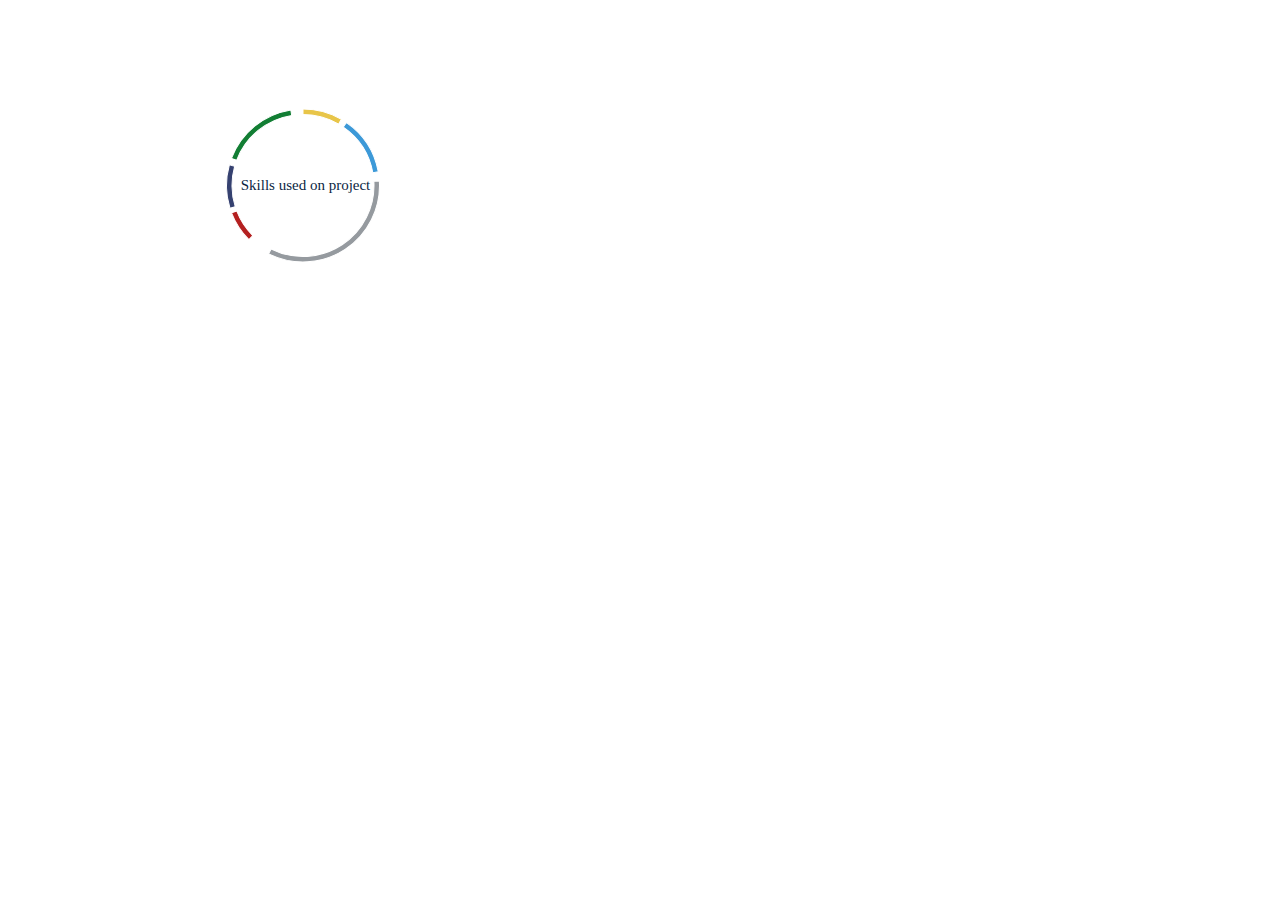
<file: project/project-skills.html>
<!doctype html>
<html>

<head>
	<meta charset="UTF-8">
	<title>Untitled Document</title>

</head>

<body>
	<div id="pieChart"></div>

	<script src="js/d3.min.js"></script>
	<script src="js/d3pie.js"></script>
	<script>
		var pie = new d3pie("pieChart", {
			"header": {
				"title": {
					"text": "Skills used on project",
					"color": "#0b1f43",
					"fontSize": 15,
					"font": "open sans"
				},
				"subtitle": {
					"color": "#999999",
					"fontSize": 10,
					"font": "open sans"
				},
				"location": "pie-center",
				"titleSubtitlePadding": 10
			},
			"footer": {
				"color": "#999999",
				"fontSize": 10,
				"font": "open sans",
				"location": "bottom-left"
			},
			"size": {
				"canvasWidth": 590,
				"pieInnerRadius": "94%",
				"pieOuterRadius": "49%"
			},
			"data": {
				"sortOrder": "label-desc",
				"smallSegmentGrouping": {
					"enabled": true
				},
				"content": [
					{
						"label": "Research",
						"value": 15,
						"color": "#3c99d8"
			},
					{
						"label": "IA",
						"value": 11,
						"color": "#354170"
			},
					{
						"label": "Personnas",
						"value": 8,
						"color": "#b42020"
			},
					{
						"label": "Prototyping",
						"value": 40,
						"color": "#959a9f"
			},
					{
						"label": "Style Guide",
						"value": 10,
						"color": "#e8c549"
			},
					{
						"label": "Concept Sketching",
						"value": 20,
						"color": "#127e34"
			}
		]
			},
			"labels": {
				"outer": {
					"format": "label-percentage2",
					"pieDistance": 13
				},
				"inner": {
					"format": "none"
				},
				"mainLabel": {
					"font": "open sans",
					"fontSize": 13
				},
				"percentage": {
					"color": "#919497",
					"font": "open sans",
					"fontSize": 14,
					"decimalPlaces": 0
				},
				"value": {
					"color": "#cccc43",
					"fontSize": 11
				},
				"lines": {
					"enabled": true,
					"color": "#777777"
				},
				"truncation": {
					"enabled": true,
					"truncateLength": 25
				}
			},
			"tooltips": {
				"enabled": true,
				"type": "placeholder",
				"string": "{label}",
				"styles": {
					"backgroundColor": "#110f0f",
					"backgroundOpacity": 1,
					"borderRadius": 1,
					"font": "open sans"
				}
			},
			"effects": {
				"pullOutSegmentOnClick": {
					"effect": "back",
					"speed": 400,
					"size": 8
				}
			}
		});
	</script>



	<!--<div id="pie"></div>

	<script src="js/d3.min.js"></script>
	<script src="js/d3pie.js"></script>

	<script>
		var pie = new d3pie("pie", {
			header: {
				title: {
					text: "A Simple Donut Pie"
				},
				location: "pie-center"
			},
			size: {
				pieInnerRadius: "80%"
			},
			data: {
				sortOrder: "label-asc",
				content: [
					{
						label: "JavaScript",
						value: 1
					},
					{
						label: "Ruby",
						value: 2
					},
					{
						label: "Java",
						value: 3
					},
					{
						label: "C++",
						value: 2
					},
					{
						label: "Objective-C",
						value: 6
					}
			]
			}
		});
	</script>-->


</body>

</html>
</file>
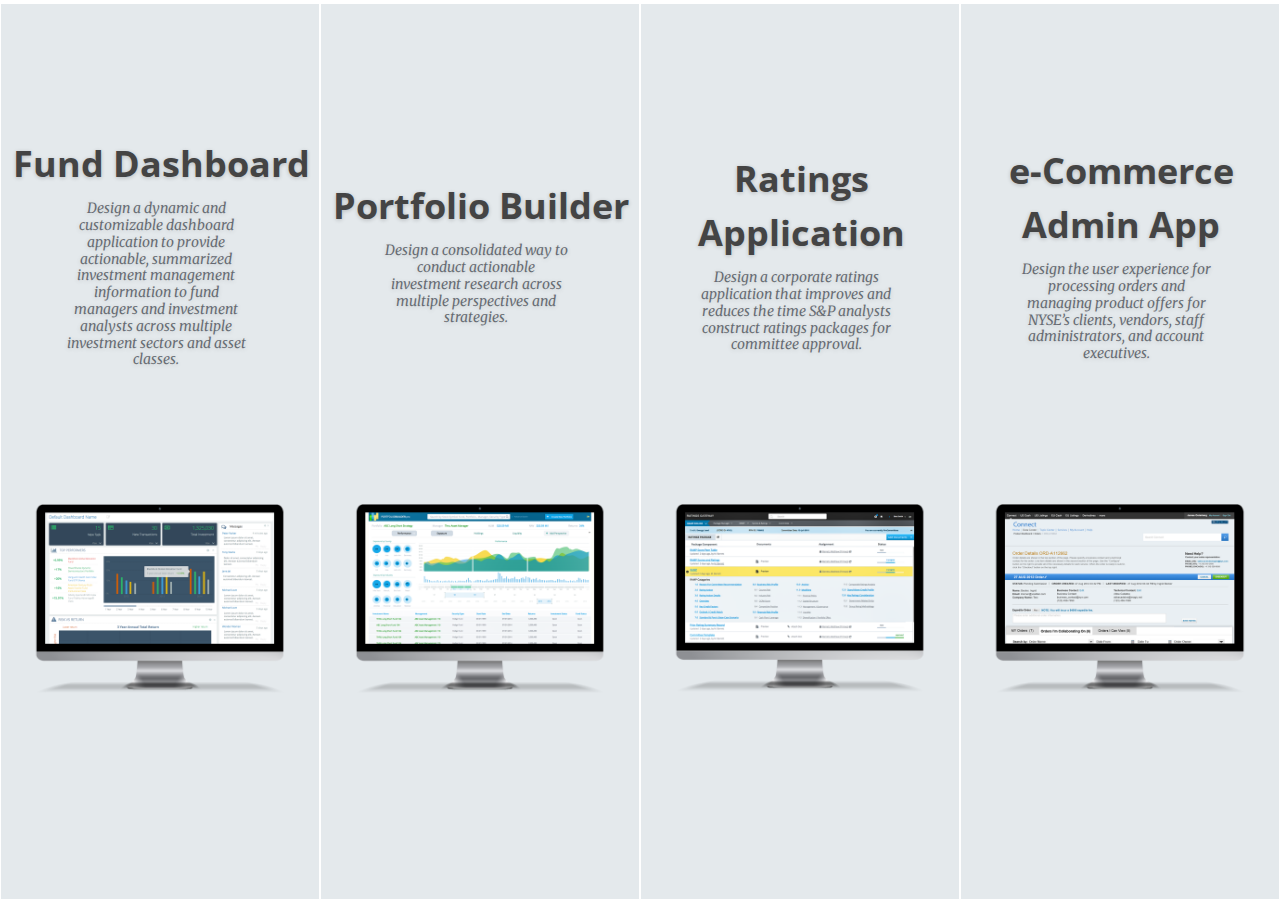
<file: project/projects.html>
<!doctype html>
<html lang="en" class="no-js">

<head>
	<meta charset="UTF-8">
	<meta name="viewport" content="width=device-width, initial-scale=1">
	<link href='http://fonts.googleapis.com/css?family=PT+Sans:400,700|Merriweather:400italic,400' rel='stylesheet' type='text/css'>
	<link href='http://fonts.googleapis.com/css?family=Raleway:400,100,200,300,500,600,700' rel='stylesheet' type='text/css'>
	<link rel="stylesheet" href="css/reset.css">
	<link rel="stylesheet" href="../css/gumby.css">
	<!-- CSS reset -->
	<link rel="stylesheet" href="css/style.css">
	<!-- Resource style -->
	<script src="js/modernizr.js"></script>
	<!-- Modernizr -->
	<title>kingler's ux portfolio</title>
</head>

<body>
	<div class="projects-container">
		<ul>
			<li>
				<div class="cd-title">
					<h2>Fund Dashboard</h2>
					<p>Design a dynamic and customizable dashboard application to provide actionable, summarized investment management information to fund managers and investment analysts across multiple investment sectors and asset classes.</p>
				</div>
				<!-- .cd-title -->
				<div class="cd-project-info row">
					<div class="four columns left">
						<div class="row">
							<p class="column"><strong>Project:&nbsp</strong>
							</p>
							<p class="column">Fund Management Dashboard </p>
						</div>
						<div class="row">
							<p class="column"><strong>Client:&nbsp</strong>
							</p>
							<p class="column">Imagineer Technology Group</p>
						</div>
						<div class="row">
							<p class="column"><strong>Date:&nbsp</strong>
							</p>
							<p class="column">July - December 2014</p>
						</div>
					</div>
					<div class="eight columns right">
						<h2>Project Description</h2>
						<p>Design a dynamic and customizable dashboard application to provide actionable, summarized investment management information to fund managers and investment analysts across multiple investment sectors and asset classes. The dashboard interface should provide a logical structure for going beyond information presentation to include predictions and recommendations so fund managers can progress from ‘what happened?’ to ‘what can happen?’, and on to ‘what actions can be taken?’</p>
						<p>
							<h2>Challenge</h2>
							<p>As a leading provider of financial management software tools, Imagineer Technology Group recognized the importance and value of providing both an intuitive and informative user experience to the users of their flagship product Fundinsight.
							</p>
							<img src="img/fundInsight-homePage.png">
							<p>Their application’s home page was a static dashboard, which displayed cumbersome tabular information that spanned both horizontally and vertically past the viewable screen area when multiple widgets were added, which made it difficult to read. It lacked the basic constructs to build from and required re-imagining the user interface paradigm altogether.</p>


							<h2>Solution</h2>
							<p>Design the view-model and paradigm for developing a fully customizable dashboard application that would afford investment analysts and fund managers the ability to make quick investment decisions across multiple perspectives.</p>
							<img src="img/dashboard-view-model.jpg">

							<p>We recommended a new dashboard application that would provide the user the ability to create multiple dashboards within different investment contexts and populating their custom dashboard with informational widgets easily manipulated through a user-friendly widget gallery. Users could even share dashboards with other users and designate a custom dashboard as their new home page default.</p>
							<img src="img/dashboard-wireframe.png">
							<img src="img/dashboard-wireframe-with-widgets.png">

							<p>ThruDesigns worked closely with the client’s development team to guide them through the individual use-cases and features of the proposed dashboard. Once the view model was developed and finalized, ThruDesigners proceeded to build the wireframes and a high fidelity prototype to illustrate the dashboard’s new interactive features. With this guidance and thorough style guide documentation in hand, Thrudesigns lowered the learning curve and coding error rate for the team and allowed them to meet an aggressive release deadline. Through the company’s unique and personalized engagement process, the team also got familiarized with the process of documenting features from use-cases and assessing accurately the effort/time required to implement a feature and devising the test plan to validate user-acceptance of the application. The redesigned dashboard application is now flexible, intuitive and able to accommodate several custom dashboards containing different types of useful widgets in various configurations.</p>
							<img src="img/fi-dashboard-2.png">

							<h2>Impact</h2>
							<p>Localized important investment content in multiple asset classes, and greater speed and efficiency in delivering key investment information to fund managers and investment analyst. Our solution allows Imagineer to deliver key functionality to their customers in the investment management sector. This will greatly enhance the customer experience and give Imagineer Technology Group a web application that accurately reflects their commitment to building exceptional software in a highly competitive market.</p>
							<img src="img/fi-dashboard-gallery-1.png">
					</div>
				</div>
				<!-- .cd-project-info -->
			</li>
			<li>
				<div class="cd-title">
					<h2>Portfolio Builder </h2>
					<p>Design a consolidated way to conduct actionable investment research across multiple perspectives and strategies.</p>
				</div>
				<!-- .title -->
				<div class="cd-project-info row">
					<div class="four columns left">
						<div class="row">
							<p class="column"><strong>Project:&nbsp</strong>
							</p>
							<p class="column">Fund Management Dashboard </p>
						</div>
						<div class="row">
							<p class="column"><strong>Client:&nbsp</strong>
							</p>
							<p class="column">Imagineer Technology Group</p>
						</div>
						<div class="row">
							<p class="column"><strong>Date:&nbsp</strong>
							</p>
							<p class="column">July - December 2014</p>
						</div>
						<div class="project-skills">
						</div>
					</div>
					<div class="eight columns right">
						<h2>Challenge</h2>
						<p>Design a consolidated way to conduct actionable investment research across multiple perspectives and strategies.</p>
						<br>
						<p>Several analyst and portfolio managers were interviewed to gain insights into their core need’s wants, and desires. We descoverd that analyst and portfolio manager continusly encountered cases where they had difficulties sifting through substantial sets of data and investment reports in order to effectively and rapidly make accurate decisions about buy and sell recommendations. When faced with this challenge, users invariably used a tabular display or resorted to exporting this information to Microsoft Excel for review and analysis. These solutions remained constrained by screen size and offered limited understandability to users due to the variety of attributes being compared or analyzed.</p>
						<img src="img/pb-view-model.jpg">
						<h2>Solution</h2>
						<p>Over the course of several engagements, we deciphered patterns of solutions and category of challenge. In many cases, it simply did not suffice to just throw together a trendy dashboard with colorful charts. The user experience still suffered from constant context switching going from global, aggregate and detail views of this information. However, each implementation offered insights and rewards</p>
						<img src="img/persona.png">

						<p>As a result of our research and interviews with the user groups, we designed Portfolio Builder to constitute a reusable framework of views and view models for fund and portfolio analysis. The UI elements and their controllers are designed to deliver the user experience sought in the majority of scenarios where customer applications warranted this sort of treatment to their data.</p>
						<img src="img/pb-list-view.png">
						<img src="img/pb-full-view2.png">

					</div>
				</div>
				<!-- .cd-project-info -->
			</li>
			<li>
				<div class="cd-title">
					<h2>Ratings Application</h2>
					<p>Design a corporate ratings application that improves and reduces the time S&P analysts construct ratings packages for committee approval. </p>
				</div>
				<!-- .title -->
				<div class="cd-project-info row">
					<div class="four columns left">
						<div class="row">
							<p class="column"><strong>Project:&nbsp</strong>
							</p>
							<p class="column">Fund Management Dashboard </p>
						</div>
						<div class="row">
							<p class="column"><strong>Client:&nbsp</strong>
							</p>
							<p class="column">Imagineer Technology Group</p>
						</div>
						<div class="row">
							<p class="column"><strong>Date:&nbsp</strong>
							</p>
							<p class="column">July - December 2014</p>
						</div>
					</div>
					<div class="eight columns right">
						<p>
							<h2>Challenge</h2>
							<p>Design a ratings application that provides the analyst the ability to analyze the creditworthiness of a particular company. The application should provide a seamless workflow for uploading excel formatted spreadsheets of a company’s financial data as the initial data input method and output a 90 plus page document that delineates recommended rating scores for committee approval and publishing.</p>
							<p>As a leading provider of ratings services and high-quality market intelligence, S&P recognized the importance and value of providing an intuitive and informative user experience to its analysts to ensure that their end products are of the highest quality and accuracy possible. At the time of engagement, the workflow for an event-driven ratings score package was fragmented into a half dozen applications and database interfaces. Analysts worked primarily in Microsoft Excel and World, which had a number of limitations in supporting complex algorithmic risk calculations. Data was displayed only in tabular form, which mostly scrolled horizontally and vertically past the viewable screen area making it difficult to do side by side comparative analysis.</p>
							<h2>Solution</h2>
							<p>Design the view-model and taxonomy for developing a context-driven workflow based on the analyst, industry, and company type. We extended the view-model to incorporate sub-anchor score categories that are visible depending on upstream user or system selection(s).</p>
							<p>We recommended a wizard-like application that would provide the user with a guided experience when initiating a credit ratings package. We also recommended the inclusion of persistent and on-demand visual indicators showing the various workflow stages of a ratings package and the login user’s currently associated task. We also designed a consolidated view of all tools involved in analyzing and rationalizing a recommended rating score,</p>
							<p> worked closely with the S&P’s development team to guide them through the individual use-cases and features of the proposed ratings app.  Once the view-model was specified, ThruDesigners proceeded to build the wireframes and a high fidelity prototype to illustrate the ratings applications rating package creation and management features. </p>
							<h2>Impact</h2>
							<p>We streamlined S&P’s event driven ratings process for greater speed and efficiency in performing risk and credit analyses, and publishing the results. These changes greatly enhanced the analyst’s experience and gave Standard and Poor’s an internal web application that accurately reflects their commitment in providing exceptionally high-quality market intelligence to the financial markets.</p>
					</div>
				</div>
				<!-- .cd-project-info -->
			</li>
			<li>
				<div class="cd-title">
					<h2>e-Commerce Admin App</h2>
					<p>Design the user experience for processing orders and managing product offers for NYSE’s clients, vendors, staff administrators, and account executives. </p>
				</div>
				<!-- .title -->
				<div class="cd-project-info row">
					<div class="four columns">
						<div class="row">
							<p class="column"><strong>Project:&nbsp</strong>
							</p>
							<p class="column">Fund Management Dashboard </p>
						</div>
						<div class="row">
							<p class="column"><strong>Client:&nbsp</strong>
							</p>
							<p class="column">Imagineer Technology Group</p>
						</div>
						<div class="row">
							<p class="column"><strong>Date:&nbsp</strong>
							</p>
							<p class="column">July - December 2014</p>
						</div>
					</div>
					<div class="eight columns">
						<p>Design the user experience for processing orders and managing product offers for NYSE’s clients, vendors, staff administrators, and account executives. The design must provide the ability to communicate efficiently when executing a transaction. Account executives and managers should have the ability to delegate product and license configuration tasks during the ordering process. </p>
						<p>
							<h2>Challenge</h2>
							<p>NYSE launched a new e-commerce portal application for its top members. The objective is to provide a fast and efficient way of selling and configuring real-time and historical market data access to its members and vendor partners. As a result of the complex manner by which a license is structured and configured, the experience can get very confusing and time consuming for the client when utilizing their e-Commerce application.</p>


							<p>Once the license is purchased, it takes an estimate 6 to 8 months before granting them access to the market data they were entitled. The goal was to use the latest and most effective UX Design methodologies to provide NYSE with a solutions for making the process more streamlined and intuitive. </p>
							<h2>Solution</h2>
							<p>Design the view-model and taxonomy for a product catalog management system with multiple sub categories of product configuration options with pricing impact.
								<p>
									<p>Being unwilling to revamp their complex license configuration process, we had to design a two part guidance and assistance features whereby the user would be guided through a series of questions in order to configure specific products options based on their answer. To make the experience more human centric, we designed a discussion and collaboration module within the application that account executives and administrators could be accessed on-demand and assist the client with their purchase questions and/or concerns.
										<p />
										<p>Members of ThruDesigns worked closely with NYSE’s Technology development team in order to guide them through the individual use-cases and features list. Once the view model was developed and finalized, we proceeded to building the wireframes and high fidelity prototypes in order to illustrate the improved e-commerce ordering process.</p>
										<h2>Impact</h2>
										<p>These changes greatly improved the efficiency with which market data products are ordered and how NYSE was able for the first time monitor order workflows in real-time thereby allowing them to put into place ux governance policy that is designed to improve the experience of both internal and external users of the Connect e-Commece system. </p>
					</div>
				</div>
				<!-- .cd-project-info -->
			</li>
		</ul>
		<a href="#0" class="cd-close">Close</a>
		<a href="#0" class="cd-scroll">Scroll</a>
	</div>
	<!-- .project-container -->
	<script src="js/jquery-2.1.1.js"></script>
	<script src="js/main.js"></script>
	<!-- Resource jQuery -->
</body>

</html>
</file>
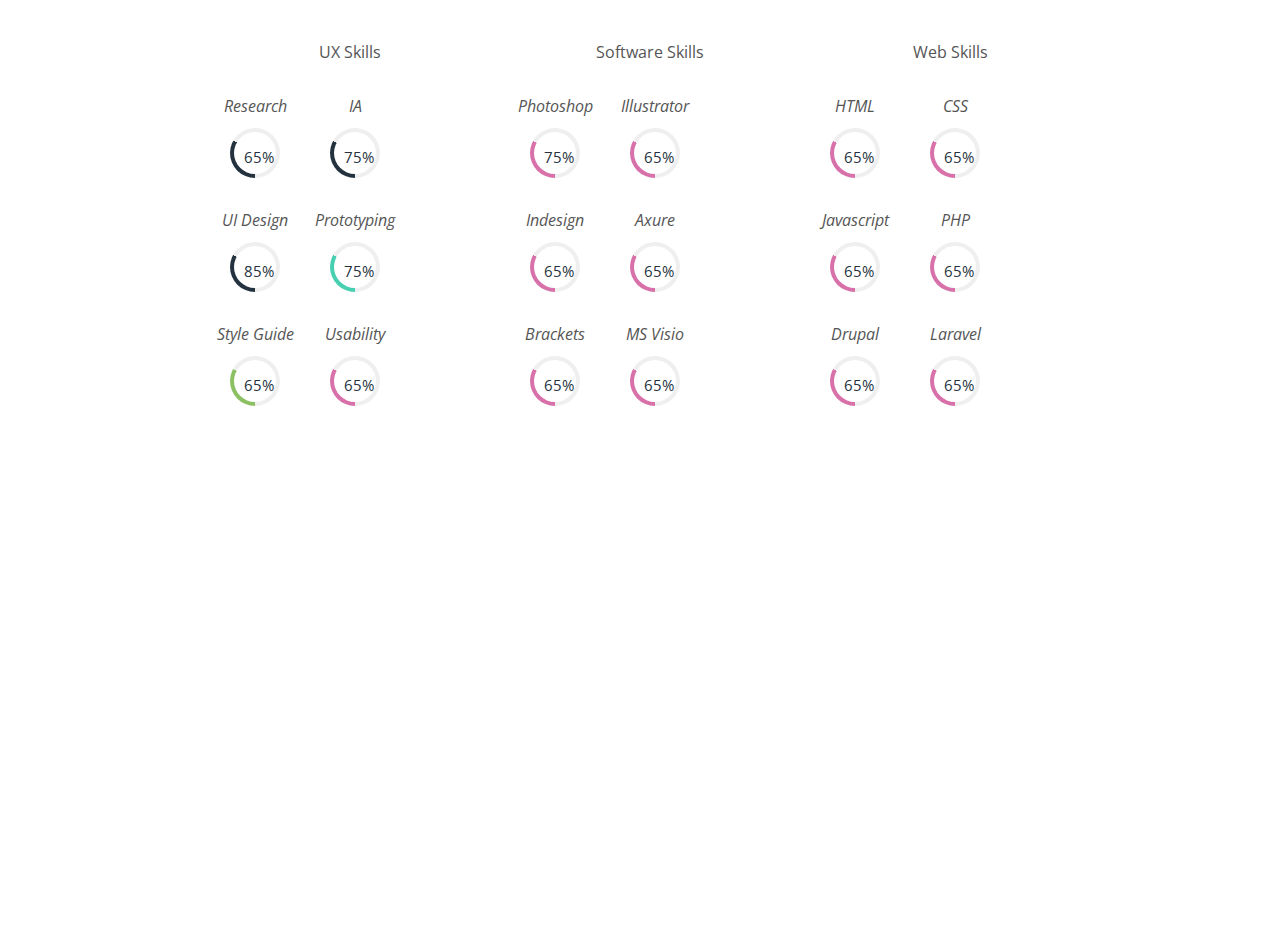
<file: resume/skills.html>
<!doctype html>
<html lang="en">

<head>
	<meta charset="UTF-8" />
	<title>Kingler's Skills Chart</title>
	<link href="../css/gumby.css" rel="stylesheet" type="text/css" />
	<link href='http://fonts.googleapis.com/css?family=Raleway:400,100,200,300,500,600,700' rel='stylesheet' type='text/css'>
	<script src="../js/jquery-2.1.1.js"></script>
	<script src="js/jquery.circlechart.js"></script>
	<!--	<style>
		html,
		body {
			width: 100%;
			height: 100%;
			font-family: 'Raleway', sans-serif;
			color: #101524;
			margin: 0 auto;
		}

		.wrapper {}

		.skills {}

		.skills div div > div {}

		.skills div div div em {
			font-size: 12px;
			text-align: left;
			display: block;
			width: 200px;
			line-height: 60px;
			padding: 10px;
		}

		.ux-skills,
		.software-skills,
		.web-skills {
			width: 300px;
			float: left;
			margin-top: 30px;
		}

		.ux-skills span,
		.software-skills span,
		.web-skills span {
			text-align: center;
		}

		div div [data-percent] {

			margin: 0 auto;
		}

		.skill-1,
		.skill-2,
		.skill-3,
		.skill-4,
		.skill-5,
		.skill-6,
		.skill-7,
		.skill-8,
		.skill-9,
		.skill-10,
		.skill-11,
		.skill-12,
		.skill-13,
		.skill-14,
		.skill-15,
		.skill-16,
		.skill-17,
		.skill-18 {
			margin-top: 30px;
			margin-left: 30px;
			margin: auto;
		}

		.left {
			float: left;
			width: 100%;
			padding-left: 40%;
		}

		.right {
			float: right;
			width: 100%;
			padding-left: 100%;
		}

		@media only screen and (max-width: 320px) {
			.wrapper {
				width: 320px;
				margin: 0 auto;
			}
			.skills {}
		}
	</style>-->
	<style>
		body {
			width: 100%;
			height: 100%;
		}

		.wrapper {
			width: 56.25em;
			margin: 1.88em auto;
		}

		.ux-skills,
		.software-skills,
		.web-skills {
			margin-right: 15%;
			float: left;
			margin: auto;
			padding: 0.63em;
			width: 300px;
		}

		.wrapper div span {
			display: block;
			width: 300px;
			text-align: center;
		}

		.skill-1,
		.skill-2,
		.skill-3,
		.skill-4,
		.skill-5,
		.skill-6,
		.skill-7,
		.skill-8,
		.skill-9,
		.skill-10,
		.skill-11,
		.skill-12,
		.skill-13,
		.skill-14,
		.skill-15,
		.skill-16,
		.skill-17,
		.skill-18 {
			width: 6.25em;
			float: left;
			margin: auto;
		}

		div [data-percent] {
			margin-top: 10px;
			padding-left: 10px;
			text-align: center;
		}

		.wrapper .ux-skills div em,
		.wrapper .software-skills div em,
		.wrapper .web-skills div em {
			display: block;
			padding-bottom: 10px;
			padding-top: 20px;
		}
	</style>

</head>

<body>
	<!--	<div class="wrapper row">
		<div class="skills twelve columns">
			<div class="ux-skills row">
				<span>UX Skills</span>
				<div class="three columns">
					<div class="left">
						<div class="skill-1" data-percent="65"><em>Research</em>
						</div>
						<div class="skill-2" data-percent="75"><em>IA</em>
						</div>
						<div class="skill-3" data-percent="85"><em>UI Design</em>
						</div>
					</div>
				</div>
				<div class="three columns">
					<div class="right">
						<div class="skill-4" data-percent="75"><em>Prototyping</em>
						</div>
						<div class="skill-5" data-percent="65"><em>Style Guide</em>
						</div>
						<div class="skill-6" data-percent="65"><em>Usability</em>
						</div>
					</div>
				</div>
			</div>
			<div class="software-skills row">
				<span>Software Skills</span>
				<div class="three columns">
					<div class="left">
						<div class="skill-7" data-percent="75"><em>Photoshop</em>
						</div>
						<div class="skill-8" data-percent="65"><em>Illustrator</em>
						</div>
						<div class="skill-9" data-percent="65"><em>Indesign</em>
						</div>
					</div>
				</div>
				<div class="three columns">
					<div class="right">
						<div class="skill-10" data-percent="65"><em>Axure</em>
						</div>
						<div class="skill-11" data-percent="65"><em>Brackets</em>
						</div>
						<div class="skill-12" data-percent="65"><em>MS Visio</em>
						</div>
					</div>
				</div>
			</div>
			<div class="web-skills row">
				<span>Web Skills</span>
				<div class="three columns">
					<div class="left">
						<div class="skill-13" data-percent="65"><em>HTML</em>
						</div>
						<div class="skill-14" data-percent="65"><em>CSS</em>
						</div>
						<div class="skill-15" data-percent="65"><em>Javascript</em>
						</div>
					</div>
				</div>
				<div class="three columns">
					<div class="right">
						<div class="skill-16" data-percent="65"><em>PHP</em>
						</div>
						<div class="skill-17" data-percent="65"><em>Drupal</em>
						</div>
						<div class="skill-18" data-percent="65"><em>Laravel</em>
						</div>
					</div>
				</div>
			</div>
		</div>-->
	<div class="wrapper">
		<div class="ux-skills">
			<span>UX Skills</span>
			<div class="skill-1" data-percent="65"><em>Research</em>
			</div>
			<div class="skill-2" data-percent="75"><em>IA</em>
			</div>
			<div class="skill-3" data-percent="85"><em>UI Design</em>
			</div>

			<div class="skill-4" data-percent="75"><em>Prototyping</em>
			</div>
			<div class="skill-5" data-percent="65"><em>Style Guide</em>
			</div>
			<div class="skill-6" data-percent="65"><em>Usability</em>
			</div>
		</div>


		<div class="software-skills">
			<span>Software Skills</span>
			<div class="skill-7" data-percent="75"><em>Photoshop</em>
			</div>
			<div class="skill-8" data-percent="65"><em>Illustrator</em>
			</div>
			<div class="skill-9" data-percent="65"><em>Indesign</em>
			</div>

			<div class="skill-10" data-percent="65"><em>Axure</em>
			</div>
			<div class="skill-11" data-percent="65"><em>Brackets</em>
			</div>
			<div class="skill-12" data-percent="65"><em>MS Visio</em>
			</div>
		</div>


		<div class="web-skills">
			<span>Web Skills</span>
			<div class="skill-13" data-percent="65"><em>HTML</em>
			</div>
			<div class="skill-14" data-percent="65"><em>CSS</em>
			</div>
			<div class="skill-15" data-percent="65"><em>Javascript</em>
			</div>

			<div class="skill-16" data-percent="65"><em>PHP</em>
			</div>
			<div class="skill-17" data-percent="65"><em>Drupal</em>
			</div>
			<div class="skill-18" data-percent="65"><em>Laravel</em>
			</div>
		</div>


	</div>










	<script>
		$('.skill-1').percentcircle();
		({
			animate: true,
			diameter: 50,
			guage: 4,
			coverBg: '#fff',
			bgColor: '#efefef',
			fillColor: '#243240',
			percentSize: '15px',
			percentWeight: 'normal',

		});

		$('.skill-2').percentcircle({
			animate: true,
			diameter: 100,
			guage: 3,
			coverBg: '#fff',
			bgColor: '#efefef',
			fillColor: '#243240',
			percentSize: '15px',
			percentWeight: 'normal',
		});

		$('.skill-3').percentcircle({
			animate: true,
			diameter: 100,
			guage: 3,
			coverBg: '#fff',
			bgColor: '#efefef',
			fillColor: '#243240',
			percentSize: '18px',
			percentWeight: 'normal',
		});
		$('.skill-4').percentcircle({
			animate: true,
			diameter: 100,
			guage: 3,
			coverBg: '#fff',
			bgColor: '#efefef',
			fillColor: '#46CFB0',
			percentSize: '18px',
			percentWeight: 'normal'
		});
		$('.skill-5').percentcircle({
			animate: true,
			diameter: 100,
			guage: 3,
			coverBg: '#fff',
			bgColor: '#efefef',
			fillColor: '#8BC163',
			percentSize: '18px',
			percentWeight: '20px'
		});
		$('.skill-6').percentcircle({
			animate: true,
			diameter: 100,
			guage: 10,
			coverBg: '#fff',
			bgColor: '#efefef',
			fillColor: '#D870A9',
			percentSize: '18px',
			percentWeight: 'normal'
		});
		$('.skill-7').percentcircle({
			animate: true,
			diameter: 100,
			guage: 10,
			coverBg: '#fff',
			bgColor: '#efefef',
			fillColor: '#D870A9',
			percentSize: '18px',
			percentWeight: 'normal'
		});
		$('.skill-8').percentcircle({
			animate: true,
			diameter: 100,
			guage: 10,
			coverBg: '#fff',
			bgColor: '#efefef',
			fillColor: '#D870A9',
			percentSize: '18px',
			percentWeight: 'normal'
		});
		$('.skill-9').percentcircle({
			animate: true,
			diameter: 100,
			guage: 10,
			coverBg: '#fff',
			bgColor: '#efefef',
			fillColor: '#D870A9',
			percentSize: '18px',
			percentWeight: 'normal'
		});
		$('.skill-10').percentcircle({
			animate: true,
			diameter: 100,
			guage: 10,
			coverBg: '#fff',
			bgColor: '#efefef',
			fillColor: '#D870A9',
			percentSize: '18px',
			percentWeight: 'normal'
		});
		$('.skill-11').percentcircle({
			animate: true,
			diameter: 100,
			guage: 10,
			coverBg: '#fff',
			bgColor: '#efefef',
			fillColor: '#D870A9',
			percentSize: '18px',
			percentWeight: 'normal'
		});
		$('.skill-12').percentcircle({
			animate: true,
			diameter: 100,
			guage: 10,
			coverBg: '#fff',
			bgColor: '#efefef',
			fillColor: '#D870A9',
			percentSize: '18px',
			percentWeight: 'normal'
		});
		$('.skill-13').percentcircle({
			animate: true,
			diameter: 100,
			guage: 10,
			coverBg: '#fff',
			bgColor: '#efefef',
			fillColor: '#D870A9',
			percentSize: '18px',
			percentWeight: 'normal'
		});
		$('.skill-14').percentcircle({
			animate: true,
			diameter: 100,
			guage: 10,
			coverBg: '#fff',
			bgColor: '#efefef',
			fillColor: '#D870A9',
			percentSize: '18px',
			percentWeight: 'normal'
		});
		$('.skill-15').percentcircle({
			animate: true,
			diameter: 100,
			guage: 10,
			coverBg: '#fff',
			bgColor: '#efefef',
			fillColor: '#D870A9',
			percentSize: '18px',
			percentWeight: 'normal'
		});
		$('.skill-16').percentcircle({
			animate: true,
			diameter: 100,
			guage: 10,
			coverBg: '#fff',
			bgColor: '#efefef',
			fillColor: '#D870A9',
			percentSize: '18px',
			percentWeight: 'normal'
		});
		$('.skill-17').percentcircle({
			animate: true,
			diameter: 100,
			guage: 10,
			coverBg: '#fff',
			bgColor: '#efefef',
			fillColor: '#D870A9',
			percentSize: '18px',
			percentWeight: 'normal'
		});
		$('.skill-18').percentcircle({
			animate: true,
			diameter: 100,
			guage: 10,
			coverBg: '#fff',
			bgColor: '#efefef',
			fillColor: '#D870A9',
			percentSize: '18px',
			percentWeight: 'normal'
		});
	</script>
</body>

</html>
</file>
<file: css/gumby.css>
@charset "UTF-8";
/**
* Gumby Framework
* ---------------
*
* Follow @gumbycss on twitter and spread the love.
* We worked super hard on making this awesome and released it to the web.
* All we ask is you leave this intact. #gumbyisawesome
*
* Gumby Framework
* http://gumbyframework.com
*
* Built with love by your friends @digitalsurgeons
* http://www.digitalsurgeons.com
*
* Free to use under the MIT license.
* http://www.opensource.org/licenses/mit-license.php
*/

@import url(//fonts.googleapis.com/css?family=Open+Sans:400,300,600,700);
html,
body,
div,
span,
applet,
object,
iframe,
h1,
h2,
h3,
h4,
h5,
h6,
p,
blockquote,
pre,
a,
abbr,
acronym,
address,
big,
cite,
code,
del,
dfn,
em,
img,
ins,
kbd,
q,
s,
samp,
small,
strike,
strong,
sub,
sup,
tt,
var,
b,
u,
i,
center,
dl,
dt,
dd,
ol,
ul,
li,
fieldset,
form,
label,
legend,
table,
caption,
tbody,
tfoot,
thead,
tr,
th,
td,
article,
aside,
canvas,
details,
embed,
figure,
figcaption,
footer,
header,
hgroup,
menu,
nav,
output,
ruby,
section,
summary,
time,
mark,
audio,
video {
	margin: 0;
	padding: 0;
	border: 0;
	font: inherit;
	font-size: 100%;
	vertical-align: baseline;
}

html {
	line-height: 1;
}

ol,
ul {
	list-style: none;
}

table {
	border-collapse: collapse;
	border-spacing: 0;
}

caption,
th,
td {
	text-align: left;
	font-weight: normal;
	vertical-align: middle;
}

q,
blockquote {
	quotes: none;
}

q:before,
q:after,
blockquote:before,
blockquote:after {
	content: "";
	content: none;
}

a img {
	border: none;
}

article,
aside,
details,
figcaption,
figure,
footer,
header,
hgroup,
main,
menu,
nav,
section,
summary {
	display: block;
}

.pull_right {
	float: right;
}

.pull_left {
	float: left;
}
/* Base Styles */

html {
	font-size: 100%;
	line-height: 1.5em;
}

* {
	-moz-box-sizing: border-box;
	-webkit-box-sizing: border-box;
	box-sizing: border-box;
}

body {
	background: #fff;
	font-family: "Open Sans";
	font-weight: 400;
	color: #555555;
	position: relative;
	-webkit-font-smoothing: antialiased;
	-moz-osx-font-smoothing: grayscale;
}

@media only screen and (max-width: 767px) {
	body {
		-webkit-text-size-adjust: none;
		-ms-text-size-adjust: none;
		width: 100%;
		min-width: 0;
	}
}

html,
body {
	height: 100%;
}

.hide {
	display: none;
}

.hide.active,
.show {
	display: block;
}

.icon-note.icon-left a:before,
.icon-note.icon-right a:after,
i.icon-note:before {
	content: "\\266a";
	height: inherit;
}

.icon-note-beamed.icon-left a:before,
.icon-note-beamed.icon-right a:after,
i.icon-note-beamed:before {
	content: "\\266b";
	height: inherit;
}

.icon-music.icon-left a:before,
.icon-music.icon-right a:after,
i.icon-music:before {
	content: "\\1f3b5";
	height: inherit;
}

.icon-search.icon-left a:before,
.icon-search.icon-right a:after,
i.icon-search:before {
	content: "\\1f50d";
	height: inherit;
}

.icon-flashlight.icon-left a:before,
.icon-flashlight.icon-right a:after,
i.icon-flashlight:before {
	content: "\\1f526";
	height: inherit;
}

.icon-mail.icon-left a:before,
.icon-mail.icon-right a:after,
i.icon-mail:before {
	content: "\\2709";
	height: inherit;
}

.icon-heart.icon-left a:before,
.icon-heart.icon-right a:after,
i.icon-heart:before {
	content: "\\2665";
	height: inherit;
}

.icon-heart-empty.icon-left a:before,
.icon-heart-empty.icon-right a:after,
i.icon-heart-empty:before {
	content: "\\2661";
	height: inherit;
}

.icon-star.icon-left a:before,
.icon-star.icon-right a:after,
i.icon-star:before {
	content: "\\2605";
	height: inherit;
}

.icon-star-empty.icon-left a:before,
.icon-star-empty.icon-right a:after,
i.icon-star-empty:before {
	content: "\\2606";
	height: inherit;
}

.icon-user.icon-left a:before,
.icon-user.icon-right a:after,
i.icon-user:before {
	content: "\\1f464";
	height: inherit;
}

.icon-users.icon-left a:before,
.icon-users.icon-right a:after,
i.icon-users:before {
	content: "\\1f465";
	height: inherit;
}

.icon-user-add.icon-left a:before,
.icon-user-add.icon-right a:after,
i.icon-user-add:before {
	content: "\\e700";
	height: inherit;
}

.icon-video.icon-left a:before,
.icon-video.icon-right a:after,
i.icon-video:before {
	content: "\\1f3ac";
	height: inherit;
}

.icon-picture.icon-left a:before,
.icon-picture.icon-right a:after,
i.icon-picture:before {
	content: "\\1f304";
	height: inherit;
}

.icon-camera.icon-left a:before,
.icon-camera.icon-right a:after,
i.icon-camera:before {
	content: "\\1f4f7";
	height: inherit;
}

.icon-layout.icon-left a:before,
.icon-layout.icon-right a:after,
i.icon-layout:before {
	content: "\\268f";
	height: inherit;
}

.icon-menu.icon-left a:before,
.icon-menu.icon-right a:after,
i.icon-menu:before {
	content: "\\2630";
	height: inherit;
}

.icon-check.icon-left a:before,
.icon-check.icon-right a:after,
i.icon-check:before {
	content: "\\2713";
	height: inherit;
}

.icon-cancel.icon-left a:before,
.icon-cancel.icon-right a:after,
i.icon-cancel:before {
	content: "\\2715";
	height: inherit;
}

.icon-cancel-circled.icon-left a:before,
.icon-cancel-circled.icon-right a:after,
i.icon-cancel-circled:before {
	content: "\\2716";
	height: inherit;
}

.icon-cancel-squared.icon-left a:before,
.icon-cancel-squared.icon-right a:after,
i.icon-cancel-squared:before {
	content: "\\274e";
	height: inherit;
}

.icon-plus.icon-left a:before,
.icon-plus.icon-right a:after,
i.icon-plus:before {
	content: "\\2b";
	height: inherit;
}

.icon-plus-circled.icon-left a:before,
.icon-plus-circled.icon-right a:after,
i.icon-plus-circled:before {
	content: "\\2795";
	height: inherit;
}

.icon-plus-squared.icon-left a:before,
.icon-plus-squared.icon-right a:after,
i.icon-plus-squared:before {
	content: "\\229e";
	height: inherit;
}

.icon-minus.icon-left a:before,
.icon-minus.icon-right a:after,
i.icon-minus:before {
	content: "\\2d";
	height: inherit;
}

.icon-minus-circled.icon-left a:before,
.icon-minus-circled.icon-right a:after,
i.icon-minus-circled:before {
	content: "\\2796";
	height: inherit;
}

.icon-minus-squared.icon-left a:before,
.icon-minus-squared.icon-right a:after,
i.icon-minus-squared:before {
	content: "\\229f";
	height: inherit;
}

.icon-help.icon-left a:before,
.icon-help.icon-right a:after,
i.icon-help:before {
	content: "\\2753";
	height: inherit;
}

.icon-help-circled.icon-left a:before,
.icon-help-circled.icon-right a:after,
i.icon-help-circled:before {
	content: "\\e704";
	height: inherit;
}

.icon-info.icon-left a:before,
.icon-info.icon-right a:after,
i.icon-info:before {
	content: "\\2139";
	height: inherit;
}

.icon-info-circled.icon-left a:before,
.icon-info-circled.icon-right a:after,
i.icon-info-circled:before {
	content: "\\e705";
	height: inherit;
}

.icon-back.icon-left a:before,
.icon-back.icon-right a:after,
i.icon-back:before {
	content: "\\1f519";
	height: inherit;
}

.icon-home.icon-left a:before,
.icon-home.icon-right a:after,
i.icon-home:before {
	content: "\\2302";
	height: inherit;
}

.icon-link.icon-left a:before,
.icon-link.icon-right a:after,
i.icon-link:before {
	content: "\\1f517";
	height: inherit;
}

.icon-attach.icon-left a:before,
.icon-attach.icon-right a:after,
i.icon-attach:before {
	content: "\\1f4ce";
	height: inherit;
}

.icon-lock.icon-left a:before,
.icon-lock.icon-right a:after,
i.icon-lock:before {
	content: "\\1f512";
	height: inherit;
}

.icon-lock-open.icon-left a:before,
.icon-lock-open.icon-right a:after,
i.icon-lock-open:before {
	content: "\\1f513";
	height: inherit;
}

.icon-eye.icon-left a:before,
.icon-eye.icon-right a:after,
i.icon-eye:before {
	content: "\\e70a";
	height: inherit;
}

.icon-tag.icon-left a:before,
.icon-tag.icon-right a:after,
i.icon-tag:before {
	content: "\\e70c";
	height: inherit;
}

.icon-bookmark.icon-left a:before,
.icon-bookmark.icon-right a:after,
i.icon-bookmark:before {
	content: "\\1f516";
	height: inherit;
}

.icon-bookmarks.icon-left a:before,
.icon-bookmarks.icon-right a:after,
i.icon-bookmarks:before {
	content: "\\1f4d1";
	height: inherit;
}

.icon-flag.icon-left a:before,
.icon-flag.icon-right a:after,
i.icon-flag:before {
	content: "\\2691";
	height: inherit;
}

.icon-thumbs-up.icon-left a:before,
.icon-thumbs-up.icon-right a:after,
i.icon-thumbs-up:before {
	content: "\\1f44d";
	height: inherit;
}

.icon-thumbs-down.icon-left a:before,
.icon-thumbs-down.icon-right a:after,
i.icon-thumbs-down:before {
	content: "\\1f44e";
	height: inherit;
}

.icon-download.icon-left a:before,
.icon-download.icon-right a:after,
i.icon-download:before {
	content: "\\1f4e5";
	height: inherit;
}

.icon-upload.icon-left a:before,
.icon-upload.icon-right a:after,
i.icon-upload:before {
	content: "\\1f4e4";
	height: inherit;
}

.icon-upload-cloud.icon-left a:before,
.icon-upload-cloud.icon-right a:after,
i.icon-upload-cloud:before {
	content: "\\e711";
	height: inherit;
}

.icon-reply.icon-left a:before,
.icon-reply.icon-right a:after,
i.icon-reply:before {
	content: "\\e712";
	height: inherit;
}

.icon-reply-all.icon-left a:before,
.icon-reply-all.icon-right a:after,
i.icon-reply-all:before {
	content: "\\e713";
	height: inherit;
}

.icon-forward.icon-left a:before,
.icon-forward.icon-right a:after,
i.icon-forward:before {
	content: "\\27a6";
	height: inherit;
}

.icon-quote.icon-left a:before,
.icon-quote.icon-right a:after,
i.icon-quote:before {
	content: "\\275e";
	height: inherit;
}

.icon-code.icon-left a:before,
.icon-code.icon-right a:after,
i.icon-code:before {
	content: "\\e714";
	height: inherit;
}

.icon-export.icon-left a:before,
.icon-export.icon-right a:after,
i.icon-export:before {
	content: "\\e715";
	height: inherit;
}

.icon-pencil.icon-left a:before,
.icon-pencil.icon-right a:after,
i.icon-pencil:before {
	content: "\\270e";
	height: inherit;
}

.icon-feather.icon-left a:before,
.icon-feather.icon-right a:after,
i.icon-feather:before {
	content: "\\2712";
	height: inherit;
}

.icon-print.icon-left a:before,
.icon-print.icon-right a:after,
i.icon-print:before {
	content: "\\e716";
	height: inherit;
}

.icon-retweet.icon-left a:before,
.icon-retweet.icon-right a:after,
i.icon-retweet:before {
	content: "\\e717";
	height: inherit;
}

.icon-keyboard.icon-left a:before,
.icon-keyboard.icon-right a:after,
i.icon-keyboard:before {
	content: "\\2328";
	height: inherit;
}

.icon-comment.icon-left a:before,
.icon-comment.icon-right a:after,
i.icon-comment:before {
	content: "\\e718";
	height: inherit;
}

.icon-chat.icon-left a:before,
.icon-chat.icon-right a:after,
i.icon-chat:before {
	content: "\\e720";
	height: inherit;
}

.icon-bell.icon-left a:before,
.icon-bell.icon-right a:after,
i.icon-bell:before {
	content: "\\1f514";
	height: inherit;
}

.icon-attention.icon-left a:before,
.icon-attention.icon-right a:after,
i.icon-attention:before {
	content: "\\26a0";
	height: inherit;
}

.icon-alert.icon-left a:before,
.icon-alert.icon-right a:after,
i.icon-alert:before {
	content: "\\1f4a5";
	height: inherit;
}

.icon-vcard.icon-left a:before,
.icon-vcard.icon-right a:after,
i.icon-vcard:before {
	content: "\\e722";
	height: inherit;
}

.icon-address.icon-left a:before,
.icon-address.icon-right a:after,
i.icon-address:before {
	content: "\\e723";
	height: inherit;
}

.icon-location.icon-left a:before,
.icon-location.icon-right a:after,
i.icon-location:before {
	content: "\\e724";
	height: inherit;
}

.icon-map.icon-left a:before,
.icon-map.icon-right a:after,
i.icon-map:before {
	content: "\\e727";
	height: inherit;
}

.icon-direction.icon-left a:before,
.icon-direction.icon-right a:after,
i.icon-direction:before {
	content: "\\27a2";
	height: inherit;
}

.icon-compass.icon-left a:before,
.icon-compass.icon-right a:after,
i.icon-compass:before {
	content: "\\e728";
	height: inherit;
}

.icon-cup.icon-left a:before,
.icon-cup.icon-right a:after,
i.icon-cup:before {
	content: "\\2615";
	height: inherit;
}

.icon-trash.icon-left a:before,
.icon-trash.icon-right a:after,
i.icon-trash:before {
	content: "\\e729";
	height: inherit;
}

.icon-doc.icon-left a:before,
.icon-doc.icon-right a:after,
i.icon-doc:before {
	content: "\\e730";
	height: inherit;
}

.icon-docs.icon-left a:before,
.icon-docs.icon-right a:after,
i.icon-docs:before {
	content: "\\e736";
	height: inherit;
}

.icon-doc-landscape.icon-left a:before,
.icon-doc-landscape.icon-right a:after,
i.icon-doc-landscape:before {
	content: "\\e737";
	height: inherit;
}

.icon-doc-text.icon-left a:before,
.icon-doc-text.icon-right a:after,
i.icon-doc-text:before {
	content: "\\1f4c4";
	height: inherit;
}

.icon-doc-text-inv.icon-left a:before,
.icon-doc-text-inv.icon-right a:after,
i.icon-doc-text-inv:before {
	content: "\\e731";
	height: inherit;
}

.icon-newspaper.icon-left a:before,
.icon-newspaper.icon-right a:after,
i.icon-newspaper:before {
	content: "\\1f4f0";
	height: inherit;
}

.icon-book-open.icon-left a:before,
.icon-book-open.icon-right a:after,
i.icon-book-open:before {
	content: "\\1f4d6";
	height: inherit;
}

.icon-book.icon-left a:before,
.icon-book.icon-right a:after,
i.icon-book:before {
	content: "\\1f4d5";
	height: inherit;
}

.icon-folder.icon-left a:before,
.icon-folder.icon-right a:after,
i.icon-folder:before {
	content: "\\1f4c1";
	height: inherit;
}

.icon-archive.icon-left a:before,
.icon-archive.icon-right a:after,
i.icon-archive:before {
	content: "\\e738";
	height: inherit;
}

.icon-box.icon-left a:before,
.icon-box.icon-right a:after,
i.icon-box:before {
	content: "\\1f4e6";
	height: inherit;
}

.icon-rss.icon-left a:before,
.icon-rss.icon-right a:after,
i.icon-rss:before {
	content: "\\e73a";
	height: inherit;
}

.icon-phone.icon-left a:before,
.icon-phone.icon-right a:after,
i.icon-phone:before {
	content: "\\1f4de";
	height: inherit;
}

.icon-cog.icon-left a:before,
.icon-cog.icon-right a:after,
i.icon-cog:before {
	content: "\\2699";
	height: inherit;
}

.icon-tools.icon-left a:before,
.icon-tools.icon-right a:after,
i.icon-tools:before {
	content: "\\2692";
	height: inherit;
}

.icon-share.icon-left a:before,
.icon-share.icon-right a:after,
i.icon-share:before {
	content: "\\e73c";
	height: inherit;
}

.icon-shareable.icon-left a:before,
.icon-shareable.icon-right a:after,
i.icon-shareable:before {
	content: "\\e73e";
	height: inherit;
}

.icon-basket.icon-left a:before,
.icon-basket.icon-right a:after,
i.icon-basket:before {
	content: "\\e73d";
	height: inherit;
}

.icon-bag.icon-left a:before,
.icon-bag.icon-right a:after,
i.icon-bag:before {
	content: "\\1f45c";
	height: inherit;
}

.icon-calendar.icon-left a:before,
.icon-calendar.icon-right a:after,
i.icon-calendar:before {
	content: "\\1f4c5";
	height: inherit;
}

.icon-login.icon-left a:before,
.icon-login.icon-right a:after,
i.icon-login:before {
	content: "\\e740";
	height: inherit;
}

.icon-logout.icon-left a:before,
.icon-logout.icon-right a:after,
i.icon-logout:before {
	content: "\\e741";
	height: inherit;
}

.icon-mic.icon-left a:before,
.icon-mic.icon-right a:after,
i.icon-mic:before {
	content: "\\1f3a4";
	height: inherit;
}

.icon-mute.icon-left a:before,
.icon-mute.icon-right a:after,
i.icon-mute:before {
	content: "\\1f507";
	height: inherit;
}

.icon-sound.icon-left a:before,
.icon-sound.icon-right a:after,
i.icon-sound:before {
	content: "\\1f50a";
	height: inherit;
}

.icon-volume.icon-left a:before,
.icon-volume.icon-right a:after,
i.icon-volume:before {
	content: "\\e742";
	height: inherit;
}

.icon-clock.icon-left a:before,
.icon-clock.icon-right a:after,
i.icon-clock:before {
	content: "\\1f554";
	height: inherit;
}

.icon-hourglass.icon-left a:before,
.icon-hourglass.icon-right a:after,
i.icon-hourglass:before {
	content: "\\23f3";
	height: inherit;
}

.icon-lamp.icon-left a:before,
.icon-lamp.icon-right a:after,
i.icon-lamp:before {
	content: "\\1f4a1";
	height: inherit;
}

.icon-light-down.icon-left a:before,
.icon-light-down.icon-right a:after,
i.icon-light-down:before {
	content: "\\1f505";
	height: inherit;
}

.icon-light-up.icon-left a:before,
.icon-light-up.icon-right a:after,
i.icon-light-up:before {
	content: "\\1f506";
	height: inherit;
}

.icon-adjust.icon-left a:before,
.icon-adjust.icon-right a:after,
i.icon-adjust:before {
	content: "\\25d1";
	height: inherit;
}

.icon-block.icon-left a:before,
.icon-block.icon-right a:after,
i.icon-block:before {
	content: "\\1f6ab";
	height: inherit;
}

.icon-resize-full.icon-left a:before,
.icon-resize-full.icon-right a:after,
i.icon-resize-full:before {
	content: "\\e744";
	height: inherit;
}

.icon-resize-small.icon-left a:before,
.icon-resize-small.icon-right a:after,
i.icon-resize-small:before {
	content: "\\e746";
	height: inherit;
}

.icon-popup.icon-left a:before,
.icon-popup.icon-right a:after,
i.icon-popup:before {
	content: "\\e74c";
	height: inherit;
}

.icon-publish.icon-left a:before,
.icon-publish.icon-right a:after,
i.icon-publish:before {
	content: "\\e74d";
	height: inherit;
}

.icon-window.icon-left a:before,
.icon-window.icon-right a:after,
i.icon-window:before {
	content: "\\e74e";
	height: inherit;
}

.icon-arrow-combo.icon-left a:before,
.icon-arrow-combo.icon-right a:after,
i.icon-arrow-combo:before {
	content: "\\e74f";
	height: inherit;
}

.icon-down-circled.icon-left a:before,
.icon-down-circled.icon-right a:after,
i.icon-down-circled:before {
	content: "\\e758";
	height: inherit;
}

.icon-left-circled.icon-left a:before,
.icon-left-circled.icon-right a:after,
i.icon-left-circled:before {
	content: "\\e759";
	height: inherit;
}

.icon-right-circled.icon-left a:before,
.icon-right-circled.icon-right a:after,
i.icon-right-circled:before {
	content: "\\e75a";
	height: inherit;
}

.icon-up-circled.icon-left a:before,
.icon-up-circled.icon-right a:after,
i.icon-up-circled:before {
	content: "\\e75b";
	height: inherit;
}

.icon-down-open.icon-left a:before,
.icon-down-open.icon-right a:after,
i.icon-down-open:before {
	content: "\\e75c";
	height: inherit;
}

.icon-left-open.icon-left a:before,
.icon-left-open.icon-right a:after,
i.icon-left-open:before {
	content: "\\e75d";
	height: inherit;
}

.icon-right-open.icon-left a:before,
.icon-right-open.icon-right a:after,
i.icon-right-open:before {
	content: "\\e75e";
	height: inherit;
}

.icon-up-open.icon-left a:before,
.icon-up-open.icon-right a:after,
i.icon-up-open:before {
	content: "\\e75f";
	height: inherit;
}

.icon-down-open-mini.icon-left a:before,
.icon-down-open-mini.icon-right a:after,
i.icon-down-open-mini:before {
	content: "\\e760";
	height: inherit;
}

.icon-left-open-mini.icon-left a:before,
.icon-left-open-mini.icon-right a:after,
i.icon-left-open-mini:before {
	content: "\\e761";
	height: inherit;
}

.icon-right-open-mini.icon-left a:before,
.icon-right-open-mini.icon-right a:after,
i.icon-right-open-mini:before {
	content: "\\e762";
	height: inherit;
}

.icon-up-open-mini.icon-left a:before,
.icon-up-open-mini.icon-right a:after,
i.icon-up-open-mini:before {
	content: "\\e763";
	height: inherit;
}

.icon-down-open-big.icon-left a:before,
.icon-down-open-big.icon-right a:after,
i.icon-down-open-big:before {
	content: "\\e764";
	height: inherit;
}

.icon-left-open-big.icon-left a:before,
.icon-left-open-big.icon-right a:after,
i.icon-left-open-big:before {
	content: "\\e765";
	height: inherit;
}

.icon-right-open-big.icon-left a:before,
.icon-right-open-big.icon-right a:after,
i.icon-right-open-big:before {
	content: "\\e766";
	height: inherit;
}

.icon-up-open-big.icon-left a:before,
.icon-up-open-big.icon-right a:after,
i.icon-up-open-big:before {
	content: "\\e767";
	height: inherit;
}

.icon-down.icon-left a:before,
.icon-down.icon-right a:after,
i.icon-down:before {
	content: "\\2b07";
	height: inherit;
}

.icon-arrow-left.icon-left a:before,
.icon-arrow-left.icon-right a:after,
i.icon-arrow-left:before {
	content: "\\2b05";
	height: inherit;
}

.icon-arrow-right.icon-left a:before,
.icon-arrow-right.icon-right a:after,
i.icon-arrow-right:before {
	content: "\\27a1";
	height: inherit;
}

.icon-up.icon-left a:before,
.icon-up.icon-right a:after,
i.icon-up:before {
	content: "\\2b06";
	height: inherit;
}

.icon-down-dir.icon-left a:before,
.icon-down-dir.icon-right a:after,
i.icon-down-dir:before {
	content: "\\25be";
	height: inherit;
}

.icon-left-dir.icon-left a:before,
.icon-left-dir.icon-right a:after,
i.icon-left-dir:before {
	content: "\\25c2";
	height: inherit;
}

.icon-right-dir.icon-left a:before,
.icon-right-dir.icon-right a:after,
i.icon-right-dir:before {
	content: "\\25b8";
	height: inherit;
}

.icon-up-dir.icon-left a:before,
.icon-up-dir.icon-right a:after,
i.icon-up-dir:before {
	content: "\\25b4";
	height: inherit;
}

.icon-down-bold.icon-left a:before,
.icon-down-bold.icon-right a:after,
i.icon-down-bold:before {
	content: "\\e4b0";
	height: inherit;
}

.icon-left-bold.icon-left a:before,
.icon-left-bold.icon-right a:after,
i.icon-left-bold:before {
	content: "\\e4ad";
	height: inherit;
}

.icon-right-bold.icon-left a:before,
.icon-right-bold.icon-right a:after,
i.icon-right-bold:before {
	content: "\\e4ae";
	height: inherit;
}

.icon-up-bold.icon-left a:before,
.icon-up-bold.icon-right a:after,
i.icon-up-bold:before {
	content: "\\e4af";
	height: inherit;
}

.icon-down-thin.icon-left a:before,
.icon-down-thin.icon-right a:after,
i.icon-down-thin:before {
	content: "\\2193";
	height: inherit;
}

.icon-left-thin.icon-left a:before,
.icon-left-thin.icon-right a:after,
i.icon-left-thin:before {
	content: "\\2190";
	height: inherit;
}

.icon-right-thin.icon-left a:before,
.icon-right-thin.icon-right a:after,
i.icon-right-thin:before {
	content: "\\2192";
	height: inherit;
}

.icon-up-thin.icon-left a:before,
.icon-up-thin.icon-right a:after,
i.icon-up-thin:before {
	content: "\\2191";
	height: inherit;
}

.icon-ccw.icon-left a:before,
.icon-ccw.icon-right a:after,
i.icon-ccw:before {
	content: "\\27f2";
	height: inherit;
}

.icon-cw.icon-left a:before,
.icon-cw.icon-right a:after,
i.icon-cw:before {
	content: "\\27f3";
	height: inherit;
}

.icon-arrows-ccw.icon-left a:before,
.icon-arrows-ccw.icon-right a:after,
i.icon-arrows-ccw:before {
	content: "\\1f504";
	height: inherit;
}

.icon-level-down.icon-left a:before,
.icon-level-down.icon-right a:after,
i.icon-level-down:before {
	content: "\\21b3";
	height: inherit;
}

.icon-level-up.icon-left a:before,
.icon-level-up.icon-right a:after,
i.icon-level-up:before {
	content: "\\21b0";
	height: inherit;
}

.icon-shuffle.icon-left a:before,
.icon-shuffle.icon-right a:after,
i.icon-shuffle:before {
	content: "\\1f500";
	height: inherit;
}

.icon-loop.icon-left a:before,
.icon-loop.icon-right a:after,
i.icon-loop:before {
	content: "\\1f501";
	height: inherit;
}

.icon-switch.icon-left a:before,
.icon-switch.icon-right a:after,
i.icon-switch:before {
	content: "\\21c6";
	height: inherit;
}

.icon-play.icon-left a:before,
.icon-play.icon-right a:after,
i.icon-play:before {
	content: "\\25b6";
	height: inherit;
}

.icon-stop.icon-left a:before,
.icon-stop.icon-right a:after,
i.icon-stop:before {
	content: "\\25a0";
	height: inherit;
}

.icon-pause.icon-left a:before,
.icon-pause.icon-right a:after,
i.icon-pause:before {
	content: "\\2389";
	height: inherit;
}

.icon-record.icon-left a:before,
.icon-record.icon-right a:after,
i.icon-record:before {
	content: "\\26ab";
	height: inherit;
}

.icon-to-end.icon-left a:before,
.icon-to-end.icon-right a:after,
i.icon-to-end:before {
	content: "\\23ed";
	height: inherit;
}

.icon-to-start.icon-left a:before,
.icon-to-start.icon-right a:after,
i.icon-to-start:before {
	content: "\\23ee";
	height: inherit;
}

.icon-fast-forward.icon-left a:before,
.icon-fast-forward.icon-right a:after,
i.icon-fast-forward:before {
	content: "\\23e9";
	height: inherit;
}

.icon-fast-backward.icon-left a:before,
.icon-fast-backward.icon-right a:after,
i.icon-fast-backward:before {
	content: "\\23ea";
	height: inherit;
}

.icon-progress-0.icon-left a:before,
.icon-progress-0.icon-right a:after,
i.icon-progress-0:before {
	content: "\\e768";
	height: inherit;
}

.icon-progress-1.icon-left a:before,
.icon-progress-1.icon-right a:after,
i.icon-progress-1:before {
	content: "\\e769";
	height: inherit;
}

.icon-progress-2.icon-left a:before,
.icon-progress-2.icon-right a:after,
i.icon-progress-2:before {
	content: "\\e76a";
	height: inherit;
}

.icon-progress-3.icon-left a:before,
.icon-progress-3.icon-right a:after,
i.icon-progress-3:before {
	content: "\\e76b";
	height: inherit;
}

.icon-target.icon-left a:before,
.icon-target.icon-right a:after,
i.icon-target:before {
	content: "\\1f3af";
	height: inherit;
}

.icon-palette.icon-left a:before,
.icon-palette.icon-right a:after,
i.icon-palette:before {
	content: "\\1f3a8";
	height: inherit;
}

.icon-list.icon-left a:before,
.icon-list.icon-right a:after,
i.icon-list:before {
	content: "\\e005";
	height: inherit;
}

.icon-list-add.icon-left a:before,
.icon-list-add.icon-right a:after,
i.icon-list-add:before {
	content: "\\e003";
	height: inherit;
}

.icon-signal.icon-left a:before,
.icon-signal.icon-right a:after,
i.icon-signal:before {
	content: "\\1f4f6";
	height: inherit;
}

.icon-trophy.icon-left a:before,
.icon-trophy.icon-right a:after,
i.icon-trophy:before {
	content: "\\1f3c6";
	height: inherit;
}

.icon-battery.icon-left a:before,
.icon-battery.icon-right a:after,
i.icon-battery:before {
	content: "\\1f50b";
	height: inherit;
}

.icon-back-in-time.icon-left a:before,
.icon-back-in-time.icon-right a:after,
i.icon-back-in-time:before {
	content: "\\e771";
	height: inherit;
}

.icon-monitor.icon-left a:before,
.icon-monitor.icon-right a:after,
i.icon-monitor:before {
	content: "\\1f4bb";
	height: inherit;
}

.icon-mobile.icon-left a:before,
.icon-mobile.icon-right a:after,
i.icon-mobile:before {
	content: "\\1f4f1";
	height: inherit;
}

.icon-network.icon-left a:before,
.icon-network.icon-right a:after,
i.icon-network:before {
	content: "\\e776";
	height: inherit;
}

.icon-cd.icon-left a:before,
.icon-cd.icon-right a:after,
i.icon-cd:before {
	content: "\\1f4bf";
	height: inherit;
}

.icon-inbox.icon-left a:before,
.icon-inbox.icon-right a:after,
i.icon-inbox:before {
	content: "\\e777";
	height: inherit;
}

.icon-install.icon-left a:before,
.icon-install.icon-right a:after,
i.icon-install:before {
	content: "\\e778";
	height: inherit;
}

.icon-globe.icon-left a:before,
.icon-globe.icon-right a:after,
i.icon-globe:before {
	content: "\\1f30e";
	height: inherit;
}

.icon-cloud.icon-left a:before,
.icon-cloud.icon-right a:after,
i.icon-cloud:before {
	content: "\\2601";
	height: inherit;
}

.icon-cloud-thunder.icon-left a:before,
.icon-cloud-thunder.icon-right a:after,
i.icon-cloud-thunder:before {
	content: "\\26c8";
	height: inherit;
}

.icon-flash.icon-left a:before,
.icon-flash.icon-right a:after,
i.icon-flash:before {
	content: "\\26a1";
	height: inherit;
}

.icon-moon.icon-left a:before,
.icon-moon.icon-right a:after,
i.icon-moon:before {
	content: "\\263d";
	height: inherit;
}

.icon-flight.icon-left a:before,
.icon-flight.icon-right a:after,
i.icon-flight:before {
	content: "\\2708";
	height: inherit;
}

.icon-paper-plane.icon-left a:before,
.icon-paper-plane.icon-right a:after,
i.icon-paper-plane:before {
	content: "\\e79b";
	height: inherit;
}

.icon-leaf.icon-left a:before,
.icon-leaf.icon-right a:after,
i.icon-leaf:before {
	content: "\\1f342";
	height: inherit;
}

.icon-lifebuoy.icon-left a:before,
.icon-lifebuoy.icon-right a:after,
i.icon-lifebuoy:before {
	content: "\\e788";
	height: inherit;
}

.icon-mouse.icon-left a:before,
.icon-mouse.icon-right a:after,
i.icon-mouse:before {
	content: "\\e789";
	height: inherit;
}

.icon-briefcase.icon-left a:before,
.icon-briefcase.icon-right a:after,
i.icon-briefcase:before {
	content: "\\1f4bc";
	height: inherit;
}

.icon-suitcase.icon-left a:before,
.icon-suitcase.icon-right a:after,
i.icon-suitcase:before {
	content: "\\e78e";
	height: inherit;
}

.icon-dot.icon-left a:before,
.icon-dot.icon-right a:after,
i.icon-dot:before {
	content: "\\e78b";
	height: inherit;
}

.icon-dot-2.icon-left a:before,
.icon-dot-2.icon-right a:after,
i.icon-dot-2:before {
	content: "\\e78c";
	height: inherit;
}

.icon-dot-3.icon-left a:before,
.icon-dot-3.icon-right a:after,
i.icon-dot-3:before {
	content: "\\e78d";
	height: inherit;
}

.icon-brush.icon-left a:before,
.icon-brush.icon-right a:after,
i.icon-brush:before {
	content: "\\e79a";
	height: inherit;
}

.icon-magnet.icon-left a:before,
.icon-magnet.icon-right a:after,
i.icon-magnet:before {
	content: "\\e7a1";
	height: inherit;
}

.icon-infinity.icon-left a:before,
.icon-infinity.icon-right a:after,
i.icon-infinity:before {
	content: "\\221e";
	height: inherit;
}

.icon-erase.icon-left a:before,
.icon-erase.icon-right a:after,
i.icon-erase:before {
	content: "\\232b";
	height: inherit;
}

.icon-chart-pie.icon-left a:before,
.icon-chart-pie.icon-right a:after,
i.icon-chart-pie:before {
	content: "\\e751";
	height: inherit;
}

.icon-chart-line.icon-left a:before,
.icon-chart-line.icon-right a:after,
i.icon-chart-line:before {
	content: "\\1f4c8";
	height: inherit;
}

.icon-chart-bar.icon-left a:before,
.icon-chart-bar.icon-right a:after,
i.icon-chart-bar:before {
	content: "\\1f4ca";
	height: inherit;
}

.icon-chart-area.icon-left a:before,
.icon-chart-area.icon-right a:after,
i.icon-chart-area:before {
	content: "\\1f53e";
	height: inherit;
}

.icon-tape.icon-left a:before,
.icon-tape.icon-right a:after,
i.icon-tape:before {
	content: "\\2707";
	height: inherit;
}

.icon-graduation-cap.icon-left a:before,
.icon-graduation-cap.icon-right a:after,
i.icon-graduation-cap:before {
	content: "\\1f393";
	height: inherit;
}

.icon-language.icon-left a:before,
.icon-language.icon-right a:after,
i.icon-language:before {
	content: "\\e752";
	height: inherit;
}

.icon-ticket.icon-left a:before,
.icon-ticket.icon-right a:after,
i.icon-ticket:before {
	content: "\\1f3ab";
	height: inherit;
}

.icon-water.icon-left a:before,
.icon-water.icon-right a:after,
i.icon-water:before {
	content: "\\1f4a6";
	height: inherit;
}

.icon-droplet.icon-left a:before,
.icon-droplet.icon-right a:after,
i.icon-droplet:before {
	content: "\\1f4a7";
	height: inherit;
}

.icon-air.icon-left a:before,
.icon-air.icon-right a:after,
i.icon-air:before {
	content: "\\e753";
	height: inherit;
}

.icon-credit-card.icon-left a:before,
.icon-credit-card.icon-right a:after,
i.icon-credit-card:before {
	content: "\\1f4b3";
	height: inherit;
}

.icon-floppy.icon-left a:before,
.icon-floppy.icon-right a:after,
i.icon-floppy:before {
	content: "\\1f4be";
	height: inherit;
}

.icon-clipboard.icon-left a:before,
.icon-clipboard.icon-right a:after,
i.icon-clipboard:before {
	content: "\\1f4cb";
	height: inherit;
}

.icon-megaphone.icon-left a:before,
.icon-megaphone.icon-right a:after,
i.icon-megaphone:before {
	content: "\\1f4e3";
	height: inherit;
}

.icon-database.icon-left a:before,
.icon-database.icon-right a:after,
i.icon-database:before {
	content: "\\e754";
	height: inherit;
}

.icon-drive.icon-left a:before,
.icon-drive.icon-right a:after,
i.icon-drive:before {
	content: "\\e755";
	height: inherit;
}

.icon-bucket.icon-left a:before,
.icon-bucket.icon-right a:after,
i.icon-bucket:before {
	content: "\\e756";
	height: inherit;
}

.icon-thermometer.icon-left a:before,
.icon-thermometer.icon-right a:after,
i.icon-thermometer:before {
	content: "\\e757";
	height: inherit;
}

.icon-key.icon-left a:before,
.icon-key.icon-right a:after,
i.icon-key:before {
	content: "\\1f511";
	height: inherit;
}

.icon-flow-cascade.icon-left a:before,
.icon-flow-cascade.icon-right a:after,
i.icon-flow-cascade:before {
	content: "\\e790";
	height: inherit;
}

.icon-flow-branch.icon-left a:before,
.icon-flow-branch.icon-right a:after,
i.icon-flow-branch:before {
	content: "\\e791";
	height: inherit;
}

.icon-flow-tree.icon-left a:before,
.icon-flow-tree.icon-right a:after,
i.icon-flow-tree:before {
	content: "\\e792";
	height: inherit;
}

.icon-flow-line.icon-left a:before,
.icon-flow-line.icon-right a:after,
i.icon-flow-line:before {
	content: "\\e793";
	height: inherit;
}

.icon-flow-parallel.icon-left a:before,
.icon-flow-parallel.icon-right a:after,
i.icon-flow-parallel:before {
	content: "\\e794";
	height: inherit;
}

.icon-rocket.icon-left a:before,
.icon-rocket.icon-right a:after,
i.icon-rocket:before {
	content: "\\1f680";
	height: inherit;
}

.icon-gauge.icon-left a:before,
.icon-gauge.icon-right a:after,
i.icon-gauge:before {
	content: "\\e7a2";
	height: inherit;
}

.icon-traffic-cone.icon-left a:before,
.icon-traffic-cone.icon-right a:after,
i.icon-traffic-cone:before {
	content: "\\e7a3";
	height: inherit;
}

.icon-cc.icon-left a:before,
.icon-cc.icon-right a:after,
i.icon-cc:before {
	content: "\\e7a5";
	height: inherit;
}

.icon-cc-by.icon-left a:before,
.icon-cc-by.icon-right a:after,
i.icon-cc-by:before {
	content: "\\e7a6";
	height: inherit;
}

.icon-cc-nc.icon-left a:before,
.icon-cc-nc.icon-right a:after,
i.icon-cc-nc:before {
	content: "\\e7a7";
	height: inherit;
}

.icon-cc-nc-eu.icon-left a:before,
.icon-cc-nc-eu.icon-right a:after,
i.icon-cc-nc-eu:before {
	content: "\\e7a8";
	height: inherit;
}

.icon-cc-nc-jp.icon-left a:before,
.icon-cc-nc-jp.icon-right a:after,
i.icon-cc-nc-jp:before {
	content: "\\e7a9";
	height: inherit;
}

.icon-cc-sa.icon-left a:before,
.icon-cc-sa.icon-right a:after,
i.icon-cc-sa:before {
	content: "\\e7aa";
	height: inherit;
}

.icon-cc-nd.icon-left a:before,
.icon-cc-nd.icon-right a:after,
i.icon-cc-nd:before {
	content: "\\e7ab";
	height: inherit;
}

.icon-cc-pd.icon-left a:before,
.icon-cc-pd.icon-right a:after,
i.icon-cc-pd:before {
	content: "\\e7ac";
	height: inherit;
}

.icon-cc-zero.icon-left a:before,
.icon-cc-zero.icon-right a:after,
i.icon-cc-zero:before {
	content: "\\e7ad";
	height: inherit;
}

.icon-cc-share.icon-left a:before,
.icon-cc-share.icon-right a:after,
i.icon-cc-share:before {
	content: "\\e7ae";
	height: inherit;
}

.icon-cc-remix.icon-left a:before,
.icon-cc-remix.icon-right a:after,
i.icon-cc-remix:before {
	content: "\\e7af";
	height: inherit;
}

.icon-github.icon-left a:before,
.icon-github.icon-right a:after,
i.icon-github:before {
	content: "\\f300";
	height: inherit;
}

.icon-github-circled.icon-left a:before,
.icon-github-circled.icon-right a:after,
i.icon-github-circled:before {
	content: "\\f301";
	height: inherit;
}

.icon-flickr.icon-left a:before,
.icon-flickr.icon-right a:after,
i.icon-flickr:before {
	content: "\\f303";
	height: inherit;
}

.icon-flickr-circled.icon-left a:before,
.icon-flickr-circled.icon-right a:after,
i.icon-flickr-circled:before {
	content: "\\f304";
	height: inherit;
}

.icon-vimeo.icon-left a:before,
.icon-vimeo.icon-right a:after,
i.icon-vimeo:before {
	content: "\\f306";
	height: inherit;
}

.icon-vimeo-circled.icon-left a:before,
.icon-vimeo-circled.icon-right a:after,
i.icon-vimeo-circled:before {
	content: "\\f307";
	height: inherit;
}

.icon-twitter.icon-left a:before,
.icon-twitter.icon-right a:after,
i.icon-twitter:before {
	content: "\\f309";
	height: inherit;
}

.icon-twitter-circled.icon-left a:before,
.icon-twitter-circled.icon-right a:after,
i.icon-twitter-circled:before {
	content: "\\f30a";
	height: inherit;
}

.icon-facebook.icon-left a:before,
.icon-facebook.icon-right a:after,
i.icon-facebook:before {
	content: "\\f30c";
	height: inherit;
}

.icon-facebook-circled.icon-left a:before,
.icon-facebook-circled.icon-right a:after,
i.icon-facebook-circled:before {
	content: "\\f30d";
	height: inherit;
}

.icon-facebook-squared.icon-left a:before,
.icon-facebook-squared.icon-right a:after,
i.icon-facebook-squared:before {
	content: "\\f30e";
	height: inherit;
}

.icon-gplus.icon-left a:before,
.icon-gplus.icon-right a:after,
i.icon-gplus:before {
	content: "\\f30f";
	height: inherit;
}

.icon-gplus-circled.icon-left a:before,
.icon-gplus-circled.icon-right a:after,
i.icon-gplus-circled:before {
	content: "\\f310";
	height: inherit;
}

.icon-pinterest.icon-left a:before,
.icon-pinterest.icon-right a:after,
i.icon-pinterest:before {
	content: "\\f312";
	height: inherit;
}

.icon-pinterest-circled.icon-left a:before,
.icon-pinterest-circled.icon-right a:after,
i.icon-pinterest-circled:before {
	content: "\\f313";
	height: inherit;
}

.icon-tumblr.icon-left a:before,
.icon-tumblr.icon-right a:after,
i.icon-tumblr:before {
	content: "\\f315";
	height: inherit;
}

.icon-tumblr-circled.icon-left a:before,
.icon-tumblr-circled.icon-right a:after,
i.icon-tumblr-circled:before {
	content: "\\f316";
	height: inherit;
}

.icon-linkedin.icon-left a:before,
.icon-linkedin.icon-right a:after,
i.icon-linkedin:before {
	content: "\\f318";
	height: inherit;
}

.icon-linkedin-circled.icon-left a:before,
.icon-linkedin-circled.icon-right a:after,
i.icon-linkedin-circled:before {
	content: "\\f319";
	height: inherit;
}

.icon-dribbble.icon-left a:before,
.icon-dribbble.icon-right a:after,
i.icon-dribbble:before {
	content: "\\f31b";
	height: inherit;
}

.icon-dribbble-circled.icon-left a:before,
.icon-dribbble-circled.icon-right a:after,
i.icon-dribbble-circled:before {
	content: "\\f31c";
	height: inherit;
}

.icon-stumbleupon.icon-left a:before,
.icon-stumbleupon.icon-right a:after,
i.icon-stumbleupon:before {
	content: "\\f31e";
	height: inherit;
}

.icon-stumbleupon-circled.icon-left a:before,
.icon-stumbleupon-circled.icon-right a:after,
i.icon-stumbleupon-circled:before {
	content: "\\f31f";
	height: inherit;
}

.icon-lastfm.icon-left a:before,
.icon-lastfm.icon-right a:after,
i.icon-lastfm:before {
	content: "\\f321";
	height: inherit;
}

.icon-lastfm-circled.icon-left a:before,
.icon-lastfm-circled.icon-right a:after,
i.icon-lastfm-circled:before {
	content: "\\f322";
	height: inherit;
}

.icon-rdio.icon-left a:before,
.icon-rdio.icon-right a:after,
i.icon-rdio:before {
	content: "\\f324";
	height: inherit;
}

.icon-rdio-circled.icon-left a:before,
.icon-rdio-circled.icon-right a:after,
i.icon-rdio-circled:before {
	content: "\\f325";
	height: inherit;
}

.icon-spotify.icon-left a:before,
.icon-spotify.icon-right a:after,
i.icon-spotify:before {
	content: "\\f327";
	height: inherit;
}

.icon-spotify-circled.icon-left a:before,
.icon-spotify-circled.icon-right a:after,
i.icon-spotify-circled:before {
	content: "\\f328";
	height: inherit;
}

.icon-qq.icon-left a:before,
.icon-qq.icon-right a:after,
i.icon-qq:before {
	content: "\\f32a";
	height: inherit;
}

.icon-instagram.icon-left a:before,
.icon-instagram.icon-right a:after,
i.icon-instagram:before {
	content: "\\f32d";
	height: inherit;
}

.icon-dropbox.icon-left a:before,
.icon-dropbox.icon-right a:after,
i.icon-dropbox:before {
	content: "\\f330";
	height: inherit;
}

.icon-evernote.icon-left a:before,
.icon-evernote.icon-right a:after,
i.icon-evernote:before {
	content: "\\f333";
	height: inherit;
}

.icon-flattr.icon-left a:before,
.icon-flattr.icon-right a:after,
i.icon-flattr:before {
	content: "\\f336";
	height: inherit;
}

.icon-skype.icon-left a:before,
.icon-skype.icon-right a:after,
i.icon-skype:before {
	content: "\\f339";
	height: inherit;
}

.icon-skype-circled.icon-left a:before,
.icon-skype-circled.icon-right a:after,
i.icon-skype-circled:before {
	content: "\\f33a";
	height: inherit;
}

.icon-renren.icon-left a:before,
.icon-renren.icon-right a:after,
i.icon-renren:before {
	content: "\\f33c";
	height: inherit;
}

.icon-sina-weibo.icon-left a:before,
.icon-sina-weibo.icon-right a:after,
i.icon-sina-weibo:before {
	content: "\\f33f";
	height: inherit;
}

.icon-paypal.icon-left a:before,
.icon-paypal.icon-right a:after,
i.icon-paypal:before {
	content: "\\f342";
	height: inherit;
}

.icon-picasa.icon-left a:before,
.icon-picasa.icon-right a:after,
i.icon-picasa:before {
	content: "\\f345";
	height: inherit;
}

.icon-soundcloud.icon-left a:before,
.icon-soundcloud.icon-right a:after,
i.icon-soundcloud:before {
	content: "\\f348";
	height: inherit;
}

.icon-mixi.icon-left a:before,
.icon-mixi.icon-right a:after,
i.icon-mixi:before {
	content: "\\f34b";
	height: inherit;
}

.icon-behance.icon-left a:before,
.icon-behance.icon-right a:after,
i.icon-behance:before {
	content: "\\f34e";
	height: inherit;
}

.icon-google-circles.icon-left a:before,
.icon-google-circles.icon-right a:after,
i.icon-google-circles:before {
	content: "\\f351";
	height: inherit;
}

.icon-vkontakte.icon-left a:before,
.icon-vkontakte.icon-right a:after,
i.icon-vkontakte:before {
	content: "\\f354";
	height: inherit;
}

.icon-smashing.icon-left a:before,
.icon-smashing.icon-right a:after,
i.icon-smashing:before {
	content: "\\f357";
	height: inherit;
}

.icon-sweden.icon-left a:before,
.icon-sweden.icon-right a:after,
i.icon-sweden:before {
	content: "\\f601";
	height: inherit;
}

.icon-db-shape.icon-left a:before,
.icon-db-shape.icon-right a:after,
i.icon-db-shape:before {
	content: "\\f600";
	height: inherit;
}

.icon-logo-db.icon-left a:before,
.icon-logo-db.icon-right a:after,
i.icon-logo-db:before {
	content: "\\f603";
	height: inherit;
}

.fixed {
	position: fixed;
}

.fixed.pinned {
	position: absolute;
}

@media only screen and (max-width: 768px) {
	.fixed {
		position: relative !important;
		top: auto !important;
		left: auto !important;
	}
}

.unfixed {
	position: relative !important;
	top: auto !important;
	left: auto !important;
}

.text-center {
	text-align: center;
}

.text-left {
	text-align: left;
}

.text-right {
	text-align: right;
}
/* Fonts */

@font-face {
	font-family: "entypo";
	font-style: normal;
	font-weight: 400;
	src: url(../fonts/icons/entypo.eot);
	src: url("../fonts/icons/entypo.eot?#iefix") format("ie9-skip-eot"), url("../fonts/icons/entypo.woff") format("woff"), url("../fonts/icons/entypo.ttf") format("truetype");
}
/* Typography */

h1,
h2,
h3,
h4,
h5,
h6 {
	font-family: "Open Sans";
	font-weight: 300;
	color: #444444;
	text-rendering: optimizeLegibility;
	padding-top: 0.252em;
	line-height: 1.0665em;
	padding-bottom: 0.252em;
}

h1 a,
h2 a,
h3 a,
h4 a,
h5 a,
h6 a {
	color: #d04526;
}

@media only screen and (max-width: 767px) {
	h1,
	h2,
	h3,
	h4,
	h5,
	h6 {
		word-wrap: break-word;
	}
}

h1 {
	font-size: 67.77709px;
	font-size: 4.23607rem;
}

h1.xlarge {
	font-size: 109.66563px;
	font-size: 6.8541rem;
}

h1.xxlarge {
	font-size: 126.20665px;
	font-size: 7.88792rem;
}

h1.absurd {
	font-size: 177.44273px;
	font-size: 11.09017rem;
}

h2 {
	font-size: 41.88854px;
	font-size: 2.61803rem;
}

h3 {
	font-size: 29.79335px;
	font-size: 1.86208rem;
}

h4 {
	font-size: 25.88854px;
	font-size: 1.61803rem;
}

h5 {
	font-size: 18.4133px;
	font-size: 1.15083rem;
}

h6 {
	font-size: 16px;
	font-size: 1rem;
}

@media only screen and (max-width: 767px) {
	h1 {
		font-size: 41.88854px;
		font-size: 2.61803rem;
	}
	h2 {
		font-size: 35.79335px;
		font-size: 2.23708rem;
	}
}

.subhead {
	color: #777;
	font-weight: normal;
	margin-bottom: 20px;
}
/*=====================================================
 Links & Paragraph styles
 ======================================================*/

p {
	font-family: "Open Sans";
	font-weight: 400;
	font-size: 16px;
	font-size: 1rem;
	margin-bottom: 12px;
	line-height: 1.5em;
}

p.lead {
	font-size: 20px;
	font-size: 1.25rem;
	margin-bottom: 18.4133px;
}

@media only screen and (max-width: 768px) {
	p {
		font-size: 17.6px;
		font-size: 1.1rem;
		line-height: 1.5em;
	}
}

a {
	color: #d04526;
	text-decoration: none;
	outline: 0;
	line-height: inherit;
}

a:hover {
	color: #c03d20;
}
/*=====================================================
 Lists
 ======================================================*/

ul,
ol {
	margin-bottom: 0.252em;
}

ul {
	list-style: none outside;
}

ol {
	list-style: decimal;
	margin-left: 30px;
}

ul.square,
ul.circle,
ul.disc {
	margin-left: 25px;
}

ul.square {
	list-style: square outside;
}

ul.circle {
	list-style: circle outside;
}

ul.disc {
	list-style: disc outside;
}

ul ul {
	margin: 4px 0 5px 25px;
}

ol ol {
	margin: 4px 0 5px 30px;
}

li {
	padding-bottom: 0.252em;
}

ul.large li {
	line-height: 21px;
}

dl dt {
	font-weight: bold;
	font-size: 16px;
	font-size: 1rem;
}

@media only screen and (max-width: 768px) {
	ul,
	ol,
	dl,
	p {
		text-align: left;
	}
}
/* Mobile */

em {
	font-style: italic;
	line-height: inherit;
}

strong {
	font-weight: 700;
	line-height: inherit;
}

small {
	font-size: 56.4%;
	line-height: inherit;
}

h1 small,
h2 small,
h3 small,
h4 small,
h5 small {
	color: #777;
}
/*  Blockquotes  */

blockquote {
	line-height: 20px;
	color: #777;
	margin: 0 0 18px;
	padding: 9px 20px 0 19px;
	border-left: 5px solid #ccc;
}

blockquote p {
	line-height: 20px;
	color: #777;
}

blockquote cite {
	display: block;
	font-size: 12px;
	font-size: 1.2rem;
	color: #555555;
}

blockquote cite:before {
	content: "\2014 \0020";
}

blockquote cite a {
	color: #555555;
}

blockquote cite a:visited {
	color: #555555;
}

hr {
	border: 1px solid #ccc;
	clear: both;
	margin: 16px 0 18px;
	height: 0;
}

abbr,
acronym {
	text-transform: uppercase;
	font-size: 90%;
	color: #222;
	border-bottom: 1px solid #ccc;
	cursor: help;
}

abbr {
	text-transform: none;
}
/** Print styles.  Inlined to avoid required HTTP connection: www.phpied.com/delay-loading-your-print-css/ Credit to Paul Irish and HTML5 Boilerplate (html5boilerplate.com) */

@media print {
	* {
		background: transparent !important;
		color: black !important;
		text-shadow: none !important;
		filter: none !important;
		-ms-filter: none !important;
	}
	/* Black prints faster: sanbeiji.com/archives/953 */

	p a {
		color: #555555 !important;
		text-decoration: underline;
	}
	p a:visited {
		color: #555555 !important;
		text-decoration: underline;
	}
	p a[href]:after {
		content: " (" attr(href) ")";
	}
	abbr[title]:after {
		content: " (" attr(title) ")";
	}
	a[href^="javascript:"]:after,
	a[href^="#"]:after {
		content: "";
	}
	/* Don't show links for images, or javascript/internal links */

	pre,
	blockquote {
		border: 1px solid #999;
		page-break-inside: avoid;
	}
	thead {
		display: table-header-group;
	}
	/* css-discuss.incutio.com/wiki/Printing_Tables */

	tr,
	img {
		page-break-inside: avoid;
	}
	@page {
		margin: 0.5cm;
	}
	p,
	h2,
	h3 {
		orphans: 3;
		widows: 3;
	}
	h2,
	h3 {
		page-break-after: avoid;
	}
}

.row .pull_one.one.column:first-child,
.row .pull_one.two.columns:first-child,
.row .pull_one.three.columns:first-child,
.row .pull_one.four.columns:first-child,
.row .pull_one.five.columns:first-child,
.row .pull_one.six.columns:first-child,
.row .pull_one.seven.columns:first-child,
.row .pull_one.eight.columns:first-child,
.row .pull_one.nine.columns:first-child,
.row .pull_one.ten.columns:first-child,
.row .pull_two.one.column:first-child,
.row .pull_two.two.columns:first-child,
.row .pull_two.three.columns:first-child,
.row .pull_two.four.columns:first-child,
.row .pull_two.five.columns:first-child,
.row .pull_two.six.columns:first-child,
.row .pull_two.seven.columns:first-child,
.row .pull_two.eight.columns:first-child,
.row .pull_two.nine.columns:first-child,
.row .pull_two.eleven.columns:first-child,
.row .pull_three.one.column:first-child,
.row .pull_three.two.columns:first-child,
.row .pull_three.three.columns:first-child,
.row .pull_three.four.columns:first-child,
.row .pull_three.five.columns:first-child,
.row .pull_three.six.columns:first-child,
.row .pull_three.seven.columns:first-child,
.row .pull_three.eight.columns:first-child,
.row .pull_three.ten.columns:first-child,
.row .pull_three.eleven.columns:first-child,
.row .pull_four.one.column:first-child,
.row .pull_four.two.columns:first-child,
.row .pull_four.three.columns:first-child,
.row .pull_four.four.columns:first-child,
.row .pull_four.five.columns:first-child,
.row .pull_four.six.columns:first-child,
.row .pull_four.seven.columns:first-child,
.row .pull_four.nine.columns:first-child,
.row .pull_four.ten.columns:first-child,
.row .pull_four.eleven.columns:first-child,
.row .pull_five.one.column:first-child,
.row .pull_five.two.columns:first-child,
.row .pull_five.three.columns:first-child,
.row .pull_five.four.columns:first-child,
.row .pull_five.five.columns:first-child,
.row .pull_five.six.columns:first-child,
.row .pull_five.eight.columns:first-child,
.row .pull_five.nine.columns:first-child,
.row .pull_five.ten.columns:first-child,
.row .pull_five.eleven.columns:first-child,
.row .pull_six.one.column:first-child,
.row .pull_six.two.columns:first-child,
.row .pull_six.three.columns:first-child,
.row .pull_six.four.columns:first-child,
.row .pull_six.five.columns:first-child,
.row .pull_six.seven.columns:first-child,
.row .pull_six.eight.columns:first-child,
.row .pull_six.nine.columns:first-child,
.row .pull_six.ten.columns:first-child,
.row .pull_six.eleven.columns:first-child,
.row .pull_seven.one.column:first-child,
.row .pull_seven.two.columns:first-child,
.row .pull_seven.three.columns:first-child,
.row .pull_seven.four.columns:first-child,
.row .pull_seven.six.columns:first-child,
.row .pull_seven.seven.columns:first-child,
.row .pull_seven.eight.columns:first-child,
.row .pull_seven.nine.columns:first-child,
.row .pull_seven.ten.columns:first-child,
.row .pull_seven.eleven.columns:first-child,
.row .pull_eight.one.column:first-child,
.row .pull_eight.two.columns:first-child,
.row .pull_eight.three.columns:first-child,
.row .pull_eight.five.columns:first-child,
.row .pull_eight.six.columns:first-child,
.row .pull_eight.seven.columns:first-child,
.row .pull_eight.eight.columns:first-child,
.row .pull_eight.nine.columns:first-child,
.row .pull_eight.ten.columns:first-child,
.row .pull_eight.eleven.columns:first-child,
.row .pull_nine.one.column:first-child,
.row .pull_nine.two.columns:first-child,
.row .pull_nine.four.columns:first-child,
.row .pull_nine.five.columns:first-child,
.row .pull_nine.six.columns:first-child,
.row .pull_nine.seven.columns:first-child,
.row .pull_nine.eight.columns:first-child,
.row .pull_nine.nine.columns:first-child,
.row .pull_nine.ten.columns:first-child,
.row .pull_nine.eleven.columns:first-child,
.row .pull_ten.one.column:first-child,
.row .pull_ten.three.columns:first-child,
.row .pull_ten.four.columns:first-child,
.row .pull_ten.five.columns:first-child,
.row .pull_ten.six.columns:first-child,
.row .pull_ten.seven.columns:first-child,
.row .pull_ten.eight.columns:first-child,
.row .pull_ten.nine.columns:first-child,
.row .pull_ten.ten.columns:first-child,
.row .pull_ten.eleven.columns:first-child,
.row .pull_eleven.two.columns:first-child,
.row .pull_eleven.three.columns:first-child,
.row .pull_eleven.four.columns:first-child,
.row .pull_eleven.five.columns:first-child,
.row .pull_eleven.six.columns:first-child,
.row .pull_eleven.seven.columns:first-child,
.row .pull_eleven.eight.columns:first-child,
.row .pull_eleven.nine.columns:first-child,
.row .pull_eleven.ten.columns:first-child,
.row .pull_eleven.eleven.columns:first-child,
.sixteen.colgrid .row .pull_one.one.column:first-child,
.sixteen.colgrid .row .pull_one.two.columns:first-child,
.sixteen.colgrid .row .pull_one.three.columns:first-child,
.sixteen.colgrid .row .pull_one.four.columns:first-child,
.sixteen.colgrid .row .pull_one.five.columns:first-child,
.sixteen.colgrid .row .pull_one.six.columns:first-child,
.sixteen.colgrid .row .pull_one.seven.columns:first-child,
.sixteen.colgrid .row .pull_one.eight.columns:first-child,
.sixteen.colgrid .row .pull_one.nine.columns:first-child,
.sixteen.colgrid .row .pull_one.ten.columns:first-child,
.sixteen.colgrid .row .pull_one.eleven.columns:first-child,
.sixteen.colgrid .row .pull_one.twelve.columns:first-child,
.sixteen.colgrid .row .pull_one.thirteen.columns:first-child,
.sixteen.colgrid .row .pull_one.fourteen.columns:first-child,
.sixteen.colgrid .row .pull_two.one.column:first-child,
.sixteen.colgrid .row .pull_two.two.columns:first-child,
.sixteen.colgrid .row .pull_two.three.columns:first-child,
.sixteen.colgrid .row .pull_two.four.columns:first-child,
.sixteen.colgrid .row .pull_two.five.columns:first-child,
.sixteen.colgrid .row .pull_two.six.columns:first-child,
.sixteen.colgrid .row .pull_two.seven.columns:first-child,
.sixteen.colgrid .row .pull_two.eight.columns:first-child,
.sixteen.colgrid .row .pull_two.nine.columns:first-child,
.sixteen.colgrid .row .pull_two.ten.columns:first-child,
.sixteen.colgrid .row .pull_two.eleven.columns:first-child,
.sixteen.colgrid .row .pull_two.twelve.columns:first-child,
.sixteen.colgrid .row .pull_two.thirteen.columns:first-child,
.sixteen.colgrid .row .pull_two.fifteen.columns:first-child,
.sixteen.colgrid .row .pull_three.one.column:first-child,
.sixteen.colgrid .row .pull_three.two.columns:first-child,
.sixteen.colgrid .row .pull_three.three.columns:first-child,
.sixteen.colgrid .row .pull_three.four.columns:first-child,
.sixteen.colgrid .row .pull_three.five.columns:first-child,
.sixteen.colgrid .row .pull_three.six.columns:first-child,
.sixteen.colgrid .row .pull_three.seven.columns:first-child,
.sixteen.colgrid .row .pull_three.eight.columns:first-child,
.sixteen.colgrid .row .pull_three.nine.columns:first-child,
.sixteen.colgrid .row .pull_three.ten.columns:first-child,
.sixteen.colgrid .row .pull_three.eleven.columns:first-child,
.sixteen.colgrid .row .pull_three.twelve.columns:first-child,
.sixteen.colgrid .row .pull_three.fourteen.columns:first-child,
.sixteen.colgrid .row .pull_three.fifteen.columns:first-child,
.sixteen.colgrid .row .pull_four.one.column:first-child,
.sixteen.colgrid .row .pull_four.two.columns:first-child,
.sixteen.colgrid .row .pull_four.three.columns:first-child,
.sixteen.colgrid .row .pull_four.four.columns:first-child,
.sixteen.colgrid .row .pull_four.five.columns:first-child,
.sixteen.colgrid .row .pull_four.six.columns:first-child,
.sixteen.colgrid .row .pull_four.seven.columns:first-child,
.sixteen.colgrid .row .pull_four.eight.columns:first-child,
.sixteen.colgrid .row .pull_four.nine.columns:first-child,
.sixteen.colgrid .row .pull_four.ten.columns:first-child,
.sixteen.colgrid .row .pull_four.eleven.columns:first-child,
.sixteen.colgrid .row .pull_four.thirteen.columns:first-child,
.sixteen.colgrid .row .pull_four.fourteen.columns:first-child,
.sixteen.colgrid .row .pull_four.fifteen.columns:first-child,
.sixteen.colgrid .row .pull_five.one.column:first-child,
.sixteen.colgrid .row .pull_five.two.columns:first-child,
.sixteen.colgrid .row .pull_five.three.columns:first-child,
.sixteen.colgrid .row .pull_five.four.columns:first-child,
.sixteen.colgrid .row .pull_five.five.columns:first-child,
.sixteen.colgrid .row .pull_five.six.columns:first-child,
.sixteen.colgrid .row .pull_five.seven.columns:first-child,
.sixteen.colgrid .row .pull_five.eight.columns:first-child,
.sixteen.colgrid .row .pull_five.nine.columns:first-child,
.sixteen.colgrid .row .pull_five.ten.columns:first-child,
.sixteen.colgrid .row .pull_five.twelve.columns:first-child,
.sixteen.colgrid .row .pull_five.thirteen.columns:first-child,
.sixteen.colgrid .row .pull_five.fourteen.columns:first-child,
.sixteen.colgrid .row .pull_five.fifteen.columns:first-child,
.sixteen.colgrid .row .pull_six.one.column:first-child,
.sixteen.colgrid .row .pull_six.two.columns:first-child,
.sixteen.colgrid .row .pull_six.three.columns:first-child,
.sixteen.colgrid .row .pull_six.four.columns:first-child,
.sixteen.colgrid .row .pull_six.five.columns:first-child,
.sixteen.colgrid .row .pull_six.six.columns:first-child,
.sixteen.colgrid .row .pull_six.seven.columns:first-child,
.sixteen.colgrid .row .pull_six.eight.columns:first-child,
.sixteen.colgrid .row .pull_six.nine.columns:first-child,
.sixteen.colgrid .row .pull_six.eleven.columns:first-child,
.sixteen.colgrid .row .pull_six.twelve.columns:first-child,
.sixteen.colgrid .row .pull_six.thirteen.columns:first-child,
.sixteen.colgrid .row .pull_six.fourteen.columns:first-child,
.sixteen.colgrid .row .pull_six.fifteen.columns:first-child,
.sixteen.colgrid .row .pull_seven.one.column:first-child,
.sixteen.colgrid .row .pull_seven.two.columns:first-child,
.sixteen.colgrid .row .pull_seven.three.columns:first-child,
.sixteen.colgrid .row .pull_seven.four.columns:first-child,
.sixteen.colgrid .row .pull_seven.five.columns:first-child,
.sixteen.colgrid .row .pull_seven.six.columns:first-child,
.sixteen.colgrid .row .pull_seven.seven.columns:first-child,
.sixteen.colgrid .row .pull_seven.eight.columns:first-child,
.sixteen.colgrid .row .pull_seven.ten.columns:first-child,
.sixteen.colgrid .row .pull_seven.eleven.columns:first-child,
.sixteen.colgrid .row .pull_seven.twelve.columns:first-child,
.sixteen.colgrid .row .pull_seven.thirteen.columns:first-child,
.sixteen.colgrid .row .pull_seven.fourteen.columns:first-child,
.sixteen.colgrid .row .pull_seven.fifteen.columns:first-child,
.sixteen.colgrid .row .pull_eight.one.column:first-child,
.sixteen.colgrid .row .pull_eight.two.columns:first-child,
.sixteen.colgrid .row .pull_eight.three.columns:first-child,
.sixteen.colgrid .row .pull_eight.four.columns:first-child,
.sixteen.colgrid .row .pull_eight.five.columns:first-child,
.sixteen.colgrid .row .pull_eight.six.columns:first-child,
.sixteen.colgrid .row .pull_eight.seven.columns:first-child,
.sixteen.colgrid .row .pull_eight.nine.columns:first-child,
.sixteen.colgrid .row .pull_eight.ten.columns:first-child,
.sixteen.colgrid .row .pull_eight.eleven.columns:first-child,
.sixteen.colgrid .row .pull_eight.twelve.columns:first-child,
.sixteen.colgrid .row .pull_eight.thirteen.columns:first-child,
.sixteen.colgrid .row .pull_eight.fourteen.columns:first-child,
.sixteen.colgrid .row .pull_eight.fifteen.columns:first-child,
.sixteen.colgrid .row .pull_nine.one.column:first-child,
.sixteen.colgrid .row .pull_nine.two.columns:first-child,
.sixteen.colgrid .row .pull_nine.three.columns:first-child,
.sixteen.colgrid .row .pull_nine.four.columns:first-child,
.sixteen.colgrid .row .pull_nine.five.columns:first-child,
.sixteen.colgrid .row .pull_nine.six.columns:first-child,
.sixteen.colgrid .row .pull_nine.eight.columns:first-child,
.sixteen.colgrid .row .pull_nine.nine.columns:first-child,
.sixteen.colgrid .row .pull_nine.ten.columns:first-child,
.sixteen.colgrid .row .pull_nine.eleven.columns:first-child,
.sixteen.colgrid .row .pull_nine.twelve.columns:first-child,
.sixteen.colgrid .row .pull_nine.thirteen.columns:first-child,
.sixteen.colgrid .row .pull_nine.fourteen.columns:first-child,
.sixteen.colgrid .row .pull_nine.fifteen.columns:first-child,
.sixteen.colgrid .row .pull_ten.one.column:first-child,
.sixteen.colgrid .row .pull_ten.two.columns:first-child,
.sixteen.colgrid .row .pull_ten.three.columns:first-child,
.sixteen.colgrid .row .pull_ten.four.columns:first-child,
.sixteen.colgrid .row .pull_ten.five.columns:first-child,
.sixteen.colgrid .row .pull_ten.seven.columns:first-child,
.sixteen.colgrid .row .pull_ten.eight.columns:first-child,
.sixteen.colgrid .row .pull_ten.nine.columns:first-child,
.sixteen.colgrid .row .pull_ten.ten.columns:first-child,
.sixteen.colgrid .row .pull_ten.eleven.columns:first-child,
.sixteen.colgrid .row .pull_ten.twelve.columns:first-child,
.sixteen.colgrid .row .pull_ten.thirteen.columns:first-child,
.sixteen.colgrid .row .pull_ten.fourteen.columns:first-child,
.sixteen.colgrid .row .pull_ten.fifteen.columns:first-child,
.sixteen.colgrid .row .pull_eleven.one.column:first-child,
.sixteen.colgrid .row .pull_eleven.two.columns:first-child,
.sixteen.colgrid .row .pull_eleven.three.columns:first-child,
.sixteen.colgrid .row .pull_eleven.four.columns:first-child,
.sixteen.colgrid .row .pull_eleven.six.columns:first-child,
.sixteen.colgrid .row .pull_eleven.seven.columns:first-child,
.sixteen.colgrid .row .pull_eleven.eight.columns:first-child,
.sixteen.colgrid .row .pull_eleven.nine.columns:first-child,
.sixteen.colgrid .row .pull_eleven.ten.columns:first-child,
.sixteen.colgrid .row .pull_eleven.eleven.columns:first-child,
.sixteen.colgrid .row .pull_eleven.twelve.columns:first-child,
.sixteen.colgrid .row .pull_eleven.thirteen.columns:first-child,
.sixteen.colgrid .row .pull_eleven.fourteen.columns:first-child,
.sixteen.colgrid .row .pull_eleven.fifteen.columns:first-child,
.sixteen.colgrid .row .pull_twelve.one.column:first-child,
.sixteen.colgrid .row .pull_twelve.two.columns:first-child,
.sixteen.colgrid .row .pull_twelve.three.columns:first-child,
.sixteen.colgrid .row .pull_twelve.five.columns:first-child,
.sixteen.colgrid .row .pull_twelve.six.columns:first-child,
.sixteen.colgrid .row .pull_twelve.seven.columns:first-child,
.sixteen.colgrid .row .pull_twelve.eight.columns:first-child,
.sixteen.colgrid .row .pull_twelve.nine.columns:first-child,
.sixteen.colgrid .row .pull_twelve.ten.columns:first-child,
.sixteen.colgrid .row .pull_twelve.eleven.columns:first-child,
.sixteen.colgrid .row .pull_twelve.twelve.columns:first-child,
.sixteen.colgrid .row .pull_twelve.thirteen.columns:first-child,
.sixteen.colgrid .row .pull_twelve.fourteen.columns:first-child,
.sixteen.colgrid .row .pull_twelve.fifteen.columns:first-child,
.sixteen.colgrid .row .pull_thirteen.one.column:first-child,
.sixteen.colgrid .row .pull_thirteen.two.columns:first-child,
.sixteen.colgrid .row .pull_thirteen.four.columns:first-child,
.sixteen.colgrid .row .pull_thirteen.five.columns:first-child,
.sixteen.colgrid .row .pull_thirteen.six.columns:first-child,
.sixteen.colgrid .row .pull_thirteen.seven.columns:first-child,
.sixteen.colgrid .row .pull_thirteen.eight.columns:first-child,
.sixteen.colgrid .row .pull_thirteen.nine.columns:first-child,
.sixteen.colgrid .row .pull_thirteen.ten.columns:first-child,
.sixteen.colgrid .row .pull_thirteen.eleven.columns:first-child,
.sixteen.colgrid .row .pull_thirteen.twelve.columns:first-child,
.sixteen.colgrid .row .pull_thirteen.thirteen.columns:first-child,
.sixteen.colgrid .row .pull_thirteen.fourteen.columns:first-child,
.sixteen.colgrid .row .pull_thirteen.fifteen.columns:first-child,
.sixteen.colgrid .row .pull_fourteen.one.column:first-child,
.sixteen.colgrid .row .pull_fourteen.three.columns:first-child,
.sixteen.colgrid .row .pull_fourteen.four.columns:first-child,
.sixteen.colgrid .row .pull_fourteen.five.columns:first-child,
.sixteen.colgrid .row .pull_fourteen.six.columns:first-child,
.sixteen.colgrid .row .pull_fourteen.seven.columns:first-child,
.sixteen.colgrid .row .pull_fourteen.eight.columns:first-child,
.sixteen.colgrid .row .pull_fourteen.nine.columns:first-child,
.sixteen.colgrid .row .pull_fourteen.ten.columns:first-child,
.sixteen.colgrid .row .pull_fourteen.eleven.columns:first-child,
.sixteen.colgrid .row .pull_fourteen.twelve.columns:first-child,
.sixteen.colgrid .row .pull_fourteen.thirteen.columns:first-child,
.sixteen.colgrid .row .pull_fourteen.fourteen.columns:first-child,
.sixteen.colgrid .row .pull_fourteen.fifteen.columns:first-child,
.sixteen.colgrid .row .pull_fifteen.two.columns:first-child,
.sixteen.colgrid .row .pull_fifteen.three.columns:first-child,
.sixteen.colgrid .row .pull_fifteen.four.columns:first-child,
.sixteen.colgrid .row .pull_fifteen.five.columns:first-child,
.sixteen.colgrid .row .pull_fifteen.six.columns:first-child,
.sixteen.colgrid .row .pull_fifteen.seven.columns:first-child,
.sixteen.colgrid .row .pull_fifteen.eight.columns:first-child,
.sixteen.colgrid .row .pull_fifteen.nine.columns:first-child,
.sixteen.colgrid .row .pull_fifteen.ten.columns:first-child,
.sixteen.colgrid .row .pull_fifteen.eleven.columns:first-child,
.sixteen.colgrid .row .pull_fifteen.twelve.columns:first-child,
.sixteen.colgrid .row .pull_fifteen.thirteen.columns:first-child,
.sixteen.colgrid .row .pull_fifteen.fourteen.columns:first-child,
.sixteen.colgrid .row .pull_fifteen.fifteen.columns:first-child {
	margin-left: 0;
}
/*=================================================

	+++ LE GRID +++
	A Responsive Grid -- Gumby defaults to a standard 960 grid,
	but you can change it to whatever you'd like.
 ==================================================*/
/*.container {
	padding: 0 $gutter-in-px;
}*/

.row {
	width: 100%;
	max-width: 1280px;
	min-width: 320px;
	margin: 0 auto;
	padding-left: 20px;
	padding-right: 20px;
}

.row .row {
	min-width: 0;
	padding-left: 0;
	padding-right: 0;
}
/* To fix the grid into a different size, set max-width to your desired width */

.column,
.columns {
	margin-left: 2.12766%;
	float: left;
	min-height: 1px;
	-moz-box-sizing: border-box;
	-webkit-box-sizing: border-box;
	box-sizing: border-box;
}

.column:first-child,
.columns:first-child,
.alpha {
	margin-left: 0;
}

.column.omega,
.columns.omega {
	float: right;
}
/* Column Classes */

.row .one.column {
	width: 6.38298%;
}

.row .one.columns {
	width: 6.38298%;
}

.row .two.columns {
	width: 14.89362%;
}

.row .three.columns {
	width: 23.40426%;
}

.row .four.columns {
	width: 31.91489%;
}

.row .five.columns {
	width: 40.42553%;
}

.row .six.columns {
	width: 48.93617%;
}

.row .seven.columns {
	width: 57.44681%;
}

.row .eight.columns {
	width: 65.95745%;
}

.row .nine.columns {
	width: 74.46809%;
}

.row .ten.columns {
	width: 82.97872%;
}

.row .eleven.columns {
	width: 91.48936%;
}

.row .twelve.columns {
	width: 100%;
}
/* Push and Pull Classes */

.row .push_one {
	margin-left: 10.6383%;
}

.row .push_one:first-child {
	margin-left: 8.51064%;
}

.row .pull_one.one.column {
	margin-left: -14.89362%;
}

.row .pull_one.two.columns {
	margin-left: -23.40426%;
}

.row .pull_one.three.columns {
	margin-left: -31.91489%;
}

.row .pull_one.four.columns {
	margin-left: -40.42553%;
}

.row .pull_one.five.columns {
	margin-left: -48.93617%;
}

.row .pull_one.six.columns {
	margin-left: -57.44681%;
}

.row .pull_one.seven.columns {
	margin-left: -65.95745%;
}

.row .pull_one.eight.columns {
	margin-left: -74.46809%;
}

.row .pull_one.nine.columns {
	margin-left: -82.97872%;
}

.row .pull_one.ten.columns {
	margin-left: -91.48936%;
}

.row .push_two {
	margin-left: 19.14894%;
}

.row .push_two:first-child {
	margin-left: 17.02128%;
}

.row .pull_two.one.column {
	margin-left: -23.40426%;
}

.row .pull_two.two.columns {
	margin-left: -31.91489%;
}

.row .pull_two.three.columns {
	margin-left: -40.42553%;
}

.row .pull_two.four.columns {
	margin-left: -48.93617%;
}

.row .pull_two.five.columns {
	margin-left: -57.44681%;
}

.row .pull_two.six.columns {
	margin-left: -65.95745%;
}

.row .pull_two.seven.columns {
	margin-left: -74.46809%;
}

.row .pull_two.eight.columns {
	margin-left: -82.97872%;
}

.row .pull_two.nine.columns {
	margin-left: -91.48936%;
}

.row .pull_two.eleven.columns {
	margin-left: -108.51064%;
}

.row .push_three {
	margin-left: 27.65957%;
}

.row .push_three:first-child {
	margin-left: 25.53191%;
}

.row .pull_three.one.column {
	margin-left: -31.91489%;
}

.row .pull_three.two.columns {
	margin-left: -40.42553%;
}

.row .pull_three.three.columns {
	margin-left: -48.93617%;
}

.row .pull_three.four.columns {
	margin-left: -57.44681%;
}

.row .pull_three.five.columns {
	margin-left: -65.95745%;
}

.row .pull_three.six.columns {
	margin-left: -74.46809%;
}

.row .pull_three.seven.columns {
	margin-left: -82.97872%;
}

.row .pull_three.eight.columns {
	margin-left: -91.48936%;
}

.row .pull_three.ten.columns {
	margin-left: -108.51064%;
}

.row .pull_three.eleven.columns {
	margin-left: -117.02128%;
}

.row .push_four {
	margin-left: 36.17021%;
}

.row .push_four:first-child {
	margin-left: 34.04255%;
}

.row .pull_four.one.column {
	margin-left: -40.42553%;
}

.row .pull_four.two.columns {
	margin-left: -48.93617%;
}

.row .pull_four.three.columns {
	margin-left: -57.44681%;
}

.row .pull_four.four.columns {
	margin-left: -65.95745%;
}

.row .pull_four.five.columns {
	margin-left: -74.46809%;
}

.row .pull_four.six.columns {
	margin-left: -82.97872%;
}

.row .pull_four.seven.columns {
	margin-left: -91.48936%;
}

.row .pull_four.nine.columns {
	margin-left: -108.51064%;
}

.row .pull_four.ten.columns {
	margin-left: -117.02128%;
}

.row .pull_four.eleven.columns {
	margin-left: -125.53191%;
}

.row .push_five {
	margin-left: 44.68085%;
}

.row .push_five:first-child {
	margin-left: 42.55319%;
}

.row .pull_five.one.column {
	margin-left: -48.93617%;
}

.row .pull_five.two.columns {
	margin-left: -57.44681%;
}

.row .pull_five.three.columns {
	margin-left: -65.95745%;
}

.row .pull_five.four.columns {
	margin-left: -74.46809%;
}

.row .pull_five.five.columns {
	margin-left: -82.97872%;
}

.row .pull_five.six.columns {
	margin-left: -91.48936%;
}

.row .pull_five.eight.columns {
	margin-left: -108.51064%;
}

.row .pull_five.nine.columns {
	margin-left: -117.02128%;
}

.row .pull_five.ten.columns {
	margin-left: -125.53191%;
}

.row .pull_five.eleven.columns {
	margin-left: -134.04255%;
}

.row .push_six {
	margin-left: 53.19149%;
}

.row .push_six:first-child {
	margin-left: 51.06383%;
}

.row .pull_six.one.column {
	margin-left: -57.44681%;
}

.row .pull_six.two.columns {
	margin-left: -65.95745%;
}

.row .pull_six.three.columns {
	margin-left: -74.46809%;
}

.row .pull_six.four.columns {
	margin-left: -82.97872%;
}

.row .pull_six.five.columns {
	margin-left: -91.48936%;
}

.row .pull_six.seven.columns {
	margin-left: -108.51064%;
}

.row .pull_six.eight.columns {
	margin-left: -117.02128%;
}

.row .pull_six.nine.columns {
	margin-left: -125.53191%;
}

.row .pull_six.ten.columns {
	margin-left: -134.04255%;
}

.row .pull_six.eleven.columns {
	margin-left: -142.55319%;
}

.row .push_seven {
	margin-left: 61.70213%;
}

.row .push_seven:first-child {
	margin-left: 59.57447%;
}

.row .pull_seven.one.column {
	margin-left: -65.95745%;
}

.row .pull_seven.two.columns {
	margin-left: -74.46809%;
}

.row .pull_seven.three.columns {
	margin-left: -82.97872%;
}

.row .pull_seven.four.columns {
	margin-left: -91.48936%;
}

.row .pull_seven.six.columns {
	margin-left: -108.51064%;
}

.row .pull_seven.seven.columns {
	margin-left: -117.02128%;
}

.row .pull_seven.eight.columns {
	margin-left: -125.53191%;
}

.row .pull_seven.nine.columns {
	margin-left: -134.04255%;
}

.row .pull_seven.ten.columns {
	margin-left: -142.55319%;
}

.row .pull_seven.eleven.columns {
	margin-left: -151.06383%;
}

.row .push_eight {
	margin-left: 70.21277%;
}

.row .push_eight:first-child {
	margin-left: 68.08511%;
}

.row .pull_eight.one.column {
	margin-left: -74.46809%;
}

.row .pull_eight.two.columns {
	margin-left: -82.97872%;
}

.row .pull_eight.three.columns {
	margin-left: -91.48936%;
}

.row .pull_eight.five.columns {
	margin-left: -108.51064%;
}

.row .pull_eight.six.columns {
	margin-left: -117.02128%;
}

.row .pull_eight.seven.columns {
	margin-left: -125.53191%;
}

.row .pull_eight.eight.columns {
	margin-left: -134.04255%;
}

.row .pull_eight.nine.columns {
	margin-left: -142.55319%;
}

.row .pull_eight.ten.columns {
	margin-left: -151.06383%;
}

.row .pull_eight.eleven.columns {
	margin-left: -159.57447%;
}

.row .push_nine {
	margin-left: 78.7234%;
}

.row .push_nine:first-child {
	margin-left: 76.59574%;
}

.row .pull_nine.one.column {
	margin-left: -82.97872%;
}

.row .pull_nine.two.columns {
	margin-left: -91.48936%;
}

.row .pull_nine.four.columns {
	margin-left: -108.51064%;
}

.row .pull_nine.five.columns {
	margin-left: -117.02128%;
}

.row .pull_nine.six.columns {
	margin-left: -125.53191%;
}

.row .pull_nine.seven.columns {
	margin-left: -134.04255%;
}

.row .pull_nine.eight.columns {
	margin-left: -142.55319%;
}

.row .pull_nine.nine.columns {
	margin-left: -151.06383%;
}

.row .pull_nine.ten.columns {
	margin-left: -159.57447%;
}

.row .pull_nine.eleven.columns {
	margin-left: -168.08511%;
}

.row .push_ten {
	margin-left: 87.23404%;
}

.row .push_ten:first-child {
	margin-left: 85.10638%;
}

.row .pull_ten.one.column {
	margin-left: -91.48936%;
}

.row .pull_ten.three.columns {
	margin-left: -108.51064%;
}

.row .pull_ten.four.columns {
	margin-left: -117.02128%;
}

.row .pull_ten.five.columns {
	margin-left: -125.53191%;
}

.row .pull_ten.six.columns {
	margin-left: -134.04255%;
}

.row .pull_ten.seven.columns {
	margin-left: -142.55319%;
}

.row .pull_ten.eight.columns {
	margin-left: -151.06383%;
}

.row .pull_ten.nine.columns {
	margin-left: -159.57447%;
}

.row .pull_ten.ten.columns {
	margin-left: -168.08511%;
}

.row .pull_ten.eleven.columns {
	margin-left: -176.59574%;
}

.row .push_eleven {
	margin-left: 95.74468%;
}

.row .push_eleven:first-child {
	margin-left: 93.61702%;
}

.row .pull_eleven.two.columns {
	margin-left: -108.51064%;
}

.row .pull_eleven.three.columns {
	margin-left: -117.02128%;
}

.row .pull_eleven.four.columns {
	margin-left: -125.53191%;
}

.row .pull_eleven.five.columns {
	margin-left: -134.04255%;
}

.row .pull_eleven.six.columns {
	margin-left: -142.55319%;
}

.row .pull_eleven.seven.columns {
	margin-left: -151.06383%;
}

.row .pull_eleven.eight.columns {
	margin-left: -159.57447%;
}

.row .pull_eleven.nine.columns {
	margin-left: -168.08511%;
}

.row .pull_eleven.ten.columns {
	margin-left: -176.59574%;
}

.row .pull_eleven.eleven.columns {
	margin-left: -185.10638%;
}
/* Centered Classes */

.row .one.centered {
	margin-left: 46.80851%;
}

.row .two.centered {
	margin-left: 42.55319%;
}

.row .three.centered {
	margin-left: 38.29787%;
}

.row .four.centered {
	margin-left: 34.04255%;
}

.row .five.centered {
	margin-left: 29.78723%;
}

.row .six.centered {
	margin-left: 25.53191%;
}

.row .seven.centered {
	margin-left: 21.2766%;
}

.row .eight.centered {
	margin-left: 17.02128%;
}

.row .nine.centered {
	margin-left: 12.76596%;
}

.row .ten.centered {
	margin-left: 8.51064%;
}

.row .eleven.centered {
	margin-left: 4.25532%;
}
/* Hybrid Grid Columns */

.sixteen.colgrid .row .one.column {
	width: 4.25532%;
}

.sixteen.colgrid .row .one.columns {
	width: 4.25532%;
}

.sixteen.colgrid .row .two.columns {
	width: 10.6383%;
}

.sixteen.colgrid .row .three.columns {
	width: 17.02128%;
}

.sixteen.colgrid .row .four.columns {
	width: 23.40426%;
}

.sixteen.colgrid .row .five.columns {
	width: 29.78723%;
}

.sixteen.colgrid .row .six.columns {
	width: 36.17021%;
}

.sixteen.colgrid .row .seven.columns {
	width: 42.55319%;
}

.sixteen.colgrid .row .eight.columns {
	width: 48.93617%;
}

.sixteen.colgrid .row .nine.columns {
	width: 55.31915%;
}

.sixteen.colgrid .row .ten.columns {
	width: 61.70213%;
}

.sixteen.colgrid .row .eleven.columns {
	width: 68.08511%;
}

.sixteen.colgrid .row .twelve.columns {
	width: 74.46809%;
}

.sixteen.colgrid .row .thirteen.columns {
	width: 80.85106%;
}

.sixteen.colgrid .row .fourteen.columns {
	width: 87.23404%;
}

.sixteen.colgrid .row .fifteen.columns {
	width: 93.61702%;
}

.sixteen.colgrid .row .sixteen.columns {
	width: 100%;
}
/* Hybrid Push and Pull Classes */

.sixteen.colgrid .row .push_one {
	margin-left: 8.51064%;
}

.sixteen.colgrid .row .push_one:first-child {
	margin-left: 6.38298%;
}

.sixteen.colgrid .row .pull_one.one.column {
	margin-left: -10.6383%;
}

.sixteen.colgrid .row .pull_one.two.columns {
	margin-left: -17.02128%;
}

.sixteen.colgrid .row .pull_one.three.columns {
	margin-left: -23.40426%;
}

.sixteen.colgrid .row .pull_one.four.columns {
	margin-left: -29.78723%;
}

.sixteen.colgrid .row .pull_one.five.columns {
	margin-left: -36.17021%;
}

.sixteen.colgrid .row .pull_one.six.columns {
	margin-left: -42.55319%;
}

.sixteen.colgrid .row .pull_one.seven.columns {
	margin-left: -48.93617%;
}

.sixteen.colgrid .row .pull_one.eight.columns {
	margin-left: -55.31915%;
}

.sixteen.colgrid .row .pull_one.nine.columns {
	margin-left: -61.70213%;
}

.sixteen.colgrid .row .pull_one.ten.columns {
	margin-left: -68.08511%;
}

.sixteen.colgrid .row .pull_one.eleven.columns {
	margin-left: -74.46809%;
}

.sixteen.colgrid .row .pull_one.twelve.columns {
	margin-left: -80.85106%;
}

.sixteen.colgrid .row .pull_one.thirteen.columns {
	margin-left: -87.23404%;
}

.sixteen.colgrid .row .pull_one.fourteen.columns {
	margin-left: -93.61702%;
}

.sixteen.colgrid .row .push_two {
	margin-left: 14.89362%;
}

.sixteen.colgrid .row .push_two:first-child {
	margin-left: 12.76596%;
}

.sixteen.colgrid .row .pull_two.one.column {
	margin-left: -17.02128%;
}

.sixteen.colgrid .row .pull_two.two.columns {
	margin-left: -23.40426%;
}

.sixteen.colgrid .row .pull_two.three.columns {
	margin-left: -29.78723%;
}

.sixteen.colgrid .row .pull_two.four.columns {
	margin-left: -36.17021%;
}

.sixteen.colgrid .row .pull_two.five.columns {
	margin-left: -42.55319%;
}

.sixteen.colgrid .row .pull_two.six.columns {
	margin-left: -48.93617%;
}

.sixteen.colgrid .row .pull_two.seven.columns {
	margin-left: -55.31915%;
}

.sixteen.colgrid .row .pull_two.eight.columns {
	margin-left: -61.70213%;
}

.sixteen.colgrid .row .pull_two.nine.columns {
	margin-left: -68.08511%;
}

.sixteen.colgrid .row .pull_two.ten.columns {
	margin-left: -74.46809%;
}

.sixteen.colgrid .row .pull_two.eleven.columns {
	margin-left: -80.85106%;
}

.sixteen.colgrid .row .pull_two.twelve.columns {
	margin-left: -87.23404%;
}

.sixteen.colgrid .row .pull_two.thirteen.columns {
	margin-left: -93.61702%;
}

.sixteen.colgrid .row .pull_two.fifteen.columns {
	margin-left: -106.38298%;
}

.sixteen.colgrid .row .push_three {
	margin-left: 21.2766%;
}

.sixteen.colgrid .row .push_three:first-child {
	margin-left: 19.14894%;
}

.sixteen.colgrid .row .pull_three.one.column {
	margin-left: -23.40426%;
}

.sixteen.colgrid .row .pull_three.two.columns {
	margin-left: -29.78723%;
}

.sixteen.colgrid .row .pull_three.three.columns {
	margin-left: -36.17021%;
}

.sixteen.colgrid .row .pull_three.four.columns {
	margin-left: -42.55319%;
}

.sixteen.colgrid .row .pull_three.five.columns {
	margin-left: -48.93617%;
}

.sixteen.colgrid .row .pull_three.six.columns {
	margin-left: -55.31915%;
}

.sixteen.colgrid .row .pull_three.seven.columns {
	margin-left: -61.70213%;
}

.sixteen.colgrid .row .pull_three.eight.columns {
	margin-left: -68.08511%;
}

.sixteen.colgrid .row .pull_three.nine.columns {
	margin-left: -74.46809%;
}

.sixteen.colgrid .row .pull_three.ten.columns {
	margin-left: -80.85106%;
}

.sixteen.colgrid .row .pull_three.eleven.columns {
	margin-left: -87.23404%;
}

.sixteen.colgrid .row .pull_three.twelve.columns {
	margin-left: -93.61702%;
}

.sixteen.colgrid .row .pull_three.fourteen.columns {
	margin-left: -106.38298%;
}

.sixteen.colgrid .row .pull_three.fifteen.columns {
	margin-left: -112.76596%;
}

.sixteen.colgrid .row .push_four {
	margin-left: 27.65957%;
}

.sixteen.colgrid .row .push_four:first-child {
	margin-left: 25.53191%;
}

.sixteen.colgrid .row .pull_four.one.column {
	margin-left: -29.78723%;
}

.sixteen.colgrid .row .pull_four.two.columns {
	margin-left: -36.17021%;
}

.sixteen.colgrid .row .pull_four.three.columns {
	margin-left: -42.55319%;
}

.sixteen.colgrid .row .pull_four.four.columns {
	margin-left: -48.93617%;
}

.sixteen.colgrid .row .pull_four.five.columns {
	margin-left: -55.31915%;
}

.sixteen.colgrid .row .pull_four.six.columns {
	margin-left: -61.70213%;
}

.sixteen.colgrid .row .pull_four.seven.columns {
	margin-left: -68.08511%;
}

.sixteen.colgrid .row .pull_four.eight.columns {
	margin-left: -74.46809%;
}

.sixteen.colgrid .row .pull_four.nine.columns {
	margin-left: -80.85106%;
}

.sixteen.colgrid .row .pull_four.ten.columns {
	margin-left: -87.23404%;
}

.sixteen.colgrid .row .pull_four.eleven.columns {
	margin-left: -93.61702%;
}

.sixteen.colgrid .row .pull_four.thirteen.columns {
	margin-left: -106.38298%;
}

.sixteen.colgrid .row .pull_four.fourteen.columns {
	margin-left: -112.76596%;
}

.sixteen.colgrid .row .pull_four.fifteen.columns {
	margin-left: -119.14894%;
}

.sixteen.colgrid .row .push_five {
	margin-left: 34.04255%;
}

.sixteen.colgrid .row .push_five:first-child {
	margin-left: 31.91489%;
}

.sixteen.colgrid .row .pull_five.one.column {
	margin-left: -36.17021%;
}

.sixteen.colgrid .row .pull_five.two.columns {
	margin-left: -42.55319%;
}

.sixteen.colgrid .row .pull_five.three.columns {
	margin-left: -48.93617%;
}

.sixteen.colgrid .row .pull_five.four.columns {
	margin-left: -55.31915%;
}

.sixteen.colgrid .row .pull_five.five.columns {
	margin-left: -61.70213%;
}

.sixteen.colgrid .row .pull_five.six.columns {
	margin-left: -68.08511%;
}

.sixteen.colgrid .row .pull_five.seven.columns {
	margin-left: -74.46809%;
}

.sixteen.colgrid .row .pull_five.eight.columns {
	margin-left: -80.85106%;
}

.sixteen.colgrid .row .pull_five.nine.columns {
	margin-left: -87.23404%;
}

.sixteen.colgrid .row .pull_five.ten.columns {
	margin-left: -93.61702%;
}

.sixteen.colgrid .row .pull_five.twelve.columns {
	margin-left: -106.38298%;
}

.sixteen.colgrid .row .pull_five.thirteen.columns {
	margin-left: -112.76596%;
}

.sixteen.colgrid .row .pull_five.fourteen.columns {
	margin-left: -119.14894%;
}

.sixteen.colgrid .row .pull_five.fifteen.columns {
	margin-left: -125.53191%;
}

.sixteen.colgrid .row .push_six {
	margin-left: 40.42553%;
}

.sixteen.colgrid .row .push_six:first-child {
	margin-left: 38.29787%;
}

.sixteen.colgrid .row .pull_six.one.column {
	margin-left: -42.55319%;
}

.sixteen.colgrid .row .pull_six.two.columns {
	margin-left: -48.93617%;
}

.sixteen.colgrid .row .pull_six.three.columns {
	margin-left: -55.31915%;
}

.sixteen.colgrid .row .pull_six.four.columns {
	margin-left: -61.70213%;
}

.sixteen.colgrid .row .pull_six.five.columns {
	margin-left: -68.08511%;
}

.sixteen.colgrid .row .pull_six.six.columns {
	margin-left: -74.46809%;
}

.sixteen.colgrid .row .pull_six.seven.columns {
	margin-left: -80.85106%;
}

.sixteen.colgrid .row .pull_six.eight.columns {
	margin-left: -87.23404%;
}

.sixteen.colgrid .row .pull_six.nine.columns {
	margin-left: -93.61702%;
}

.sixteen.colgrid .row .pull_six.eleven.columns {
	margin-left: -106.38298%;
}

.sixteen.colgrid .row .pull_six.twelve.columns {
	margin-left: -112.76596%;
}

.sixteen.colgrid .row .pull_six.thirteen.columns {
	margin-left: -119.14894%;
}

.sixteen.colgrid .row .pull_six.fourteen.columns {
	margin-left: -125.53191%;
}

.sixteen.colgrid .row .pull_six.fifteen.columns {
	margin-left: -131.91489%;
}

.sixteen.colgrid .row .push_seven {
	margin-left: 46.80851%;
}

.sixteen.colgrid .row .push_seven:first-child {
	margin-left: 44.68085%;
}

.sixteen.colgrid .row .pull_seven.one.column {
	margin-left: -48.93617%;
}

.sixteen.colgrid .row .pull_seven.two.columns {
	margin-left: -55.31915%;
}

.sixteen.colgrid .row .pull_seven.three.columns {
	margin-left: -61.70213%;
}

.sixteen.colgrid .row .pull_seven.four.columns {
	margin-left: -68.08511%;
}

.sixteen.colgrid .row .pull_seven.five.columns {
	margin-left: -74.46809%;
}

.sixteen.colgrid .row .pull_seven.six.columns {
	margin-left: -80.85106%;
}

.sixteen.colgrid .row .pull_seven.seven.columns {
	margin-left: -87.23404%;
}

.sixteen.colgrid .row .pull_seven.eight.columns {
	margin-left: -93.61702%;
}

.sixteen.colgrid .row .pull_seven.ten.columns {
	margin-left: -106.38298%;
}

.sixteen.colgrid .row .pull_seven.eleven.columns {
	margin-left: -112.76596%;
}

.sixteen.colgrid .row .pull_seven.twelve.columns {
	margin-left: -119.14894%;
}

.sixteen.colgrid .row .pull_seven.thirteen.columns {
	margin-left: -125.53191%;
}

.sixteen.colgrid .row .pull_seven.fourteen.columns {
	margin-left: -131.91489%;
}

.sixteen.colgrid .row .pull_seven.fifteen.columns {
	margin-left: -138.29787%;
}

.sixteen.colgrid .row .push_eight {
	margin-left: 53.19149%;
}

.sixteen.colgrid .row .push_eight:first-child {
	margin-left: 51.06383%;
}

.sixteen.colgrid .row .pull_eight.one.column {
	margin-left: -55.31915%;
}

.sixteen.colgrid .row .pull_eight.two.columns {
	margin-left: -61.70213%;
}

.sixteen.colgrid .row .pull_eight.three.columns {
	margin-left: -68.08511%;
}

.sixteen.colgrid .row .pull_eight.four.columns {
	margin-left: -74.46809%;
}

.sixteen.colgrid .row .pull_eight.five.columns {
	margin-left: -80.85106%;
}

.sixteen.colgrid .row .pull_eight.six.columns {
	margin-left: -87.23404%;
}

.sixteen.colgrid .row .pull_eight.seven.columns {
	margin-left: -93.61702%;
}

.sixteen.colgrid .row .pull_eight.nine.columns {
	margin-left: -106.38298%;
}

.sixteen.colgrid .row .pull_eight.ten.columns {
	margin-left: -112.76596%;
}

.sixteen.colgrid .row .pull_eight.eleven.columns {
	margin-left: -119.14894%;
}

.sixteen.colgrid .row .pull_eight.twelve.columns {
	margin-left: -125.53191%;
}

.sixteen.colgrid .row .pull_eight.thirteen.columns {
	margin-left: -131.91489%;
}

.sixteen.colgrid .row .pull_eight.fourteen.columns {
	margin-left: -138.29787%;
}

.sixteen.colgrid .row .pull_eight.fifteen.columns {
	margin-left: -144.68085%;
}

.sixteen.colgrid .row .push_nine {
	margin-left: 59.57447%;
}

.sixteen.colgrid .row .push_nine:first-child {
	margin-left: 57.44681%;
}

.sixteen.colgrid .row .pull_nine.one.column {
	margin-left: -61.70213%;
}

.sixteen.colgrid .row .pull_nine.two.columns {
	margin-left: -68.08511%;
}

.sixteen.colgrid .row .pull_nine.three.columns {
	margin-left: -74.46809%;
}

.sixteen.colgrid .row .pull_nine.four.columns {
	margin-left: -80.85106%;
}

.sixteen.colgrid .row .pull_nine.five.columns {
	margin-left: -87.23404%;
}

.sixteen.colgrid .row .pull_nine.six.columns {
	margin-left: -93.61702%;
}

.sixteen.colgrid .row .pull_nine.eight.columns {
	margin-left: -106.38298%;
}

.sixteen.colgrid .row .pull_nine.nine.columns {
	margin-left: -112.76596%;
}

.sixteen.colgrid .row .pull_nine.ten.columns {
	margin-left: -119.14894%;
}

.sixteen.colgrid .row .pull_nine.eleven.columns {
	margin-left: -125.53191%;
}

.sixteen.colgrid .row .pull_nine.twelve.columns {
	margin-left: -131.91489%;
}

.sixteen.colgrid .row .pull_nine.thirteen.columns {
	margin-left: -138.29787%;
}

.sixteen.colgrid .row .pull_nine.fourteen.columns {
	margin-left: -144.68085%;
}

.sixteen.colgrid .row .pull_nine.fifteen.columns {
	margin-left: -151.06383%;
}

.sixteen.colgrid .row .push_ten {
	margin-left: 65.95745%;
}

.sixteen.colgrid .row .push_ten:first-child {
	margin-left: 63.82979%;
}

.sixteen.colgrid .row .pull_ten.one.column {
	margin-left: -68.08511%;
}

.sixteen.colgrid .row .pull_ten.two.columns {
	margin-left: -74.46809%;
}

.sixteen.colgrid .row .pull_ten.three.columns {
	margin-left: -80.85106%;
}

.sixteen.colgrid .row .pull_ten.four.columns {
	margin-left: -87.23404%;
}

.sixteen.colgrid .row .pull_ten.five.columns {
	margin-left: -93.61702%;
}

.sixteen.colgrid .row .pull_ten.seven.columns {
	margin-left: -106.38298%;
}

.sixteen.colgrid .row .pull_ten.eight.columns {
	margin-left: -112.76596%;
}

.sixteen.colgrid .row .pull_ten.nine.columns {
	margin-left: -119.14894%;
}

.sixteen.colgrid .row .pull_ten.ten.columns {
	margin-left: -125.53191%;
}

.sixteen.colgrid .row .pull_ten.eleven.columns {
	margin-left: -131.91489%;
}

.sixteen.colgrid .row .pull_ten.twelve.columns {
	margin-left: -138.29787%;
}

.sixteen.colgrid .row .pull_ten.thirteen.columns {
	margin-left: -144.68085%;
}

.sixteen.colgrid .row .pull_ten.fourteen.columns {
	margin-left: -151.06383%;
}

.sixteen.colgrid .row .pull_ten.fifteen.columns {
	margin-left: -157.44681%;
}

.sixteen.colgrid .row .push_eleven {
	margin-left: 72.34043%;
}

.sixteen.colgrid .row .push_eleven:first-child {
	margin-left: 70.21277%;
}

.sixteen.colgrid .row .pull_eleven.one.column {
	margin-left: -74.46809%;
}

.sixteen.colgrid .row .pull_eleven.two.columns {
	margin-left: -80.85106%;
}

.sixteen.colgrid .row .pull_eleven.three.columns {
	margin-left: -87.23404%;
}

.sixteen.colgrid .row .pull_eleven.four.columns {
	margin-left: -93.61702%;
}

.sixteen.colgrid .row .pull_eleven.six.columns {
	margin-left: -106.38298%;
}

.sixteen.colgrid .row .pull_eleven.seven.columns {
	margin-left: -112.76596%;
}

.sixteen.colgrid .row .pull_eleven.eight.columns {
	margin-left: -119.14894%;
}

.sixteen.colgrid .row .pull_eleven.nine.columns {
	margin-left: -125.53191%;
}

.sixteen.colgrid .row .pull_eleven.ten.columns {
	margin-left: -131.91489%;
}

.sixteen.colgrid .row .pull_eleven.eleven.columns {
	margin-left: -138.29787%;
}

.sixteen.colgrid .row .pull_eleven.twelve.columns {
	margin-left: -144.68085%;
}

.sixteen.colgrid .row .pull_eleven.thirteen.columns {
	margin-left: -151.06383%;
}

.sixteen.colgrid .row .pull_eleven.fourteen.columns {
	margin-left: -157.44681%;
}

.sixteen.colgrid .row .pull_eleven.fifteen.columns {
	margin-left: -163.82979%;
}

.sixteen.colgrid .row .push_twelve {
	margin-left: 78.7234%;
}

.sixteen.colgrid .row .push_twelve:first-child {
	margin-left: 76.59574%;
}

.sixteen.colgrid .row .pull_twelve.one.column {
	margin-left: -80.85106%;
}

.sixteen.colgrid .row .pull_twelve.two.columns {
	margin-left: -87.23404%;
}

.sixteen.colgrid .row .pull_twelve.three.columns {
	margin-left: -93.61702%;
}

.sixteen.colgrid .row .pull_twelve.five.columns {
	margin-left: -106.38298%;
}

.sixteen.colgrid .row .pull_twelve.six.columns {
	margin-left: -112.76596%;
}

.sixteen.colgrid .row .pull_twelve.seven.columns {
	margin-left: -119.14894%;
}

.sixteen.colgrid .row .pull_twelve.eight.columns {
	margin-left: -125.53191%;
}

.sixteen.colgrid .row .pull_twelve.nine.columns {
	margin-left: -131.91489%;
}

.sixteen.colgrid .row .pull_twelve.ten.columns {
	margin-left: -138.29787%;
}

.sixteen.colgrid .row .pull_twelve.eleven.columns {
	margin-left: -144.68085%;
}

.sixteen.colgrid .row .pull_twelve.twelve.columns {
	margin-left: -151.06383%;
}

.sixteen.colgrid .row .pull_twelve.thirteen.columns {
	margin-left: -157.44681%;
}

.sixteen.colgrid .row .pull_twelve.fourteen.columns {
	margin-left: -163.82979%;
}

.sixteen.colgrid .row .pull_twelve.fifteen.columns {
	margin-left: -170.21277%;
}

.sixteen.colgrid .row .push_thirteen {
	margin-left: 85.10638%;
}

.sixteen.colgrid .row .push_thirteen:first-child {
	margin-left: 82.97872%;
}

.sixteen.colgrid .row .pull_thirteen.one.column {
	margin-left: -87.23404%;
}

.sixteen.colgrid .row .pull_thirteen.two.columns {
	margin-left: -93.61702%;
}

.sixteen.colgrid .row .pull_thirteen.four.columns {
	margin-left: -106.38298%;
}

.sixteen.colgrid .row .pull_thirteen.five.columns {
	margin-left: -112.76596%;
}

.sixteen.colgrid .row .pull_thirteen.six.columns {
	margin-left: -119.14894%;
}

.sixteen.colgrid .row .pull_thirteen.seven.columns {
	margin-left: -125.53191%;
}

.sixteen.colgrid .row .pull_thirteen.eight.columns {
	margin-left: -131.91489%;
}

.sixteen.colgrid .row .pull_thirteen.nine.columns {
	margin-left: -138.29787%;
}

.sixteen.colgrid .row .pull_thirteen.ten.columns {
	margin-left: -144.68085%;
}

.sixteen.colgrid .row .pull_thirteen.eleven.columns {
	margin-left: -151.06383%;
}

.sixteen.colgrid .row .pull_thirteen.twelve.columns {
	margin-left: -157.44681%;
}

.sixteen.colgrid .row .pull_thirteen.thirteen.columns {
	margin-left: -163.82979%;
}

.sixteen.colgrid .row .pull_thirteen.fourteen.columns {
	margin-left: -170.21277%;
}

.sixteen.colgrid .row .pull_thirteen.fifteen.columns {
	margin-left: -176.59574%;
}

.sixteen.colgrid .row .push_fourteen {
	margin-left: 91.48936%;
}

.sixteen.colgrid .row .push_fourteen:first-child {
	margin-left: 89.3617%;
}

.sixteen.colgrid .row .pull_fourteen.one.column {
	margin-left: -93.61702%;
}

.sixteen.colgrid .row .pull_fourteen.three.columns {
	margin-left: -106.38298%;
}

.sixteen.colgrid .row .pull_fourteen.four.columns {
	margin-left: -112.76596%;
}

.sixteen.colgrid .row .pull_fourteen.five.columns {
	margin-left: -119.14894%;
}

.sixteen.colgrid .row .pull_fourteen.six.columns {
	margin-left: -125.53191%;
}

.sixteen.colgrid .row .pull_fourteen.seven.columns {
	margin-left: -131.91489%;
}

.sixteen.colgrid .row .pull_fourteen.eight.columns {
	margin-left: -138.29787%;
}

.sixteen.colgrid .row .pull_fourteen.nine.columns {
	margin-left: -144.68085%;
}

.sixteen.colgrid .row .pull_fourteen.ten.columns {
	margin-left: -151.06383%;
}

.sixteen.colgrid .row .pull_fourteen.eleven.columns {
	margin-left: -157.44681%;
}

.sixteen.colgrid .row .pull_fourteen.twelve.columns {
	margin-left: -163.82979%;
}

.sixteen.colgrid .row .pull_fourteen.thirteen.columns {
	margin-left: -170.21277%;
}

.sixteen.colgrid .row .pull_fourteen.fourteen.columns {
	margin-left: -176.59574%;
}

.sixteen.colgrid .row .pull_fourteen.fifteen.columns {
	margin-left: -182.97872%;
}

.sixteen.colgrid .row .push_fifteen {
	margin-left: 97.87234%;
}

.sixteen.colgrid .row .push_fifteen:first-child {
	margin-left: 95.74468%;
}

.sixteen.colgrid .row .pull_fifteen.two.columns {
	margin-left: -106.38298%;
}

.sixteen.colgrid .row .pull_fifteen.three.columns {
	margin-left: -112.76596%;
}

.sixteen.colgrid .row .pull_fifteen.four.columns {
	margin-left: -119.14894%;
}

.sixteen.colgrid .row .pull_fifteen.five.columns {
	margin-left: -125.53191%;
}

.sixteen.colgrid .row .pull_fifteen.six.columns {
	margin-left: -131.91489%;
}

.sixteen.colgrid .row .pull_fifteen.seven.columns {
	margin-left: -138.29787%;
}

.sixteen.colgrid .row .pull_fifteen.eight.columns {
	margin-left: -144.68085%;
}

.sixteen.colgrid .row .pull_fifteen.nine.columns {
	margin-left: -151.06383%;
}

.sixteen.colgrid .row .pull_fifteen.ten.columns {
	margin-left: -157.44681%;
}

.sixteen.colgrid .row .pull_fifteen.eleven.columns {
	margin-left: -163.82979%;
}

.sixteen.colgrid .row .pull_fifteen.twelve.columns {
	margin-left: -170.21277%;
}

.sixteen.colgrid .row .pull_fifteen.thirteen.columns {
	margin-left: -176.59574%;
}

.sixteen.colgrid .row .pull_fifteen.fourteen.columns {
	margin-left: -182.97872%;
}

.sixteen.colgrid .row .pull_fifteen.fifteen.columns {
	margin-left: -189.3617%;
}

.row .pull_one.one.column:first-child,
.row .pull_one.two.columns:first-child,
.row .pull_one.three.columns:first-child,
.row .pull_one.four.columns:first-child,
.row .pull_one.five.columns:first-child,
.row .pull_one.six.columns:first-child,
.row .pull_one.seven.columns:first-child,
.row .pull_one.eight.columns:first-child,
.row .pull_one.nine.columns:first-child,
.row .pull_one.ten.columns:first-child,
.row .pull_two.one.column:first-child,
.row .pull_two.two.columns:first-child,
.row .pull_two.three.columns:first-child,
.row .pull_two.four.columns:first-child,
.row .pull_two.five.columns:first-child,
.row .pull_two.six.columns:first-child,
.row .pull_two.seven.columns:first-child,
.row .pull_two.eight.columns:first-child,
.row .pull_two.nine.columns:first-child,
.row .pull_two.eleven.columns:first-child,
.row .pull_three.one.column:first-child,
.row .pull_three.two.columns:first-child,
.row .pull_three.three.columns:first-child,
.row .pull_three.four.columns:first-child,
.row .pull_three.five.columns:first-child,
.row .pull_three.six.columns:first-child,
.row .pull_three.seven.columns:first-child,
.row .pull_three.eight.columns:first-child,
.row .pull_three.ten.columns:first-child,
.row .pull_three.eleven.columns:first-child,
.row .pull_four.one.column:first-child,
.row .pull_four.two.columns:first-child,
.row .pull_four.three.columns:first-child,
.row .pull_four.four.columns:first-child,
.row .pull_four.five.columns:first-child,
.row .pull_four.six.columns:first-child,
.row .pull_four.seven.columns:first-child,
.row .pull_four.nine.columns:first-child,
.row .pull_four.ten.columns:first-child,
.row .pull_four.eleven.columns:first-child,
.row .pull_five.one.column:first-child,
.row .pull_five.two.columns:first-child,
.row .pull_five.three.columns:first-child,
.row .pull_five.four.columns:first-child,
.row .pull_five.five.columns:first-child,
.row .pull_five.six.columns:first-child,
.row .pull_five.eight.columns:first-child,
.row .pull_five.nine.columns:first-child,
.row .pull_five.ten.columns:first-child,
.row .pull_five.eleven.columns:first-child,
.row .pull_six.one.column:first-child,
.row .pull_six.two.columns:first-child,
.row .pull_six.three.columns:first-child,
.row .pull_six.four.columns:first-child,
.row .pull_six.five.columns:first-child,
.row .pull_six.seven.columns:first-child,
.row .pull_six.eight.columns:first-child,
.row .pull_six.nine.columns:first-child,
.row .pull_six.ten.columns:first-child,
.row .pull_six.eleven.columns:first-child,
.row .pull_seven.one.column:first-child,
.row .pull_seven.two.columns:first-child,
.row .pull_seven.three.columns:first-child,
.row .pull_seven.four.columns:first-child,
.row .pull_seven.six.columns:first-child,
.row .pull_seven.seven.columns:first-child,
.row .pull_seven.eight.columns:first-child,
.row .pull_seven.nine.columns:first-child,
.row .pull_seven.ten.columns:first-child,
.row .pull_seven.eleven.columns:first-child,
.row .pull_eight.one.column:first-child,
.row .pull_eight.two.columns:first-child,
.row .pull_eight.three.columns:first-child,
.row .pull_eight.five.columns:first-child,
.row .pull_eight.six.columns:first-child,
.row .pull_eight.seven.columns:first-child,
.row .pull_eight.eight.columns:first-child,
.row .pull_eight.nine.columns:first-child,
.row .pull_eight.ten.columns:first-child,
.row .pull_eight.eleven.columns:first-child,
.row .pull_nine.one.column:first-child,
.row .pull_nine.two.columns:first-child,
.row .pull_nine.four.columns:first-child,
.row .pull_nine.five.columns:first-child,
.row .pull_nine.six.columns:first-child,
.row .pull_nine.seven.columns:first-child,
.row .pull_nine.eight.columns:first-child,
.row .pull_nine.nine.columns:first-child,
.row .pull_nine.ten.columns:first-child,
.row .pull_nine.eleven.columns:first-child,
.row .pull_ten.one.column:first-child,
.row .pull_ten.three.columns:first-child,
.row .pull_ten.four.columns:first-child,
.row .pull_ten.five.columns:first-child,
.row .pull_ten.six.columns:first-child,
.row .pull_ten.seven.columns:first-child,
.row .pull_ten.eight.columns:first-child,
.row .pull_ten.nine.columns:first-child,
.row .pull_ten.ten.columns:first-child,
.row .pull_ten.eleven.columns:first-child,
.row .pull_eleven.two.columns:first-child,
.row .pull_eleven.three.columns:first-child,
.row .pull_eleven.four.columns:first-child,
.row .pull_eleven.five.columns:first-child,
.row .pull_eleven.six.columns:first-child,
.row .pull_eleven.seven.columns:first-child,
.row .pull_eleven.eight.columns:first-child,
.row .pull_eleven.nine.columns:first-child,
.row .pull_eleven.ten.columns:first-child,
.row .pull_eleven.eleven.columns:first-child,
.sixteen.colgrid .row .pull_one.one.column:first-child,
.sixteen.colgrid .row .pull_one.two.columns:first-child,
.sixteen.colgrid .row .pull_one.three.columns:first-child,
.sixteen.colgrid .row .pull_one.four.columns:first-child,
.sixteen.colgrid .row .pull_one.five.columns:first-child,
.sixteen.colgrid .row .pull_one.six.columns:first-child,
.sixteen.colgrid .row .pull_one.seven.columns:first-child,
.sixteen.colgrid .row .pull_one.eight.columns:first-child,
.sixteen.colgrid .row .pull_one.nine.columns:first-child,
.sixteen.colgrid .row .pull_one.ten.columns:first-child,
.sixteen.colgrid .row .pull_one.eleven.columns:first-child,
.sixteen.colgrid .row .pull_one.twelve.columns:first-child,
.sixteen.colgrid .row .pull_one.thirteen.columns:first-child,
.sixteen.colgrid .row .pull_one.fourteen.columns:first-child,
.sixteen.colgrid .row .pull_two.one.column:first-child,
.sixteen.colgrid .row .pull_two.two.columns:first-child,
.sixteen.colgrid .row .pull_two.three.columns:first-child,
.sixteen.colgrid .row .pull_two.four.columns:first-child,
.sixteen.colgrid .row .pull_two.five.columns:first-child,
.sixteen.colgrid .row .pull_two.six.columns:first-child,
.sixteen.colgrid .row .pull_two.seven.columns:first-child,
.sixteen.colgrid .row .pull_two.eight.columns:first-child,
.sixteen.colgrid .row .pull_two.nine.columns:first-child,
.sixteen.colgrid .row .pull_two.ten.columns:first-child,
.sixteen.colgrid .row .pull_two.eleven.columns:first-child,
.sixteen.colgrid .row .pull_two.twelve.columns:first-child,
.sixteen.colgrid .row .pull_two.thirteen.columns:first-child,
.sixteen.colgrid .row .pull_two.fifteen.columns:first-child,
.sixteen.colgrid .row .pull_three.one.column:first-child,
.sixteen.colgrid .row .pull_three.two.columns:first-child,
.sixteen.colgrid .row .pull_three.three.columns:first-child,
.sixteen.colgrid .row .pull_three.four.columns:first-child,
.sixteen.colgrid .row .pull_three.five.columns:first-child,
.sixteen.colgrid .row .pull_three.six.columns:first-child,
.sixteen.colgrid .row .pull_three.seven.columns:first-child,
.sixteen.colgrid .row .pull_three.eight.columns:first-child,
.sixteen.colgrid .row .pull_three.nine.columns:first-child,
.sixteen.colgrid .row .pull_three.ten.columns:first-child,
.sixteen.colgrid .row .pull_three.eleven.columns:first-child,
.sixteen.colgrid .row .pull_three.twelve.columns:first-child,
.sixteen.colgrid .row .pull_three.fourteen.columns:first-child,
.sixteen.colgrid .row .pull_three.fifteen.columns:first-child,
.sixteen.colgrid .row .pull_four.one.column:first-child,
.sixteen.colgrid .row .pull_four.two.columns:first-child,
.sixteen.colgrid .row .pull_four.three.columns:first-child,
.sixteen.colgrid .row .pull_four.four.columns:first-child,
.sixteen.colgrid .row .pull_four.five.columns:first-child,
.sixteen.colgrid .row .pull_four.six.columns:first-child,
.sixteen.colgrid .row .pull_four.seven.columns:first-child,
.sixteen.colgrid .row .pull_four.eight.columns:first-child,
.sixteen.colgrid .row .pull_four.nine.columns:first-child,
.sixteen.colgrid .row .pull_four.ten.columns:first-child,
.sixteen.colgrid .row .pull_four.eleven.columns:first-child,
.sixteen.colgrid .row .pull_four.thirteen.columns:first-child,
.sixteen.colgrid .row .pull_four.fourteen.columns:first-child,
.sixteen.colgrid .row .pull_four.fifteen.columns:first-child,
.sixteen.colgrid .row .pull_five.one.column:first-child,
.sixteen.colgrid .row .pull_five.two.columns:first-child,
.sixteen.colgrid .row .pull_five.three.columns:first-child,
.sixteen.colgrid .row .pull_five.four.columns:first-child,
.sixteen.colgrid .row .pull_five.five.columns:first-child,
.sixteen.colgrid .row .pull_five.six.columns:first-child,
.sixteen.colgrid .row .pull_five.seven.columns:first-child,
.sixteen.colgrid .row .pull_five.eight.columns:first-child,
.sixteen.colgrid .row .pull_five.nine.columns:first-child,
.sixteen.colgrid .row .pull_five.ten.columns:first-child,
.sixteen.colgrid .row .pull_five.twelve.columns:first-child,
.sixteen.colgrid .row .pull_five.thirteen.columns:first-child,
.sixteen.colgrid .row .pull_five.fourteen.columns:first-child,
.sixteen.colgrid .row .pull_five.fifteen.columns:first-child,
.sixteen.colgrid .row .pull_six.one.column:first-child,
.sixteen.colgrid .row .pull_six.two.columns:first-child,
.sixteen.colgrid .row .pull_six.three.columns:first-child,
.sixteen.colgrid .row .pull_six.four.columns:first-child,
.sixteen.colgrid .row .pull_six.five.columns:first-child,
.sixteen.colgrid .row .pull_six.six.columns:first-child,
.sixteen.colgrid .row .pull_six.seven.columns:first-child,
.sixteen.colgrid .row .pull_six.eight.columns:first-child,
.sixteen.colgrid .row .pull_six.nine.columns:first-child,
.sixteen.colgrid .row .pull_six.eleven.columns:first-child,
.sixteen.colgrid .row .pull_six.twelve.columns:first-child,
.sixteen.colgrid .row .pull_six.thirteen.columns:first-child,
.sixteen.colgrid .row .pull_six.fourteen.columns:first-child,
.sixteen.colgrid .row .pull_six.fifteen.columns:first-child,
.sixteen.colgrid .row .pull_seven.one.column:first-child,
.sixteen.colgrid .row .pull_seven.two.columns:first-child,
.sixteen.colgrid .row .pull_seven.three.columns:first-child,
.sixteen.colgrid .row .pull_seven.four.columns:first-child,
.sixteen.colgrid .row .pull_seven.five.columns:first-child,
.sixteen.colgrid .row .pull_seven.six.columns:first-child,
.sixteen.colgrid .row .pull_seven.seven.columns:first-child,
.sixteen.colgrid .row .pull_seven.eight.columns:first-child,
.sixteen.colgrid .row .pull_seven.ten.columns:first-child,
.sixteen.colgrid .row .pull_seven.eleven.columns:first-child,
.sixteen.colgrid .row .pull_seven.twelve.columns:first-child,
.sixteen.colgrid .row .pull_seven.thirteen.columns:first-child,
.sixteen.colgrid .row .pull_seven.fourteen.columns:first-child,
.sixteen.colgrid .row .pull_seven.fifteen.columns:first-child,
.sixteen.colgrid .row .pull_eight.one.column:first-child,
.sixteen.colgrid .row .pull_eight.two.columns:first-child,
.sixteen.colgrid .row .pull_eight.three.columns:first-child,
.sixteen.colgrid .row .pull_eight.four.columns:first-child,
.sixteen.colgrid .row .pull_eight.five.columns:first-child,
.sixteen.colgrid .row .pull_eight.six.columns:first-child,
.sixteen.colgrid .row .pull_eight.seven.columns:first-child,
.sixteen.colgrid .row .pull_eight.nine.columns:first-child,
.sixteen.colgrid .row .pull_eight.ten.columns:first-child,
.sixteen.colgrid .row .pull_eight.eleven.columns:first-child,
.sixteen.colgrid .row .pull_eight.twelve.columns:first-child,
.sixteen.colgrid .row .pull_eight.thirteen.columns:first-child,
.sixteen.colgrid .row .pull_eight.fourteen.columns:first-child,
.sixteen.colgrid .row .pull_eight.fifteen.columns:first-child,
.sixteen.colgrid .row .pull_nine.one.column:first-child,
.sixteen.colgrid .row .pull_nine.two.columns:first-child,
.sixteen.colgrid .row .pull_nine.three.columns:first-child,
.sixteen.colgrid .row .pull_nine.four.columns:first-child,
.sixteen.colgrid .row .pull_nine.five.columns:first-child,
.sixteen.colgrid .row .pull_nine.six.columns:first-child,
.sixteen.colgrid .row .pull_nine.eight.columns:first-child,
.sixteen.colgrid .row .pull_nine.nine.columns:first-child,
.sixteen.colgrid .row .pull_nine.ten.columns:first-child,
.sixteen.colgrid .row .pull_nine.eleven.columns:first-child,
.sixteen.colgrid .row .pull_nine.twelve.columns:first-child,
.sixteen.colgrid .row .pull_nine.thirteen.columns:first-child,
.sixteen.colgrid .row .pull_nine.fourteen.columns:first-child,
.sixteen.colgrid .row .pull_nine.fifteen.columns:first-child,
.sixteen.colgrid .row .pull_ten.one.column:first-child,
.sixteen.colgrid .row .pull_ten.two.columns:first-child,
.sixteen.colgrid .row .pull_ten.three.columns:first-child,
.sixteen.colgrid .row .pull_ten.four.columns:first-child,
.sixteen.colgrid .row .pull_ten.five.columns:first-child,
.sixteen.colgrid .row .pull_ten.seven.columns:first-child,
.sixteen.colgrid .row .pull_ten.eight.columns:first-child,
.sixteen.colgrid .row .pull_ten.nine.columns:first-child,
.sixteen.colgrid .row .pull_ten.ten.columns:first-child,
.sixteen.colgrid .row .pull_ten.eleven.columns:first-child,
.sixteen.colgrid .row .pull_ten.twelve.columns:first-child,
.sixteen.colgrid .row .pull_ten.thirteen.columns:first-child,
.sixteen.colgrid .row .pull_ten.fourteen.columns:first-child,
.sixteen.colgrid .row .pull_ten.fifteen.columns:first-child,
.sixteen.colgrid .row .pull_eleven.one.column:first-child,
.sixteen.colgrid .row .pull_eleven.two.columns:first-child,
.sixteen.colgrid .row .pull_eleven.three.columns:first-child,
.sixteen.colgrid .row .pull_eleven.four.columns:first-child,
.sixteen.colgrid .row .pull_eleven.six.columns:first-child,
.sixteen.colgrid .row .pull_eleven.seven.columns:first-child,
.sixteen.colgrid .row .pull_eleven.eight.columns:first-child,
.sixteen.colgrid .row .pull_eleven.nine.columns:first-child,
.sixteen.colgrid .row .pull_eleven.ten.columns:first-child,
.sixteen.colgrid .row .pull_eleven.eleven.columns:first-child,
.sixteen.colgrid .row .pull_eleven.twelve.columns:first-child,
.sixteen.colgrid .row .pull_eleven.thirteen.columns:first-child,
.sixteen.colgrid .row .pull_eleven.fourteen.columns:first-child,
.sixteen.colgrid .row .pull_eleven.fifteen.columns:first-child,
.sixteen.colgrid .row .pull_twelve.one.column:first-child,
.sixteen.colgrid .row .pull_twelve.two.columns:first-child,
.sixteen.colgrid .row .pull_twelve.three.columns:first-child,
.sixteen.colgrid .row .pull_twelve.five.columns:first-child,
.sixteen.colgrid .row .pull_twelve.six.columns:first-child,
.sixteen.colgrid .row .pull_twelve.seven.columns:first-child,
.sixteen.colgrid .row .pull_twelve.eight.columns:first-child,
.sixteen.colgrid .row .pull_twelve.nine.columns:first-child,
.sixteen.colgrid .row .pull_twelve.ten.columns:first-child,
.sixteen.colgrid .row .pull_twelve.eleven.columns:first-child,
.sixteen.colgrid .row .pull_twelve.twelve.columns:first-child,
.sixteen.colgrid .row .pull_twelve.thirteen.columns:first-child,
.sixteen.colgrid .row .pull_twelve.fourteen.columns:first-child,
.sixteen.colgrid .row .pull_twelve.fifteen.columns:first-child,
.sixteen.colgrid .row .pull_thirteen.one.column:first-child,
.sixteen.colgrid .row .pull_thirteen.two.columns:first-child,
.sixteen.colgrid .row .pull_thirteen.four.columns:first-child,
.sixteen.colgrid .row .pull_thirteen.five.columns:first-child,
.sixteen.colgrid .row .pull_thirteen.six.columns:first-child,
.sixteen.colgrid .row .pull_thirteen.seven.columns:first-child,
.sixteen.colgrid .row .pull_thirteen.eight.columns:first-child,
.sixteen.colgrid .row .pull_thirteen.nine.columns:first-child,
.sixteen.colgrid .row .pull_thirteen.ten.columns:first-child,
.sixteen.colgrid .row .pull_thirteen.eleven.columns:first-child,
.sixteen.colgrid .row .pull_thirteen.twelve.columns:first-child,
.sixteen.colgrid .row .pull_thirteen.thirteen.columns:first-child,
.sixteen.colgrid .row .pull_thirteen.fourteen.columns:first-child,
.sixteen.colgrid .row .pull_thirteen.fifteen.columns:first-child,
.sixteen.colgrid .row .pull_fourteen.one.column:first-child,
.sixteen.colgrid .row .pull_fourteen.three.columns:first-child,
.sixteen.colgrid .row .pull_fourteen.four.columns:first-child,
.sixteen.colgrid .row .pull_fourteen.five.columns:first-child,
.sixteen.colgrid .row .pull_fourteen.six.columns:first-child,
.sixteen.colgrid .row .pull_fourteen.seven.columns:first-child,
.sixteen.colgrid .row .pull_fourteen.eight.columns:first-child,
.sixteen.colgrid .row .pull_fourteen.nine.columns:first-child,
.sixteen.colgrid .row .pull_fourteen.ten.columns:first-child,
.sixteen.colgrid .row .pull_fourteen.eleven.columns:first-child,
.sixteen.colgrid .row .pull_fourteen.twelve.columns:first-child,
.sixteen.colgrid .row .pull_fourteen.thirteen.columns:first-child,
.sixteen.colgrid .row .pull_fourteen.fourteen.columns:first-child,
.sixteen.colgrid .row .pull_fourteen.fifteen.columns:first-child,
.sixteen.colgrid .row .pull_fifteen.two.columns:first-child,
.sixteen.colgrid .row .pull_fifteen.three.columns:first-child,
.sixteen.colgrid .row .pull_fifteen.four.columns:first-child,
.sixteen.colgrid .row .pull_fifteen.five.columns:first-child,
.sixteen.colgrid .row .pull_fifteen.six.columns:first-child,
.sixteen.colgrid .row .pull_fifteen.seven.columns:first-child,
.sixteen.colgrid .row .pull_fifteen.eight.columns:first-child,
.sixteen.colgrid .row .pull_fifteen.nine.columns:first-child,
.sixteen.colgrid .row .pull_fifteen.ten.columns:first-child,
.sixteen.colgrid .row .pull_fifteen.eleven.columns:first-child,
.sixteen.colgrid .row .pull_fifteen.twelve.columns:first-child,
.sixteen.colgrid .row .pull_fifteen.thirteen.columns:first-child,
.sixteen.colgrid .row .pull_fifteen.fourteen.columns:first-child,
.sixteen.colgrid .row .pull_fifteen.fifteen.columns:first-child {
	margin-left: 0;
}

.row .pull_one.eleven.columns,
.row .pull_two.ten.columns,
.row .pull_three.nine.columns,
.row .pull_four.eight.columns,
.row .pull_five.seven.columns,
.row .pull_six.six.columns,
.row .pull_seven.five.columns,
.row .pull_eight.four.columns,
.row .pull_nine.three.columns,
.row .pull_ten.two.columns,
.row .pull_eleven.one.columns,
.sixteen.colgrid .row .pull_one.fifteen.columns,
.sixteen.colgrid .row .pull_two.fourteen.columns,
.sixteen.colgrid .row .pull_three.thirteen.columns,
.sixteen.colgrid .row .pull_four.twelve.columns,
.sixteen.colgrid .row .pull_five.eleven.columns,
.sixteen.colgrid .row .pull_six.ten.columns,
.sixteen.colgrid .row .pull_seven.nine.columns,
.sixteen.colgrid .row .pull_eight.eight.columns,
.sixteen.colgrid .row .pull_nine.seven.columns,
.sixteen.colgrid .row .pull_ten.six.columns,
.sixteen.colgrid .row .pull_eleven.five.columns,
.sixteen.colgrid .row .pull_twelve.four.columns,
.sixteen.colgrid .row .pull_thirteen.three.columns,
.sixteen.colgrid .row .pull_fourteen.two.columns,
.sixteen.colgrid .row .pull_fifteen.one.columns {
	margin-left: -100%;
}
/* Hybrid Centered Classes */

.sixteen.colgrid .row .one.centered {
	margin-left: 47.87234%;
}

.sixteen.colgrid .row .two.centered {
	margin-left: 44.68085%;
}

.sixteen.colgrid .row .three.centered {
	margin-left: 41.48936%;
}

.sixteen.colgrid .row .four.centered {
	margin-left: 38.29787%;
}

.sixteen.colgrid .row .five.centered {
	margin-left: 35.10638%;
}

.sixteen.colgrid .row .six.centered {
	margin-left: 31.91489%;
}

.sixteen.colgrid .row .seven.centered {
	margin-left: 28.7234%;
}

.sixteen.colgrid .row .eight.centered {
	margin-left: 25.53191%;
}

.sixteen.colgrid .row .nine.centered {
	margin-left: 22.34043%;
}

.sixteen.colgrid .row .ten.centered {
	margin-left: 19.14894%;
}

.sixteen.colgrid .row .eleven.centered {
	margin-left: 15.95745%;
}

.sixteen.colgrid .row .twelve.centered {
	margin-left: 12.76596%;
}

.sixteen.colgrid .row .thirteen.centered {
	margin-left: 9.57447%;
}

.sixteen.colgrid .row .fourteen.centered {
	margin-left: 6.38298%;
}

.sixteen.colgrid .row .fifteen.centered {
	margin-left: 3.19149%;
}

img,
object,
embed {
	max-width: 100%;
	height: auto;
}

img {
	-ms-interpolation-mode: bicubic;
}

#map_canvas img,
.map_canvas img {
	max-width: none !important;
}
/* Tile Grid */

.tiles {
	display: block;
	overflow: hidden;
}

.tiles > li,
.tiles > .tile {
	display: block;
	height: auto;
	float: left;
	padding-bottom: 0;
}

.tiles.two_up {
	margin-left: -4%;
}

.tiles.two_up > li,
.tiles.two_up > .tile {
	margin-left: 4%;
	width: 46%;
}

.tiles.three_up,
.tiles.four_up {
	margin-left: -2%;
}

.tiles.three_up > li,
.tiles.three_up > .tile {
	margin-left: 2%;
	width: 31.3%;
}

.tiles.four_up > li,
.tiles.four_up > .tile {
	margin-left: 2%;
	width: 23%;
}

.tiles.five_up {
	margin-left: -1.5%;
}

.tiles.five_up > li,
.tiles.five_up > .tile {
	margin-left: 1.5%;
	width: 18.5%;
}
/* Nicolas Gallagher's micro clearfix */

.clearfix {
	*zoom: 1;
}

.clearfix:before,
.clearfix:after {
	content: "";
	display: table;
}

.clearfix:after {
	clear: both;
}

.row {
	*zoom: 1;
}

.row:before,
.row:after {
	content: "";
	display: table;
}

.row:after {
	clear: both;
}

.valign:before {
	content: ' ';
	display: inline-block;
	height: 400px;
	vertical-align: middle;
	margin-right: -0.25em;
}

.valign > div,
.valign > article,
.valign > section,
.valign > figure {
	display: inline-block;
	vertical-align: middle;
}
/* Mobile */

@media only screen and (max-width: 767px) {
	body {
		-webkit-text-size-adjust: none;
		-ms-text-size-adjust: none;
		width: 100%;
		min-width: 0;
	}
	.container {
		min-width: 0;
		margin-left: 0;
		margin-right: 0;
	}
	.row {
		width: 100%;
		min-width: 0;
		margin-left: 0;
		margin-right: 0;
	}
	.row .row .column,
	.row .row .columns {
		padding: 0;
	}
	.row .centered {
		margin-left: 0 !important;
	}
	.column,
	.columns {
		width: auto !important;
		float: none;
		margin-left: 0;
		margin-right: 0;
	}
	.column:last-child,
	.columns:last-child {
		margin-right: 0;
		float: none;
	}
	[class*="column"] + [class*="column"]:last-child {
		float: none;
	}
	[class*="column"]:before {
		display: table;
	}
	[class*="column"]:after {
		display: table;
		clear: both;
	}
	[class^="push_"],
	[class*="push_"],
	[class^="pull_"],
	[class*="pull_"] {
		margin-left: 0 !important;
	}
}
/* Navigation (with dropdowns) */

.navbar {
	width: 100%;
	min-height: 60px;
	display: block;
	margin-bottom: 20px;
	background: #4a4d50;
	position: relative;
}

@media only screen and (max-width: 767px) {
	.navbar {
		border: none;
	}
	.navbar .column,
	.navbar .columns {
		min-height: 0;
	}
}

.navbar.fixed {
	position: fixed;
	z-index: 99999;
}

.navbar.pinned {
	position: absolute;
}

.navbar a.toggle {
	display: none;
}

@media only screen and (max-width: 767px) {
	.navbar a.toggle {
		top: 18%;
		right: 4%;
		width: 46px;
		position: absolute;
		text-align: center;
		display: inline-block;
		color: #fff;
		background: #4a4d50;
		height: 40px;
		line-height: 38px;
		-moz-border-radius: 4px;
		-webkit-border-radius: 4px;
		border-radius: 4px;
		font-size: 29.79335px;
		font-size: 1.86208rem;
	}
	.navbar a.toggle:hover {
		background: #565a5d;
	}
	.navbar a.toggle:active,
	.navbar a.toggle.active {
		background: #3e4043;
	}
}

.navbar .logo {
	display: inline-block;
	margin: 0 2.12766% 0 0;
	padding: 0;
	height: 59.36817px;
	line-height: 57.36817px;
}

.navbar .logo a {
	display: block;
	padding: 0;
	overflow: hidden;
	height: 59.36817px;
	line-height: 57.36817px;
}

.navbar .logo a img {
	max-height: 95%;
}

@media only screen and (max-width: 767px) {
	.navbar .logo {
		float: left;
		display: inline;
	}
	.navbar .logo a {
		padding: 0;
	}
	.navbar .logo a img {
		width: auto;
		height: auto;
		max-width: 100%;
	}
}

.navbar ul {
	display: table;
	vertical-align: middle;
	margin: 0;
	float: none;
}

@media only screen and (max-width: 767px) {
	.navbar ul {
		position: absolute;
		display: block;
		width: 100% !important;
		height: 0;
		max-height: 0;
		top: 60px;
		left: 0;
		overflow: hidden;
		text-align: center;
		background: #3e4043;
	}
	.navbar ul.active {
		height: auto;
		max-height: 600px;
		z-index: 999998;
		-moz-transition-duration: 0.5s;
		-o-transition-duration: 0.5s;
		-webkit-transition-duration: 0.5s;
		transition-duration: 0.5s;
		-moz-box-shadow: 0 2px 2px #252728;
		-webkit-box-shadow: 0 2px 2px #252728;
		box-shadow: 0 2px 2px #252728;
	}
}

.navbar ul li {
	display: table-cell;
	text-align: center;
	padding-bottom: 0;
	margin: 0;
	height: 59.36817px;
	line-height: 57.36817px;
}

@media only screen and (max-width: 767px) {
	.navbar ul li {
		display: block;
		position: relative;
		min-height: 50px;
		max-height: 320px;
		height: auto;
		width: 100%;
		border-right: 0 !important;
		-moz-box-shadow: none;
		-webkit-box-shadow: none;
		box-shadow: none;
		-moz-transition-duration: 0.5s;
		-o-transition-duration: 0.5s;
		-webkit-transition-duration: 0.5s;
		transition-duration: 0.5s;
	}
}

.navbar ul li > a {
	display: block;
	padding: 0 16px;
	white-space: nowrap;
	color: #fff;
	text-shadow: 0 1px 2px #191a1b, 0 1px 0 #191a1b;
	height: 59.36817px;
	line-height: 57.36817px;
	font-size: 16px;
	font-size: 1rem;
}

.navbar ul li > a i.icon-popup {
	position: absolute;
}

.navbar ul li .btn {
	border-color: #000101 !important;
}

.navbar ul li.field {
	margin-bottom: 0 !important;
	margin-right: 0;
}

@media only screen and (max-width: 767px) {
	.navbar ul li.field {
		padding: 0 20px;
	}
}

.navbar ul li.field input.search {
	background: #191a1b;
	border: none;
	color: #f2f2f2;
}

.navbar ul li .dropdown {
	width: auto;
	min-width: 0;
	max-width: 320px;
	height: 0;
	position: absolute;
	background: #fafafa;
	overflow: hidden;
	z-index: 999;
}

@media only screen and (max-width: 767px) {
	.navbar ul li .dropdown {
		width: 100%;
		max-width: 100%;
		position: relative;
		-moz-box-shadow: none !important;
		-webkit-box-shadow: none !important;
		box-shadow: none !important;
	}
	.navbar ul li.active .dropdown {
		border-bottom: 1px solid #313436;
	}
	.navbar ul li.active .dropdown ul {
		position: relative;
		top: 0;
		background: #36393b;
		min-height: 50px;
		max-height: 250px;
		height: auto;
		overflow: auto;
		-moz-box-shadow: none !important;
		-webkit-box-shadow: none !important;
		box-shadow: none !important;
	}
	.navbar ul li.active .dropdown ul li {
		min-height: 50px;
		border-bottom: #3e4043;
	}
	.navbar ul li.active .dropdown ul li a {
		color: #fff;
		border-bottom: 1px solid #313436;
	}
	.navbar ul li.active .dropdown ul li a:hover {
		color: #d04526;
	}
}

@media only screen and (min-width: 768px) and (max-width: 939px) {
	.navbar > ul > li > .btn a {
		padding: 0 9.88854px 0 9.88854px !important;
	}
	.navbar ul > li .dropdown ul li.active .dropdown {
		left: -320px;
	}
}

.navcontain {
	height: 80px;
}

@media only screen and (max-width: 768px) {
	.navcontain {
		height: auto;
	}
}

.pretty.navbar {
	background-image: url('[data-uri]');
	background-size: 100%;
	background-image: -webkit-gradient(linear, 50% 0%, 50% 100%, color-stop(0%, #7b8085), color-stop(100%, #313436));
	background-image: -moz-linear-gradient(#7b8085, #313436);
	background-image: -webkit-linear-gradient(#7b8085, #313436);
	background-image: linear-gradient(#7b8085, #313436);
	-moz-box-shadow: inset 0 1px 1px #7b8085, 0 1px 2px rgba(0, 0, 0, 0.8) !important;
	-webkit-box-shadow: inset 0 1px 1px #7b8085, 0 1px 2px rgba(0, 0, 0, 0.8) !important;
	box-shadow: inset 0 1px 1px #7b8085, 0 1px 2px rgba(0, 0, 0, 0.8) !important;
	/* Remove this line if you dont want a dropshadow on your navigation*/
}

@media only screen and (max-width: 767px) {
	.pretty.navbar a.toggle {
		border: 1px solid #3e4043;
		background-image: url('[data-uri]');
		background-size: 100%;
		background-image: -webkit-gradient(linear, 50% 0%, 50% 100%, color-stop(0%, #7b8085), color-stop(100%, #4a4d50));
		background-image: -moz-linear-gradient(#7b8085, #4a4d50);
		background-image: -webkit-linear-gradient(#7b8085, #4a4d50);
		background-image: linear-gradient(#7b8085, #4a4d50);
		-moz-box-shadow: inset 0 1px 2px #888d91, inset 0 -1px 1px #565a5d, inset 1px 0 1px #565a5d, inset -1px 0 1px #565a5d, 0 1px 1px #63676a;
		-webkit-box-shadow: inset 0 1px 2px #888d91, inset 0 -1px 1px #565a5d, inset 1px 0 1px #565a5d, inset -1px 0 1px #565a5d, 0 1px 1px #63676a;
		box-shadow: inset 0 1px 2px #888d91, inset 0 -1px 1px #565a5d, inset 1px 0 1px #565a5d, inset -1px 0 1px #565a5d, 0 1px 1px #63676a;
	}
	.pretty.navbar a.toggle i {
		text-shadow: 0 1px 1px #191a1b;
	}
	.pretty.navbar a.toggle:hover {
		background-image: url('[data-uri]');
		background-size: 100%;
		background-image: -webkit-gradient(linear, 50% 0%, 50% 100%, color-stop(0%, #888d91), color-stop(100%, #565a5d));
		background-image: -moz-linear-gradient(#888d91, #565a5d);
		background-image: -webkit-linear-gradient(#888d91, #565a5d);
		background-image: linear-gradient(#888d91, #565a5d);
	}
	.pretty.navbar a.toggle:active,
	.pretty.navbar a.toggle.active {
		background-image: url('[data-uri]');
		background-size: 100%;
		background-image: -webkit-gradient(linear, 50% 0%, 50% 100%, color-stop(0%, #3e4043), color-stop(100%, #4a4d50));
		background-image: -moz-linear-gradient(#3e4043, #4a4d50);
		background-image: -webkit-linear-gradient(#3e4043, #4a4d50);
		background-image: linear-gradient(#3e4043, #4a4d50);
		-moz-box-shadow: 0 1px 1px #63676a;
		-webkit-box-shadow: 0 1px 1px #63676a;
		box-shadow: 0 1px 1px #63676a;
	}
}

.pretty.navbar.row {
	-moz-border-radius: 4px;
	-webkit-border-radius: 4px;
	border-radius: 4px;
}

@media only screen and (max-width: 767px) {
	.pretty.navbar.row {
		-moz-border-radius: 0;
		-webkit-border-radius: 0;
		border-radius: 0;
	}
}

.pretty.navbar ul li.field input.search {
	background-image: url('[data-uri]');
	background-size: 100%;
	background-image: -webkit-gradient(linear, 50% 0%, 50% 100%, color-stop(0%, #191a1b), color-stop(100%, #4f5255));
	background-image: -moz-linear-gradient(#191a1b, #4f5255);
	background-image: -webkit-linear-gradient(#191a1b, #4f5255);
	background-image: linear-gradient(#191a1b, #4f5255);
	border: none;
	-moz-box-shadow: 0 1px 2px #888d91 !important;
	-webkit-box-shadow: 0 1px 2px #888d91 !important;
	box-shadow: 0 1px 2px #888d91 !important;
	/* Remove this line if you dont want a dropshadow on your navigation*/
}

.pretty.navbar > ul > li:first-child,
.pretty.navbar .pretty.navbar > ul > li:first-child a:hover {
	-moz-box-shadow: none;
	-webkit-box-shadow: none;
	box-shadow: none;
}

.navbar li .dropdown {
	width: auto;
	min-width: 0;
	max-width: 320px;
	height: 0;
	position: absolute;
	background: #fafafa;
	overflow: hidden;
	z-index: 999;
}

@media only screen and (max-width: 767px) {
	.navbar li .dropdown .dropdown {
		width: 100%;
		max-width: 100%;
		position: relative;
		-moz-box-shadow: none !important;
		-webkit-box-shadow: none !important;
		box-shadow: none !important;
	}
	.navbar li .dropdown.active .dropdown {
		border-bottom: 1px solid #313436;
	}
	.navbar li .dropdown.active .dropdown ul {
		position: relative;
		top: 0;
		background: #36393b;
		min-height: 50px;
		max-height: 250px;
		height: auto;
		overflow: auto;
		-moz-box-shadow: none !important;
		-webkit-box-shadow: none !important;
		box-shadow: none !important;
	}
	.navbar li .dropdown.active .dropdown ul li {
		min-height: 50px;
		border-bottom: #3e4043;
	}
	.navbar li .dropdown.active .dropdown ul li a {
		color: #fff;
		border-bottom: 1px solid #313436;
	}
	.navbar li .dropdown.active .dropdown ul li a:hover {
		color: #d04526;
	}
}

.navbar li .dropdown ul {
	margin: 0;
	display: block;
}

.navbar li .dropdown ul > li {
	position: relative;
	display: block;
	width: 100%;
	float: left;
	text-align: left;
	height: auto;
	-moz-border-radius: none;
	-webkit-border-radius: none;
	border-radius: none;
}

@media only screen and (min-width: 768px) and (max-width: 939px) {
	.navbar li .dropdown ul > li {
		max-width: 320px;
		word-wrap: break-word;
	}
}

.navbar li .dropdown ul > li a {
	display: block;
	padding: 0 20px;
	color: #d04526;
	border-bottom: 1px solid #ccc;
	text-shadow: none;
	height: 50.86172px;
	line-height: 48.86172px;
}

@media only screen and (max-width: 767px) {
	.navbar li .dropdown ul > li a {
		padding: 0 20px;
	}
}

.navbar li .dropdown ul > li .dropdown {
	display: none;
	background: white;
}

.navbar li .dropdown ul li:first-child a {
	-moz-border-radius: 0;
	-webkit-border-radius: 0;
	border-radius: 0;
}

.gumby-no-touch .navbar ul li:hover > a,
.gumby-touch .navbar ul li.active > a {
	position: relative;
	background: #868d92;
	z-index: 1000;
}

.gumby-no-touch .navbar ul li:hover .dropdown,
.gumby-touch .navbar ul li.active .dropdown {
	min-height: 50px;
	max-height: 561px;
	overflow: visible;
	height: auto;
	width: 100%;
	padding: 0;
	border-top: 1px solid #3e4043;
	-moz-box-shadow: 0px 3px 4px rgba(0, 0, 0, 0.3);
	-webkit-box-shadow: 0px 3px 4px rgba(0, 0, 0, 0.3);
	box-shadow: 0px 3px 4px rgba(0, 0, 0, 0.3);
}

.gumby-no-touch .navbar ul li:hover .dropdown ul {
	position: relative;
	top: 0;
	min-height: 50px;
	max-height: 250px;
	height: auto;
	-moz-box-shadow: none !important;
	-webkit-box-shadow: none !important;
	box-shadow: none !important;
	-moz-transition-duration: 0.5s;
	-o-transition-duration: 0.5s;
	-webkit-transition-duration: 0.5s;
	transition-duration: 0.5s;
}

@media only screen and (max-width: 767px) {
	.gumby-no-touch .navbar ul li:hover .dropdown ul {
		overflow: auto;
		background: #36393b;
	}
	.gumby-no-touch .navbar ul li:hover .dropdown ul li {
		border-bottom: #3e4043;
	}
	.gumby-no-touch .navbar ul li:hover .dropdown ul li a {
		color: #fff;
		border-bottom: 1px solid #313436;
	}
	.gumby-no-touch .navbar ul li:hover .dropdown ul li a:hover {
		color: #d04526;
	}
}

.gumby-no-touch .navbar li .dropdown ul > li:hover .dropdown,
.gumby-touch .navbar li .dropdown ul > li.active .dropdown {
	border-top: none;
	display: block;
	position: absolute;
	z-index: 9999;
	left: 100%;
	top: 0;
	margin-top: 0;
}

@media only screen and (max-width: 767px) {
	.gumby-no-touch .navbar li .dropdown ul > li:hover .dropdown,
	.gumby-touch .navbar li .dropdown ul > li.active .dropdown {
		position: relative;
		left: 0;
	}
	.gumby-no-touch .navbar li .dropdown ul > li:hover .dropdown ul,
	.gumby-touch .navbar li .dropdown ul > li.active .dropdown ul {
		background: #252728 !important;
	}
}

.gumby-no-touch .navbar li .dropdown ul li a:hover {
	background: #f2f2f2;
}

.gumby-touch .navbar a:hover {
	color: #fff !important;
}

.subnav {
	display: block;
	width: auto;
	overflow: hidden;
	margin: 0 0 18px 0;
	padding-top: 4px;
}

.subnav li,
.subnav dt,
.subnav dd {
	float: left;
	display: inline;
	margin-left: 9px;
	margin-bottom: 4px;
}

.subnav li:first-child,
.subnav dt:first-child,
.subnav dd:first-child {
	margin-left: 0;
}

.subnav dt {
	color: #f2f2f2;
	font-weight: normal;
}

.subnav li a,
.subnav dd a {
	color: #fff;
	font-size: 15px;
	text-decoration: none;
	-moz-border-radius: 4px;
	-webkit-border-radius: 4px;
	border-radius: 4px;
}

.subnav li.active a,
.subnav dd.active a {
	background: #4a4d50;
	padding: 5px 9px;
	text-shadow: 0 1px 1px #4a4d50;
}
/* Buttons */

.btn,
.skiplink {
	display: inline-block;
	width: auto;
	background: #f2f2f2;
	-webkit-appearance: none;
	font-family: "Open Sans";
	font-weight: 600;
	padding: 0 !important;
	text-align: center;
}

.btn > a,
.btn input,
.btn button,
.skiplink > a,
.skiplink input,
.skiplink button {
	display: block;
	padding: 0 18.4133px;
	color: #fff;
	height: 100%;
}

.btn input,
.btn button,
.skiplink input,
.skiplink button {
	background: none;
	border: none;
	width: 100%;
	font-size: 100%;
	cursor: pointer;
	font-weight: 400;
	-moz-appearance: none;
	-webkit-appearance: none;
}

.btn.xlarge,
.skiplink.xlarge {
	font-size: 29.79335px;
	font-size: 1.86208rem;
	height: 65.90355px;
	line-height: 63.90355px;
}

.btn.xlarge a,
.skiplink.xlarge a {
	position: relative;
	padding: 0 29.79335px;
}

.btn.xlarge.icon-left a,
.skiplink.xlarge.icon-left a {
	padding-left: 65.90355px;
}

.btn.xlarge.icon-left a:before,
.skiplink.xlarge.icon-left a:before {
	left: 19.86223px;
}

.btn.xlarge.icon-right a,
.skiplink.xlarge.icon-right a {
	padding-right: 65.90355px;
}

.btn.xlarge.icon-right a:after,
.skiplink.xlarge.icon-right a:after {
	right: 19.86223px;
}

.btn.large,
.skiplink.large {
	font-size: 25.88854px;
	font-size: 1.61803rem;
	height: 57.3971px;
	line-height: 55.3971px;
}

.btn.large a,
.skiplink.large a {
	position: relative;
	padding: 0 25.88854px;
}

.btn.large.icon-left a,
.skiplink.large.icon-left a {
	padding-left: 57.3971px;
}

.btn.large.icon-left a:before,
.skiplink.large.icon-left a:before {
	left: 17.25903px;
}

.btn.large.icon-right a,
.skiplink.large.icon-right a {
	padding-right: 57.3971px;
}

.btn.large.icon-right a:after,
.skiplink.large.icon-right a:after {
	right: 17.25903px;
}

.btn.medium,
.skiplink.medium {
	font-size: 16px;
	font-size: 1rem;
	height: 35.85532px;
	line-height: 33.85532px;
}

.btn.medium a,
.skiplink.medium a {
	position: relative;
	padding: 0 16px;
}

.btn.medium.icon-left a,
.skiplink.medium.icon-left a {
	padding-left: 35.85532px;
}

.btn.medium.icon-left a:before,
.skiplink.medium.icon-left a:before {
	left: 10.66667px;
}

.btn.medium.icon-right a,
.skiplink.medium.icon-right a {
	padding-right: 35.85532px;
}

.btn.medium.icon-right a:after,
.skiplink.medium.icon-right a:after {
	right: 10.66667px;
}

.btn.medium a,
.skiplink.medium a {
	padding: 0 18.4133px;
}

.btn.small,
.skiplink.small {
	font-size: 9.88854px;
	font-size: 0.61803rem;
	height: 22.54177px;
	line-height: 20.54177px;
}

.btn.small a,
.skiplink.small a {
	position: relative;
	padding: 0 9.88854px;
}

.btn.small.icon-left a,
.skiplink.small.icon-left a {
	padding-left: 22.54177px;
}

.btn.small.icon-left a:before,
.skiplink.small.icon-left a:before {
	left: 6.59236px;
}

.btn.small.icon-right a,
.skiplink.small.icon-right a {
	padding-right: 22.54177px;
}

.btn.small.icon-right a:after,
.skiplink.small.icon-right a:after {
	right: 6.59236px;
}

.btn.small a,
.skiplink.small a {
	padding: 0 9.88854px;
}

.btn.oval,
.skiplink.oval {
	-moz-border-radius: 1000px;
	-webkit-border-radius: 1000px;
	border-radius: 1000px;
}

.btn.pill-left,
.skiplink.pill-left {
	-moz-border-radius: 500px 0 0 500px;
	-webkit-border-radius: 500px;
	border-radius: 500px 0 0 500px;
}

.btn.pill-right,
.skiplink.pill-right {
	-moz-border-radius: 0 500px 500px 0;
	-webkit-border-radius: 0;
	border-radius: 0 500px 500px 0;
}

.btn.primary,
.skiplink.primary {
	background: #3085d6;
	border: 1px solid #3085d6;
}

.btn.primary:hover,
.skiplink.primary:hover {
	background: #5b9ede;
}

.btn.primary:active,
.skiplink.primary:active {
	background: #236bb0;
}

.btn.secondary,
.skiplink.secondary {
	background: #42a35a;
	border: 1px solid #42a35a;
}

.btn.secondary:hover,
.skiplink.secondary:hover {
	background: #5bbd73;
}

.btn.secondary:active,
.skiplink.secondary:active {
	background: #337f46;
}

.btn.default,
.skiplink.default {
	background: #f2f2f2;
	border: 1px solid #f2f2f2;
	color: #555555;
	border: 1px solid #f2f2f2;
}

.btn.default:hover,
.skiplink.default:hover {
	background: white;
}

.btn.default:active,
.skiplink.default:active {
	background: #d8d8d8;
}

.btn.default:hover,
.skiplink.default:hover {
	border: 1px solid #e5e5e5;
}

.btn.default a,
.btn.default input,
.btn.default button,
.skiplink.default a,
.skiplink.default input,
.skiplink.default button {
	color: #555555;
}

.btn.info,
.skiplink.info {
	background: #4a4d50;
	border: 1px solid #4a4d50;
}

.btn.info:hover,
.skiplink.info:hover {
	background: #63676a;
}

.btn.info:active,
.skiplink.info:active {
	background: #313436;
}

.btn.danger,
.skiplink.danger {
	background: #ca3838;
	border: 1px solid #ca3838;
}

.btn.danger:hover,
.skiplink.danger:hover {
	background: #d56060;
}

.btn.danger:active,
.skiplink.danger:active {
	background: #a32c2c;
}

.btn.warning,
.skiplink.warning {
	background: #f6b83f;
	border: 1px solid #f6b83f;
	color: #644405;
}

.btn.warning:hover,
.skiplink.warning:hover {
	background: #f8ca70;
}

.btn.warning:active,
.skiplink.warning:active {
	background: #f4a60e;
}

.btn.warning a,
.btn.warning input,
.btn.warning button,
.skiplink.warning a,
.skiplink.warning input,
.skiplink.warning button {
	color: #644405;
}

.btn.success,
.skiplink.success {
	background: #58c026;
	border: 1px solid #58c026;
}

.btn.success:hover,
.skiplink.success:hover {
	background: #72d940;
}

.btn.success:active,
.skiplink.success:active {
	background: #44951e;
}

.btn.metro,
.metro .btn,
.metro .skiplink,
.skiplink.metro,
.btn.pretty.squared,
.pretty .squared.btn,
.pretty .squared.skiplink,
.pretty .btn.squared {
	-moz-border-radius: 0;
	-webkit-border-radius: 0;
	border-radius: 0;
}

.btn.pretty,
.pretty .btn,
.pretty .skiplink,
.skiplink.pretty,
.btn.metro.rounded,
.metro .rounded.btn,
.metro .rounded.skiplink,
.metro .btn.rounded {
	-moz-border-radius: 4px;
	-webkit-border-radius: 4px;
	border-radius: 4px;
}

.btn.pretty.primary,
.pretty .primary.btn,
.pretty .primary.skiplink,
.skiplink.pretty.primary {
	background-image: url('[data-uri]');
	background-size: 100%;
	background-image: -webkit-gradient(linear, 50% 0%, 50% 100%, color-stop(0%, #85b7e7), color-stop(100%, #2a85dc));
	background-image: -moz-linear-gradient(#85b7e7, #2a85dc);
	background-image: -webkit-linear-gradient(#85b7e7, #2a85dc);
	background-image: linear-gradient(#85b7e7, #2a85dc);
	-moz-box-shadow: inset 0 0 3px #f0f6fc;
	-webkit-box-shadow: inset 0 0 3px #f0f6fc;
	box-shadow: inset 0 0 3px #f0f6fc;
	border: 1px solid #1f5e9b;
}

.btn.pretty.primary:hover,
.pretty .primary.btn:hover,
.pretty .primary.skiplink:hover,
.skiplink.pretty.primary:hover {
	background-image: url('[data-uri]');
	background-size: 100%;
	background-image: -webkit-gradient(linear, 50% 0%, 50% 100%, color-stop(0%, #a2d4fc), color-stop(100%, #54b2fe));
	background-image: -moz-linear-gradient(#a2d4fc, #54b2fe);
	background-image: -webkit-linear-gradient(#a2d4fc, #54b2fe);
	background-image: linear-gradient(#a2d4fc, #54b2fe);
	-moz-box-shadow: inset 0 0 3px white;
	-webkit-box-shadow: inset 0 0 3px white;
	box-shadow: inset 0 0 3px white;
	border: 1px solid #0e90f8;
}

.btn.pretty.primary:active,
.pretty .primary.btn:active,
.pretty .primary.skiplink:active,
.skiplink.pretty.primary:active {
	background-image: url('[data-uri]');
	background-size: 100%;
	background-image: -webkit-gradient(linear, 50% 0%, 50% 100%, color-stop(0%, #2a85dc), color-stop(100%, #85b7e7));
	background-image: -moz-linear-gradient(#2a85dc, #85b7e7);
	background-image: -webkit-linear-gradient(#2a85dc, #85b7e7);
	background-image: linear-gradient(#2a85dc, #85b7e7);
	-moz-box-shadow: inset 0 0 3px white;
	-webkit-box-shadow: inset 0 0 3px white;
	box-shadow: inset 0 0 3px white;
}

.btn.pretty.primary a,
.pretty .primary.btn a,
.pretty .primary.skiplink a,
.btn.pretty.primary input,
.pretty .primary.btn input,
.pretty .primary.skiplink input,
.btn.pretty.primary button,
.pretty .primary.btn button,
.pretty .primary.skiplink button,
.skiplink.pretty.primary a,
.skiplink.pretty.primary input,
.skiplink.pretty.primary button {
	text-shadow: 0 1px 1px #1a5186;
}

.btn.pretty.secondary,
.pretty .secondary.btn,
.pretty .secondary.skiplink,
.skiplink.pretty.secondary {
	background-image: url('[data-uri]');
	background-size: 100%;
	background-image: -webkit-gradient(linear, 50% 0%, 50% 100%, color-stop(0%, #80cb92), color-stop(100%, #3ca957));
	background-image: -moz-linear-gradient(#80cb92, #3ca957);
	background-image: -webkit-linear-gradient(#80cb92, #3ca957);
	background-image: linear-gradient(#80cb92, #3ca957);
	-moz-box-shadow: inset 0 0 3px #daf0e0;
	-webkit-box-shadow: inset 0 0 3px #daf0e0;
	box-shadow: inset 0 0 3px #daf0e0;
	border: 1px solid #2c6d3c;
}

.btn.pretty.secondary:hover,
.pretty .secondary.btn:hover,
.pretty .secondary.skiplink:hover,
.skiplink.pretty.secondary:hover {
	background-image: url('[data-uri]');
	background-size: 100%;
	background-image: -webkit-gradient(linear, 50% 0%, 50% 100%, color-stop(0%, #a1d3ad), color-stop(100%, #68c07d));
	background-image: -moz-linear-gradient(#a1d3ad, #68c07d);
	background-image: -webkit-linear-gradient(#a1d3ad, #68c07d);
	background-image: linear-gradient(#a1d3ad, #68c07d);
	-moz-box-shadow: inset 0 0 3px #f8fcf9;
	-webkit-box-shadow: inset 0 0 3px #f8fcf9;
	box-shadow: inset 0 0 3px #f8fcf9;
	border: 1px solid #469659;
}

.btn.pretty.secondary:active,
.pretty .secondary.btn:active,
.pretty .secondary.skiplink:active,
.skiplink.pretty.secondary:active {
	background-image: url('[data-uri]');
	background-size: 100%;
	background-image: -webkit-gradient(linear, 50% 0%, 50% 100%, color-stop(0%, #3ca957), color-stop(100%, #80cb92));
	background-image: -moz-linear-gradient(#3ca957, #80cb92);
	background-image: -webkit-linear-gradient(#3ca957, #80cb92);
	background-image: linear-gradient(#3ca957, #80cb92);
	-moz-box-shadow: inset 0 0 3px #ecf8ef;
	-webkit-box-shadow: inset 0 0 3px #ecf8ef;
	box-shadow: inset 0 0 3px #ecf8ef;
}

.btn.pretty.secondary a,
.pretty .secondary.btn a,
.pretty .secondary.skiplink a,
.btn.pretty.secondary input,
.pretty .secondary.btn input,
.pretty .secondary.skiplink input,
.btn.pretty.secondary button,
.pretty .secondary.btn button,
.pretty .secondary.skiplink button,
.skiplink.pretty.secondary a,
.skiplink.pretty.secondary input,
.skiplink.pretty.secondary button {
	text-shadow: 0 1px 1px #255a32;
}

.btn.pretty.default,
.pretty .default.btn,
.pretty .default.skiplink,
.skiplink.pretty.default {
	background-image: url('[data-uri]');
	background-size: 100%;
	background-image: -webkit-gradient(linear, 50% 0%, 50% 100%, color-stop(0%, #ffffff), color-stop(100%, #f3f1f1));
	background-image: -moz-linear-gradient(#ffffff, #f3f1f1);
	background-image: -webkit-linear-gradient(#ffffff, #f3f1f1);
	background-image: linear-gradient(#ffffff, #f3f1f1);
	-moz-box-shadow: inset 0 0 3px white;
	-webkit-box-shadow: inset 0 0 3px white;
	box-shadow: inset 0 0 3px white;
	border: 1px solid #cccccc;
}

.btn.pretty.default:hover,
.pretty .default.btn:hover,
.pretty .default.skiplink:hover,
.skiplink.pretty.default:hover {
	background-image: url('[data-uri]');
	background-size: 100%;
	background-image: -webkit-gradient(linear, 50% 0%, 50% 100%, color-stop(0%, #ffffff), color-stop(100%, #ffffff));
	background-image: -moz-linear-gradient(#ffffff, #ffffff);
	background-image: -webkit-linear-gradient(#ffffff, #ffffff);
	background-image: linear-gradient(#ffffff, #ffffff);
	-moz-box-shadow: inset 0 0 3px white;
	-webkit-box-shadow: inset 0 0 3px white;
	box-shadow: inset 0 0 3px white;
	border: 1px solid #d9d9d9;
}

.btn.pretty.default:active,
.pretty .default.btn:active,
.pretty .default.skiplink:active,
.skiplink.pretty.default:active {
	background-image: url('[data-uri]');
	background-size: 100%;
	background-image: -webkit-gradient(linear, 50% 0%, 50% 100%, color-stop(0%, #f3f1f1), color-stop(100%, #ffffff));
	background-image: -moz-linear-gradient(#f3f1f1, #ffffff);
	background-image: -webkit-linear-gradient(#f3f1f1, #ffffff);
	background-image: linear-gradient(#f3f1f1, #ffffff);
	-moz-box-shadow: inset 0 0 3px white;
	-webkit-box-shadow: inset 0 0 3px white;
	box-shadow: inset 0 0 3px white;
}

.btn.pretty.default a,
.pretty .default.btn a,
.pretty .default.skiplink a,
.btn.pretty.default input,
.pretty .default.btn input,
.pretty .default.skiplink input,
.btn.pretty.default button,
.pretty .default.btn button,
.pretty .default.skiplink button,
.skiplink.pretty.default a,
.skiplink.pretty.default input,
.skiplink.pretty.default button {
	text-shadow: 0 1px 1px white;
}

.btn.pretty.info,
.pretty .info.btn,
.pretty .info.skiplink,
.skiplink.pretty.info {
	background-image: url('[data-uri]');
	background-size: 100%;
	background-image: -webkit-gradient(linear, 50% 0%, 50% 100%, color-stop(0%, #7b8085), color-stop(100%, #464d54));
	background-image: -moz-linear-gradient(#7b8085, #464d54);
	background-image: -webkit-linear-gradient(#7b8085, #464d54);
	background-image: linear-gradient(#7b8085, #464d54);
	-moz-box-shadow: inset 0 0 3px #bdc0c2;
	-webkit-box-shadow: inset 0 0 3px #bdc0c2;
	box-shadow: inset 0 0 3px #bdc0c2;
	border: 1px solid #252728;
}

.btn.pretty.info:hover,
.pretty .info.btn:hover,
.pretty .info.skiplink:hover,
.skiplink.pretty.info:hover {
	background-image: url('[data-uri]');
	background-size: 100%;
	background-image: -webkit-gradient(linear, 50% 0%, 50% 100%, color-stop(0%, #aeb3b6), color-stop(100%, #808e98));
	background-image: -moz-linear-gradient(#aeb3b6, #808e98);
	background-image: -webkit-linear-gradient(#aeb3b6, #808e98);
	background-image: linear-gradient(#aeb3b6, #808e98);
	-moz-box-shadow: inset 0 0 3px #f1f2f3;
	-webkit-box-shadow: inset 0 0 3px #f1f2f3;
	box-shadow: inset 0 0 3px #f1f2f3;
	border: 1px solid #60676b;
}

.btn.pretty.info:active,
.pretty .info.btn:active,
.pretty .info.skiplink:active,
.skiplink.pretty.info:active {
	background-image: url('[data-uri]');
	background-size: 100%;
	background-image: -webkit-gradient(linear, 50% 0%, 50% 100%, color-stop(0%, #464d54), color-stop(100%, #7b8085));
	background-image: -moz-linear-gradient(#464d54, #7b8085);
	background-image: -webkit-linear-gradient(#464d54, #7b8085);
	background-image: linear-gradient(#464d54, #7b8085);
	-moz-box-shadow: inset 0 0 3px #cbcdce;
	-webkit-box-shadow: inset 0 0 3px #cbcdce;
	box-shadow: inset 0 0 3px #cbcdce;
}

.btn.pretty.info a,
.pretty .info.btn a,
.pretty .info.skiplink a,
.btn.pretty.info input,
.pretty .info.btn input,
.pretty .info.skiplink input,
.btn.pretty.info button,
.pretty .info.btn button,
.pretty .info.skiplink button,
.skiplink.pretty.info a,
.skiplink.pretty.info input,
.skiplink.pretty.info button {
	text-shadow: 0 1px 1px #191a1b;
}

.btn.pretty.danger,
.pretty .danger.btn,
.pretty .danger.skiplink,
.skiplink.pretty.danger {
	background-image: url('[data-uri]');
	background-size: 100%;
	background-image: -webkit-gradient(linear, 50% 0%, 50% 100%, color-stop(0%, #df8989), color-stop(100%, #d03232));
	background-image: -moz-linear-gradient(#df8989, #d03232);
	background-image: -webkit-linear-gradient(#df8989, #d03232);
	background-image: linear-gradient(#df8989, #d03232);
	-moz-box-shadow: inset 0 0 3px #faeded;
	-webkit-box-shadow: inset 0 0 3px #faeded;
	box-shadow: inset 0 0 3px #faeded;
	border: 1px solid #8f2626;
}

.btn.pretty.danger:hover,
.pretty .danger.btn:hover,
.pretty .danger.skiplink:hover,
.skiplink.pretty.danger:hover {
	background-image: url('[data-uri]');
	background-size: 100%;
	background-image: -webkit-gradient(linear, 50% 0%, 50% 100%, color-stop(0%, #f79696), color-stop(100%, #f64a4a));
	background-image: -moz-linear-gradient(#f79696, #f64a4a);
	background-image: -webkit-linear-gradient(#f79696, #f64a4a);
	background-image: linear-gradient(#f79696, #f64a4a);
	-moz-box-shadow: inset 0 0 3px white;
	-webkit-box-shadow: inset 0 0 3px white;
	box-shadow: inset 0 0 3px white;
	border: 1px solid #e21212;
}

.btn.pretty.danger:active,
.pretty .danger.btn:active,
.pretty .danger.skiplink:active,
.skiplink.pretty.danger:active {
	background-image: url('[data-uri]');
	background-size: 100%;
	background-image: -webkit-gradient(linear, 50% 0%, 50% 100%, color-stop(0%, #d03232), color-stop(100%, #df8989));
	background-image: -moz-linear-gradient(#d03232, #df8989);
	background-image: -webkit-linear-gradient(#d03232, #df8989);
	background-image: linear-gradient(#d03232, #df8989);
	-moz-box-shadow: inset 0 0 3px white;
	-webkit-box-shadow: inset 0 0 3px white;
	box-shadow: inset 0 0 3px white;
}

.btn.pretty.danger a,
.pretty .danger.btn a,
.pretty .danger.skiplink a,
.btn.pretty.danger input,
.pretty .danger.btn input,
.pretty .danger.skiplink input,
.btn.pretty.danger button,
.pretty .danger.btn button,
.pretty .danger.skiplink button,
.skiplink.pretty.danger a,
.skiplink.pretty.danger input,
.skiplink.pretty.danger button {
	text-shadow: 0 1px 1px #7b2121;
}

.btn.pretty.warning,
.pretty .warning.btn,
.pretty .warning.skiplink,
.skiplink.pretty.warning {
	background-image: url('[data-uri]');
	background-size: 100%;
	background-image: -webkit-gradient(linear, 50% 0%, 50% 100%, color-stop(0%, #fbdca0), color-stop(100%, #fbba3a));
	background-image: -moz-linear-gradient(#fbdca0, #fbba3a);
	background-image: -webkit-linear-gradient(#fbdca0, #fbba3a);
	background-image: linear-gradient(#fbdca0, #fbba3a);
	-moz-box-shadow: inset 0 0 3px white;
	-webkit-box-shadow: inset 0 0 3px white;
	box-shadow: inset 0 0 3px white;
	border: 1px solid #de960a;
	color: #644405;
}

.btn.pretty.warning:hover,
.pretty .warning.btn:hover,
.pretty .warning.skiplink:hover,
.skiplink.pretty.warning:hover {
	background-image: url('[data-uri]');
	background-size: 100%;
	background-image: -webkit-gradient(linear, 50% 0%, 50% 100%, color-stop(0%, #feecca), color-stop(100%, #ffd37d));
	background-image: -moz-linear-gradient(#feecca, #ffd37d);
	background-image: -webkit-linear-gradient(#feecca, #ffd37d);
	background-image: linear-gradient(#feecca, #ffd37d);
	-moz-box-shadow: inset 0 0 3px white;
	-webkit-box-shadow: inset 0 0 3px white;
	box-shadow: inset 0 0 3px white;
	border: 1px solid #fcb834;
}

.btn.pretty.warning:active,
.pretty .warning.btn:active,
.pretty .warning.skiplink:active,
.skiplink.pretty.warning:active {
	background-image: url('[data-uri]');
	background-size: 100%;
	background-image: -webkit-gradient(linear, 50% 0%, 50% 100%, color-stop(0%, #fbba3a), color-stop(100%, #fbdca0));
	background-image: -moz-linear-gradient(#fbba3a, #fbdca0);
	background-image: -webkit-linear-gradient(#fbba3a, #fbdca0);
	background-image: linear-gradient(#fbba3a, #fbdca0);
	-moz-box-shadow: inset 0 0 3px white;
	-webkit-box-shadow: inset 0 0 3px white;
	box-shadow: inset 0 0 3px white;
}

.btn.pretty.warning a,
.pretty .warning.btn a,
.pretty .warning.skiplink a,
.btn.pretty.warning input,
.pretty .warning.btn input,
.pretty .warning.skiplink input,
.btn.pretty.warning button,
.pretty .warning.btn button,
.pretty .warning.skiplink button,
.skiplink.pretty.warning a,
.skiplink.pretty.warning input,
.skiplink.pretty.warning button {
	text-shadow: 0 1px 1px #fbdca0;
}

.btn.pretty.success,
.pretty .success.btn,
.pretty .success.skiplink,
.skiplink.pretty.success {
	background-image: url('[data-uri]');
	background-size: 100%;
	background-image: -webkit-gradient(linear, 50% 0%, 50% 100%, color-stop(0%, #91e26a), color-stop(100%, #56c620));
	background-image: -moz-linear-gradient(#91e26a, #56c620);
	background-image: -webkit-linear-gradient(#91e26a, #56c620);
	background-image: linear-gradient(#91e26a, #56c620);
	-moz-box-shadow: inset 0 0 3px #e0f7d5;
	-webkit-box-shadow: inset 0 0 3px #e0f7d5;
	box-shadow: inset 0 0 3px #e0f7d5;
	border: 1px solid #3b8019;
}

.btn.pretty.success:hover,
.pretty .success.btn:hover,
.pretty .success.skiplink:hover,
.skiplink.pretty.success:hover {
	background-image: url('[data-uri]');
	background-size: 100%;
	background-image: -webkit-gradient(linear, 50% 0%, 50% 100%, color-stop(0%, #96e570), color-stop(100%, #64df29));
	background-image: -moz-linear-gradient(#96e570, #64df29);
	background-image: -webkit-linear-gradient(#96e570, #64df29);
	background-image: linear-gradient(#96e570, #64df29);
	-moz-box-shadow: inset 0 0 3px #e5f9db;
	-webkit-box-shadow: inset 0 0 3px #e5f9db;
	box-shadow: inset 0 0 3px #e5f9db;
	border: 1px solid #479f1d;
}

.btn.pretty.success:active,
.pretty .success.btn:active,
.pretty .success.skiplink:active,
.skiplink.pretty.success:active {
	background-image: url('[data-uri]');
	background-size: 100%;
	background-image: -webkit-gradient(linear, 50% 0%, 50% 100%, color-stop(0%, #56c620), color-stop(100%, #91e26a));
	background-image: -moz-linear-gradient(#56c620, #91e26a);
	background-image: -webkit-linear-gradient(#56c620, #91e26a);
	background-image: linear-gradient(#56c620, #91e26a);
	-moz-box-shadow: inset 0 0 3px #f0fbea;
	-webkit-box-shadow: inset 0 0 3px #f0fbea;
	box-shadow: inset 0 0 3px #f0fbea;
}

.btn.pretty.success a,
.pretty .success.btn a,
.pretty .success.skiplink a,
.btn.pretty.success input,
.pretty .success.btn input,
.pretty .success.skiplink input,
.btn.pretty.success button,
.pretty .success.btn button,
.pretty .success.skiplink button,
.skiplink.pretty.success a,
.skiplink.pretty.success input,
.skiplink.pretty.success button {
	text-shadow: 0 1px 1px #316b15;
}
/* Icons */

[class^="icon-"] a:before,
[class*=" icon-"] a:before,
[class^="icon-"] a:after,
[class*=" icon-"] a:after,
i[class^="icon-"],
i[class*=" icon-"] {
	font-family: "entypo";
	position: absolute;
	text-decoration: none;
	zoom: 1;
}

i[class^="icon-"],
i[class*=" icon-"] {
	display: inline-block;
	position: static;
	min-width: 20px;
	margin: 0 5px;
	text-align: center;
}
/* Form Styles */

form {
	margin: 0 0 18px;
}

form label {
	display: block;
	font-size: 16px;
	font-size: 1rem;
	line-height: 1.5em;
	cursor: pointer;
	margin-bottom: 9px;
}

form label.inline {
	display: inline-block;
	padding-right: 20px;
}

form dt {
	margin: 0;
}

form textarea {
	height: 150px;
}

form ul,
form ul li {
	margin-left: 0;
	list-style-type: none;
}

form fieldset {
	border-width: 0.0625em;
	border-style: solid;
	padding: 1.4375em;
	border-color: #d8d8d8;
	margin: 18px 0;
}

form fieldset legend {
	padding: 5px 10px;
}

.field {
	position: relative;
	max-width: 100%;
	margin-bottom: 10px;
	vertical-align: middle;
	font-size: 16px;
	overflow: hidden;
}

.field.metro,
.field .metro {
	-moz-border-radius: 0;
	-webkit-border-radius: 0;
	border-radius: 0;
}

.field input,
.field input[type="*"],
.field textarea {
	max-width: 100%;
	width: 100%;
	padding: 0;
	margin: 0;
	border: none;
	outline: none;
	resize: none;
	-webkit-appearance: none;
	font-family: "Open Sans";
	font-weight: 300;
	font-size: 16px;
	font-size: 1rem;
	-moz-box-shadow: none;
	-webkit-box-shadow: none;
	box-shadow: none;
}

.field .input {
	position: relative;
	padding: 0 10px;
	background: #fff;
	border: 1px solid #d8d8d8;
	height: 35.85532px;
	line-height: 33.85532px;
	font-size: 16px;
	font-size: 1rem;
	-moz-border-radius: 4px;
	-webkit-border-radius: 4px;
	border-radius: 4px;
}

.field .input.search {
	height: 35.85532px;
	line-height: 33.85532px;
	-moz-border-radius: 1000px;
	-webkit-border-radius: 1000px;
	border-radius: 1000px;
	padding-right: 0;
}

.field .input.textarea {
	height: auto;
}

input.xnarrow,
.input.xnarrow {
	width: 13.33333%;
	margin: 0;
}

input.xnarrow:last-child,
.input.xnarrow:last-child {
	margin-left: -4px;
}

input.xnarrow:first-child,
.input.xnarrow:first-child {
	margin-right: 3.94%;
	margin-left: 0;
}

input.xnarrow:first-child:last-child,
.input.xnarrow:first-child:last-child {
	margin: 0;
}

input.narrow,
.input.narrow {
	width: 30.66667%;
	margin: 0;
}

input.narrow:last-child,
.input.narrow:last-child {
	margin-left: -4px;
}

input.narrow:first-child,
.input.narrow:first-child {
	margin-right: 3.94%;
	margin-left: 0;
}

input.narrow:first-child:last-child,
.input.narrow:first-child:last-child {
	margin: 0;
}

input.normal,
.input.normal {
	width: 48%;
	margin: 0;
}

input.normal:last-child,
.input.normal:last-child {
	margin-left: -4px;
}

input.normal:first-child,
.input.normal:first-child {
	margin-right: 3.94%;
	margin-left: 0;
}

input.normal:first-child:last-child,
.input.normal:first-child:last-child {
	margin: 0;
}

input.wide,
.input.wide {
	width: 65.33333%;
	margin: 0;
}

input.wide:last-child,
.input.wide:last-child {
	margin-left: -4px;
}

input.wide:first-child,
.input.wide:first-child {
	margin-right: 3.94%;
	margin-left: 0;
}

input.wide:first-child:last-child,
.input.wide:first-child:last-child {
	margin: 0;
}

input.xwide,
.input.xwide {
	width: 82.66667%;
	margin: 0;
}

input.xwide:last-child,
.input.xwide:last-child {
	margin-left: -4px;
}

input.xwide:first-child,
.input.xwide:first-child {
	margin-right: 3.94%;
	margin-left: 0;
}

input.xwide:first-child:last-child,
.input.xwide:first-child:last-child {
	margin: 0;
}

input.xxwide,
.input.xxwide {
	width: 100%;
	margin: 0;
}

input.xxwide:last-child,
.input.xxwide:last-child {
	margin-left: -4px;
}

input.xxwide:first-child,
.input.xxwide:first-child {
	margin-right: 3.94%;
	margin-left: 0;
}

input.xxwide:first-child:last-child,
.input.xxwide:first-child:last-child {
	margin: 0;
}

label + .xnarrow:last-child,
label + .narrow:last-child,
label + .normal:last-child,
label + .wide:last-child,
label + .xwide:last-child,
label + .xxwide:last-child {
	margin-left: 0;
}

@media only screen and (max-width: 960px) {
	.xxwide:first-child,
	.xxwide:last-child {
		margin-right: 0%;
	}
}
/* remove inline-block white-space — A 0px font-size = 0px of white space */

.prepend,
.append {
	font-size: 0;
	white-space: nowrap;
	padding-bottom: 3.5px;
}

.prepend input,
.prepend .input,
.append input,
.append .input {
	display: inline-block;
	max-width: 100%;
	margin-right: 0;
	margin-left: 0;
}

.prepend input,
.prepend .input,
.prepend.append input:last-child,
.append *:last-child {
	-moz-border-radius: 0px 4px 4px 0;
	-webkit-border-radius: 0px;
	border-radius: 0px 4px 4px 0;
}

.append input,
.append .input,
.prepend.append input:first-child,
.prepend *:first-child {
	-moz-border-radius: 4px 0 0 4px;
	-webkit-border-radius: 4px;
	border-radius: 4px 0 0 4px;
}

.prepend.append input {
	-moz-border-radius: 0;
	-webkit-border-radius: 0;
	border-radius: 0;
}

.prepend.append input:last-child {
	margin-left: -1px;
}

.prepend .adjoined,
.append .adjoined,
.prepend .btn,
.append .btn {
	position: relative;
	display: inline-block;
	margin-bottom: 0;
	z-index: 99;
}

.prepend .btn a,
.prepend .btn input,
.prepend .btn button,
.append .btn a,
.append .btn input,
.append .btn button {
	padding: 0 12px;
}

.prepend .adjoined,
.append .adjoined {
	padding: 0 10px 0 10px;
	background: #f2f2f2;
	border: 1px solid #d8d8d8;
	font-family: "Open Sans";
	font-weight: 600;
	color: #555555;
	font-size: 16px;
	font-size: 1rem;
	height: 35.85532px;
	line-height: 33.85532px;
}

.prepend .adjoined,
.prepend .btn {
	margin-right: -1px;
}

.adjoined:first-child {
	margin-left: 0 !important;
}

.append .adjoined,
.append .btn {
	margin-left: -1px;
}

.append button,
.prepend button {
	display: inline-block;
}

.prepend input:first-child,
.append input:first-child,
.prepend .input:first-child,
.append .input:first-child {
	margin-right: 0;
}

.double input,
.double .input {
	width: 50% !important;
}

.double input:last-child,
.double .input:last-child {
	margin-left: -1px;
}

.field input,
.field .input,
.field textarea,
.field .textarea,
.field .radio span,
.field .checkbox span,
.field .picker {
	-moz-transition-duration: 0.2s;
	-o-transition-duration: 0.2s;
	-webkit-transition-duration: 0.2s;
	transition-duration: 0.2s;
}

.field.danger:after {
	font-family: "entypo";
	content: "\\2716";
	font-size: 16px;
	position: absolute;
	top: 14%;
	right: 15px;
	z-index: 999;
	color: #ca3838;
}

.field.danger.no-icon:after {
	display: none;
}

.field.danger.append:after,
.field.danger.prepend:after {
	content: "";
}

.field.danger input,
.field.danger .input,
.field.danger textarea,
.field.danger .textarea,
.field.danger .radio span,
.field.danger .checkbox span,
.field.danger .picker {
	border-color: #ca3838;
	background: #f0c5c5;
}

.field.danger input,
.field.danger .input,
.field.danger textarea,
.field.danger .textarea,
.field.danger .radio span,
.field.danger .checkbox span,
.field.danger .picker,
.field.danger input::-webkit-input-placeholder,
.field.danger textarea::-webkit-input-placeholder,
.field.danger input:-moz-placeholder,
.field.danger textarea:-moz-placeholder textarea {
	color: #ca3838;
}

.field.warning:after {
	font-family: "entypo";
	content: "\\26a0";
	font-size: 16px;
	position: absolute;
	top: 14%;
	right: 15px;
	z-index: 999;
	color: #f6b83f;
}

.field.warning.no-icon:after {
	display: none;
}

.field.warning.append:after,
.field.warning.prepend:after {
	content: "";
}

.field.warning input,
.field.warning .input,
.field.warning textarea,
.field.warning .textarea,
.field.warning .radio span,
.field.warning .checkbox span,
.field.warning .picker {
	border-color: #f6b83f;
	background: #fef7ea;
}

.field.warning input,
.field.warning .input,
.field.warning textarea,
.field.warning .textarea,
.field.warning .radio span,
.field.warning .checkbox span,
.field.warning .picker,
.field.warning input::-webkit-input-placeholder,
.field.warning textarea::-webkit-input-placeholder,
.field.warning input:-moz-placeholder,
.field.warning textarea:-moz-placeholder textarea {
	color: #f6b83f;
}

.field.success:after {
	font-family: "entypo";
	content: "\\2713";
	font-size: 16px;
	position: absolute;
	top: 14%;
	right: 15px;
	z-index: 999;
	color: #58c026;
}

.field.success.no-icon:after {
	display: none;
}

.field.success.append:after,
.field.success.prepend:after {
	content: "";
}

.field.success input,
.field.success .input,
.field.success textarea,
.field.success .textarea,
.field.success .radio span,
.field.success .checkbox span,
.field.success .picker {
	border-color: #58c026;
	background: #c0eeaa;
}

.field.success input,
.field.success .input,
.field.success textarea,
.field.success .textarea,
.field.success .radio span,
.field.success .checkbox span,
.field.success .picker,
.field.success input::-webkit-input-placeholder,
.field.success textarea::-webkit-input-placeholder,
.field.success input:-moz-placeholder,
.field.success textarea:-moz-placeholder textarea {
	color: #58c026;
}

.field .picker.danger {
	border-color: #ca3838;
	color: #ca3838;
	background: #f0c5c5;
	-moz-transition-duration: 0.2s;
	-o-transition-duration: 0.2s;
	-webkit-transition-duration: 0.2s;
	transition-duration: 0.2s;
}

.field .picker.danger select,
.field .picker.danger:after {
	color: #ca3838;
}

.field .picker.warning {
	border-color: #f6b83f;
	color: #f6b83f;
	background: #fef7ea;
	-moz-transition-duration: 0.2s;
	-o-transition-duration: 0.2s;
	-webkit-transition-duration: 0.2s;
	transition-duration: 0.2s;
}

.field .picker.warning select,
.field .picker.warning:after {
	color: #f6b83f;
}

.field .picker.success {
	border-color: #58c026;
	color: #58c026;
	background: #c0eeaa;
	-moz-transition-duration: 0.2s;
	-o-transition-duration: 0.2s;
	-webkit-transition-duration: 0.2s;
	transition-duration: 0.2s;
}

.field .picker.success select,
.field .picker.success:after {
	color: #58c026;
}

.field .text input[type="search"] {
	-webkit-appearance: textfield;
}

.no-js .radio input {
	-webkit-appearance: radio;
	margin-left: 1px;
}

.no-js .checkbox input {
	-webkit-appearance: checkbox;
}

.no-js .radio input,
.no-js .checkbox input {
	display: inline-block;
	width: 16px;
}

.js .field .radio,
.js .field .checkbox {
	position: relative;
}

.js .field .radio.danger,
.js .field .checkbox.danger {
	color: #ca3838;
}

.js .field .radio.danger span,
.js .field .checkbox.danger span {
	border-color: #ca3838;
	color: #ca3838;
	background: #f0c5c5;
	-moz-transition-duration: 0.2s;
	-o-transition-duration: 0.2s;
	-webkit-transition-duration: 0.2s;
	transition-duration: 0.2s;
}

.js .field .radio.warning,
.js .field .checkbox.warning {
	color: #f6b83f;
}

.js .field .radio.warning span,
.js .field .checkbox.warning span {
	border-color: #f6b83f;
	color: #f6b83f;
	background: #fef7ea;
	-moz-transition-duration: 0.2s;
	-o-transition-duration: 0.2s;
	-webkit-transition-duration: 0.2s;
	transition-duration: 0.2s;
}

.js .field .radio.success,
.js .field .checkbox.success {
	color: #58c026;
	color: #555555;
}

.js .field .radio.success i,
.js .field .checkbox.success i {
	color: #58c026;
}

.js .field .radio.success span,
.js .field .checkbox.success span {
	border-color: #58c026;
	color: #58c026;
	background: #c0eeaa;
	-moz-transition-duration: 0.2s;
	-o-transition-duration: 0.2s;
	-webkit-transition-duration: 0.2s;
	transition-duration: 0.2s;
}

.js .field .radio.checked i,
.js .field .checkbox.checked i {
	position: absolute;
	top: -1px;
	left: -8px;
	line-height: 16px;
}

.js .field .radio span,
.js .field .checkbox span {
	display: inline-block;
	width: 16px;
	height: 16px;
	position: relative;
	top: 2px;
	border: solid 1px #ccc;
	background: #fefefe;
}

.js .field .radio input[type="radio"],
.js .field .radio input[type="checkbox"],
.js .field .checkbox input[type="radio"],
.js .field .checkbox input[type="checkbox"] {
	display: none;
}

.js .field .radio span {
	-moz-border-radius: 8px;
	-webkit-border-radius: 8px;
	border-radius: 8px;
}

.js .field .checkbox span {
	-moz-border-radius: 3px;
	-webkit-border-radius: 3px;
	border-radius: 3px;
}

.field .text input[type="search"] {
	-webkit-appearance: textfield;
}
/* Form Picker Element (<select>) */

.picker {
	position: relative;
	width: auto;
	display: inline-block;
	margin: 0 0 2px 1.2%;
	overflow: hidden;
	border: 1px solid #e5e5e5;
	-moz-border-radius: 4px;
	-webkit-border-radius: 4px;
	border-radius: 4px;
	font-family: "Open Sans";
	font-weight: 600;
	height: auto;
	background-image: url('[data-uri]');
	background-size: 100%;
	background-image: -webkit-gradient(linear, 50% 0%, 50% 100%, color-stop(0%, #ffffff), color-stop(100%, #f2f2f2));
	background-image: -moz-linear-gradient(#ffffff, #f2f2f2);
	background-image: -webkit-linear-gradient(#ffffff, #f2f2f2);
	background-image: linear-gradient(#ffffff, #f2f2f2);
}

.picker:after {
	content: "\25BE";
	font-family: entypo;
	z-index: 0;
	position: absolute;
	right: 8%;
	top: 50%;
	margin-top: -12px;
	color: #555555;
}

.picker:first-child {
	margin-left: 0;
}

.picker select {
	position: relative;
	display: block;
	min-width: 100%;
	width: 135%;
	height: 34px;
	padding: 6px 45px 6px 15px;
	color: #555555;
	border: none;
	background: transparent;
	outline: none;
	-webkit-appearance: none;
	z-index: 99;
	cursor: pointer;
	font-size: 16px;
	font-size: 1rem;
}

.picker select::-ms-expand {
	display: none;
}
/* Labels */

.badge,
.label {
	height: 20px;
	display: inline-block;
	font-family: Helvetica, arial, verdana, sans-serif;
	font-weight: bold;
	line-height: 20px;
	text-align: center;
	color: #fff;
}

.badge a,
.label a {
	color: #fff;
}

.badge.primary,
.label.primary {
	background: #3085d6;
	border: 1px solid #3085d6;
}

.badge.secondary,
.label.secondary {
	background: #42a35a;
	border: 1px solid #42a35a;
}

.badge.default,
.label.default {
	background: #f2f2f2;
	border: 1px solid #f2f2f2;
	color: #555555;
}

.badge.default:hover,
.label.default:hover {
	border-color: #e5e5e5;
}

.badge.default a,
.label.default a {
	color: #555555;
}

.badge.info,
.label.info {
	background: #4a4d50;
	border: 1px solid #4a4d50;
}

.badge.danger,
.label.danger {
	background: #ca3838;
	border: 1px solid #ca3838;
}

.badge.warning,
.label.warning {
	background: #f6b83f;
	border: 1px solid #f6b83f;
	color: #644405;
}

.badge.warning a,
.label.warning a {
	color: #644405;
}

.badge.success,
.label.success {
	background: #58c026;
	border: 1px solid #58c026;
}

.badge.light,
.label.light {
	background: #fff;
	color: #555555;
	border: 1px solid #f2f2f2;
}

.badge.light a,
.label.light a {
	color: #d04526;
}

.badge.dark,
.label.dark {
	background: #212121;
	border: 1px solid #212121;
}

.badge {
	padding: 0 10px;
	font-size: 14px;
	font-size: 0.875rem;
	-moz-border-radius: 10px;
	-webkit-border-radius: 10px;
	border-radius: 10px;
}

.label {
	padding: 0 10px;
	font-size: 12px;
	font-size: 0.75rem;
	-moz-border-radius: 2px;
	-webkit-border-radius: 2px;
	border-radius: 2px;
}

.alert {
	padding: 0 10px;
	font-family: "Open Sans";
	font-weight: 600;
	list-style-type: none;
	word-wrap: break-word;
	margin-bottom: 8px;
	font-size: 14px;
	font-size: 0.875rem;
	-moz-border-radius: 4px;
	-webkit-border-radius: 4px;
	border-radius: 4px;
}

.alert.primary {
	background: #85b7e7;
	border: 1px solid #3085d6;
	color: #1a5186;
}

.alert.secondary {
	background: #80cb92;
	border: 1px solid #42a35a;
	color: #255a32;
}

.alert.default {
	background: white;
	border: 1px solid #f2f2f2;
	color: #bfbfbf;
	color: #555555;
	border: 1px solid #f2f2f2;
}

.alert.info {
	background: #7b8085;
	border: 1px solid #4a4d50;
	color: #191a1b;
	color: #f2f2f2;
}

.alert.danger {
	background: #df8989;
	border: 1px solid #ca3838;
	color: #7b2121;
}

.alert.warning {
	background: #fbdca0;
	border: 1px solid #f6b83f;
	color: #c68609;
	color: #644405;
}

.alert.success {
	background: #91e26a;
	border: 1px solid #58c026;
	color: #316b15;
}
/* Tabs */

.tabs {
	display: block;
}

.tab-nav {
	margin: 0;
	padding: 0;
	border-bottom: 1px solid #e5e5e5;
}

.tab-nav > li {
	display: inline-block;
	width: auto;
	padding: 0;
	margin: 0 2.12766% 0 0;
	cursor: default;
	top: 1px;
	-moz-box-shadow: 0 1px 0 #fff;
	-webkit-box-shadow: 0 1px 0 #fff;
	box-shadow: 0 1px 0 #fff;
}

.tab-nav > li > li {
	display: inline-block;
	width: auto;
	padding: 0;
	margin: 0 2.12766% 0 0;
	cursor: default;
	top: 1px;
	-moz-box-shadow: 0 1px 0 #fff;
	-webkit-box-shadow: 0 1px 0 #fff;
	box-shadow: 0 1px 0 #fff;
}

.tab-nav > li > li > a {
	display: block;
	width: auto;
	padding: 0 16px;
	margin: 0;
	color: #555555;
	font-family: "Open Sans";
	font-weight: 600;
	border: 1px solid #e5e5e5;
	border-width: 1px 1px 0 1px;
	text-shadow: 0 1px 1px white;
	background: #f2f2f2;
	cursor: pointer;
	-moz-border-radius: 4px 4px 0 0;
	-webkit-border-radius: 4px;
	border-radius: 4px 4px 0 0;
	height: 42px;
	line-height: 40px;
}

.tab-nav > li > li > a:hover {
	text-decoration: none;
	background: whitesmoke;
}

.tab-nav > li > li > a:active {
	background: #ededed;
}

.tab-nav > li > li.active > a {
	height: 43px;
	line-height: 41px;
	background: #fff;
	cursor: default;
}

.tab-nav > li > li:last-child {
	margin-right: 0;
}

.tab-nav > li:last-child {
	margin-right: 0;
}

.tab-nav > li > a {
	display: block;
	width: auto;
	padding: 0 16px;
	margin: 0;
	color: #555555;
	font-family: "Open Sans";
	font-weight: 600;
	border: 1px solid #e5e5e5;
	border-width: 1px 1px 0 1px;
	text-shadow: 0 1px 1px white;
	background: #f2f2f2;
	cursor: pointer;
	-moz-border-radius: 4px 4px 0 0;
	-webkit-border-radius: 4px;
	border-radius: 4px 4px 0 0;
	height: 42px;
	line-height: 40px;
}

.tab-nav > li > a:hover {
	text-decoration: none;
	background: whitesmoke;
}

.tab-nav > li > a:active {
	background: #ededed;
}

.tab-nav > li.active > a {
	height: 43px;
	line-height: 41px;
	background: #fff;
}

.tabs.pill .tab-nav {
	width: 100%;
	/* remove if you dont want the tabs to span the full container width */

	display: table;
	overflow: hidden;
	border: 1px solid #e5e5e5;
	-moz-border-radius: 4px;
	-webkit-border-radius: 4px;
	border-radius: 4px;
}

.tabs.pill .tab-nav > li {
	display: table-cell;
	margin: 0;
	margin-left: -4px;
	text-align: center;
	top: 0;
}

.tabs.pill .tab-nav > li:first-child {
	margin-left: 0;
}

.tabs.pill .tab-nav > li > a {
	border: none;
	border-right: 1px solid #e5e5e5;
	-moz-border-radius: 0;
	-webkit-border-radius: 0;
	border-radius: 0;
	height: 42px;
	line-height: 40px;
}

.tabs.pill .tab-nav > li:last-child > a {
	border-right: none;
}

.tab-content {
	display: none;
	padding: 20px 10px;
}

.tab-content.active {
	display: block;
}

.tabs.vertical .tab-nav {
	border: none;
}

.tabs.vertical .tab-nav > li {
	display: block;
	margin: 0;
	margin-bottom: 5px;
}

.tabs.vertical .tab-nav > li.active {
	position: relative;
	z-index: 99;
}

.tabs.vertical .tab-nav > li.active > a {
	border-right: 1px solid #fff;
}

.tabs.vertical .tab-nav > li > a {
	border: 1px solid #e5e5e5;
	-moz-border-radius: 4px 0 0 4px;
	-webkit-border-radius: 4px;
	border-radius: 4px 0 0 4px;
}

.tabs.vertical .tab-content {
	padding: 10px 0 30px 20px;
	margin-left: -1px;
	border-left: 1px solid #e5e5e5;
}
/* Images */

.image {
	line-height: 0;
	margin-bottom: 20px;
}

.image.circle {
	-moz-border-radius: 50% !important;
	-webkit-border-radius: 50%;
	border-radius: 50% !important;
	overflow: hidden;
	width: auto;
}

.image.rounded {
	overflow: hidden;
	-moz-border-radius: 4px 4px;
	-webkit-border-radius: 4px;
	border-radius: 4px 4px;
}

.image.photo {
	border: 5px solid #fff;
	-moz-box-shadow: 0 0 1px #555555;
	-webkit-box-shadow: 0 0 1px #555555;
	box-shadow: 0 0 1px #555555;
}

.image.photo.polaroid {
	padding-bottom: 50px;
	background: #fff;
}
/* Video */

body .video {
	width: 100%;
	position: relative;
	height: 0;
	padding-bottom: 56.25%;
}

body .video.twitch,
body .video.youtube.show_controls {
	padding-top: 30px;
}

.video > video,
.video > iframe,
.video > object,
.video > embed {
	position: absolute;
	top: 0;
	left: 0;
	width: 100%;
	height: 100%;
}
/* Toggles */

.drawer {
	position: relative;
	width: 100%;
	max-height: 0;
	background: #3e4144;
	-moz-box-shadow: inset 0 -2px 5px #313436, inset 0 2px 5px #313436;
	-webkit-box-shadow: inset 0 -2px 5px #313436, inset 0 2px 5px #313436;
	box-shadow: inset 0 -2px 5px #313436, inset 0 2px 5px #313436;
	overflow: hidden;
	-moz-transition-duration: 0.3s;
	-o-transition-duration: 0.3s;
	-webkit-transition-duration: 0.3s;
	transition-duration: 0.3s;
}

.drawer.active {
	height: auto;
	max-height: 800px;
	-moz-transition-duration: 0.5s;
	-o-transition-duration: 0.5s;
	-webkit-transition-duration: 0.5s;
	transition-duration: 0.5s;
}

.modal {
	width: 100%;
	height: 100%;
	position: fixed;
	top: 0;
	left: 0;
	z-index: 999999;
	background: black;
	background: rgba(0, 0, 0, 0.8);
}

.modal > .content {
	width: 50%;
	min-height: 50%;
	max-height: 65%;
	position: relative;
	top: 25%;
	margin: 0 auto;
	padding: 20px;
	background: #fff;
	z-index: 2;
	overflow: auto;
}

@media only screen and (max-width: 768px) {
	.modal > .content {
		width: 80%;
		min-height: 80%;
		max-height: 80%;
		top: 10%;
	}
}

@media only screen and (max-width: 767px) {
	.modal > .content {
		width: 92.5%;
		min-height: 92.5%;
		max-height: 92.5%;
		top: 3.75%;
	}
}

.modal > .content > .close {
	position: absolute;
	top: 10px;
	right: 10px;
	cursor: pointer;
	z-index: 3;
}

.modal,
.modal > .content {
	visibility: hidden;
	filter: progid: DXImageTransform.Microsoft.Alpha(Opacity=0);
	opacity: 0;
}

.modal.active {
	-moz-transition-property: opacity;
	-o-transition-property: opacity;
	-webkit-transition-property: opacity;
	transition-property: opacity;
	-moz-transition-duration: 0.3s;
	-o-transition-duration: 0.3s;
	-webkit-transition-duration: 0.3s;
	transition-duration: 0.3s;
}

.modal.active,
.modal.active > .content {
	visibility: visible;
	filter: progid: DXImageTransform.Microsoft.Alpha(enabled=false);
	opacity: 1;
}
/* Tables */

table {
	display: table;
	background-color: #fff;
	border-collapse: collapse;
	border-spacing: 0;
	margin-bottom: 20px;
	width: 100%;
	border: 1px solid #e5e5e5;
}

table caption {
	text-align: center;
	font-size: 29.79335px;
	padding: .75em;
}

table thead th,
table tbody td,
table tr td {
	display: table-cell;
	padding: 10px;
	vertical-align: top;
	text-align: left;
	border-top: 1px solid #e5e5e5;
}

table tr td,
table tbody tr td {
	font-size: 16px;
}

table tr td:first-child {
	font-weight: bold;
}

table thead {
	background-color: #3085d6;
	color: #fff;
}

table thead tr th {
	font-size: 16px;
	font-weight: bold;
	vertical-align: bottom;
}

table.striped tr:nth-of-type(even),
table table tr.stripe,
table table tr.striped {
	background-color: #e5e5e5;
}

table.rounded {
	border-radius: 4px;
	border-collapse: separate;
}

table.rounded caption + thead tr:first-child th:first-child,
table.rounded caption + tr td:first-child,
table.rounded > thead tr:first-child th:first-child,
table.rounded > thead tr:first-child td:first-child,
table.rounded > tr:first-child td:first-child {
	border-top-left-radius: 4px;
}

table.rounded caption + thead tr:first-child th:last-child,
table.rounded caption + tr td:last-child,
table.rounded > thead tr:first-child th:last-child,
table.rounded > thead tr:first-child td:last-child,
table.rounded > tr:first-child td:last-child {
	border-top-right-radius: 4px;
}

table.rounded thead ~ tr:last-child td:last-child,
table.rounded tbody tr:last-child td:last-child {
	border-bottom-right-radius: 4px;
}

table.rounded thead ~ tr:last-child td:first-child,
table.rounded tbody tr:last-child td:first-child {
	border-bottom-left-radius: 4px;
}

table.rounded thead th,
table.rounded thead td,
table.rounded caption + tbody tr:first-child td,
table.rounded > tbody:first-child tr:first-child td {
	border-top: 0;
}
/* Tooltips */

.ttip {
	position: relative;
	cursor: pointer;
}

.ttip:after {
	display: block;
	background: #3085d6;
	border: 1px solid #3085d6;
	border-bottom: 0;
	-moz-border-radius: 3px;
	-webkit-border-radius: 3px;
	border-radius: 3px;
	padding: 0.5em 0.75em;
	width: auto;
	min-width: 130px;
	max-width: 500px;
	position: absolute;
	left: 0;
	bottom: 101%;
	margin-bottom: 8px;
	text-align: left;
	color: #fff;
	content: attr(data-tooltip);
	line-height: 1.5;
	font-size: 16px;
	font-weight: normal;
	font-style: normal;
	-moz-transition: opacity 0.1s ease;
	-o-transition: opacity 0.1s ease;
	-webkit-transition: opacity 0.1s ease;
	transition: opacity 0.1s ease;
	filter: progid: DXImageTransform.Microsoft.Alpha(Opacity=0);
	opacity: 0;
	pointer-events: none;
	background-image: url('[data-uri]');
	background-size: 100%;
	background-image: -webkit-gradient(linear, 50% 0%, 50% 100%, color-stop(0%, #65a4e1), color-stop(100%, #3085d6));
	background-image: -moz-linear-gradient(top, #65a4e1, #3085d6);
	background-image: -webkit-linear-gradient(top, #65a4e1, #3085d6);
	background-image: linear-gradient(to bottom, #65a4e1, #3085d6);
	-moz-box-shadow: 0 0 5px 0 rgba(48, 133, 214, 0.25);
	-webkit-box-shadow: 0 0 5px 0 rgba(48, 133, 214, 0.25);
	box-shadow: 0 0 5px 0 rgba(48, 133, 214, 0.25);
}

.ttip:before {
	content: " ";
	width: 0;
	height: 0;
	position: absolute;
	bottom: 101%;
	left: 8px;
	border-top: 9px solid #3085d6 !important;
	border-left: 9px solid transparent;
	border-right: 9px solid transparent;
	-moz-transition: opacity 0.1s ease;
	-o-transition: opacity 0.1s ease;
	-webkit-transition: opacity 0.1s ease;
	transition: opacity 0.1s ease;
	filter: progid: DXImageTransform.Microsoft.Alpha(Opacity=0);
	opacity: 0;
	pointer-events: none;
}

.ttip:hover:after,
.ttip:hover:before {
	-moz-transition: opacity 0.1s ease;
	-o-transition: opacity 0.1s ease;
	-webkit-transition: opacity 0.1s ease;
	transition: opacity 0.1s ease;
	filter: progid: DXImageTransform.Microsoft.Alpha(enabled=false);
	opacity: 1;
}

@media only screen and (max-width: 768px) {
	.ttip:after,
	.ttip:before {
		display: none;
	}
}
/* SHAME */

.ie8 .xxwide,
.ie8 .xwide,
.ie8 .wide,
.ie8 .normal,
.ie8 .narrow,
.ie8 .xnarrow {
	display: inline;
}

.ie8 .xxwide + input,
.ie8 .xwide + input,
.ie8 .wide + input,
.ie8 .normal + input,
.ie8 .narrow + input,
.ie8 .xnarrow + input {
	display: inline;
	margin: 0 0 0 -.25em;
}

.ie8 .ttip:before,
.ie8 .ttip:after {
	display: none;
}

.ie8 .ttip:hover:before,
.ie8 .ttip:hover:after {
	display: block;
}

.ie9 .radio.checked i,
.ie9 .checkbox.checked i {
	top: 0;
}
</file>
<file: project/css/style.css>
/* --------------------------------

Primary style

-------------------------------- */

*,
*::after,
*::before {
	-webkit-box-sizing: border-box;
	-moz-box-sizing: border-box;
	box-sizing: border-box;
}

html {
	font-size: 62.5%;
}

body {
	font-size: 1.6rem;
	font-family: "PT Sans", sans-serif;
	color: #101524;
	background-color: #ffffff;
}

a {
	color: #0973C1;
	text-decoration: none;
}
/* --------------------------------

Main Components

-------------------------------- */

.projects-container {
	height: 100vh;
	width: 100vw;
	position: relative;
}

.projects-container::before {
	content: 'mobile';
	display: none;
}

.projects-container li {
	position: absolute;
	top: 0;
	left: 0;
	width: 100%;
	height: 25%;
	overflow: hidden;
	cursor: pointer;
	-webkit-transition: -webkit-transform 0.4s;
	-moz-transition: -moz-transform 0.4s;
	transition: transform 0.4s;
	-webkit-transform: translateX(-100%);
	-moz-transform: translateX(-100%);
	-ms-transform: translateX(-100%);
	-o-transform: translateX(-100%);
	transform: translateX(-100%);
}

.projects-container li::after {
	margin-top: -30px;
	content: '';
	position: absolute;
	top: 0;
	left: 0;
	height: 25vh;
	width: 100%;
	background-image: url("../img/img-1-small.png");
	background-repeat: no-repeat;
	background-position: left center;
	background-size: contain;
	-webkit-transition: opacity 0.5s, height 0.4s;
	-moz-transition: opacity 0.5s, height 0.4s;
	transition: opacity 0.5s, height 0.4s;
}

.projects-container li::before {
	content: 'img/img-1-small.png';
	display: none;
}

.projects-container li:nth-of-type(2) {
	top: 25vh;
}

.projects-container li:nth-of-type(2)::after {
	background-image: url("../img/img-2-small.png");
}

.projects-container li:nth-of-type(2)::before {
	content: 'img/img-2-small.png';
}

.projects-container li:nth-of-type(3) {
	top: 50vh;
}

.projects-container li:nth-of-type(3)::after {
	background-image: url("../img/img-3-small.png");
}

.projects-container li:nth-of-type(3)::before {
	content: 'img/img-3-small.png';
}

.projects-container li:nth-of-type(4) {
	top: 75vh;
}

.projects-container li:nth-of-type(4)::after {
	background-image: url("../img/img-4-small.png");
}

.projects-container li:nth-of-type(4)::before {
	content: 'img/img-4-small.png';
}

.projects-container li.is-loaded {
	background-color: rgba(166, 182, 182, 0.3);
	border-bottom: 5px solid white;
	-webkit-transform: translateX(0);
	-moz-transform: translateX(0);
	-ms-transform: translateX(0);
	-o-transform: translateX(0);
	transform: translateX(0);
}

.projects-container li.is-full-width {
	top: 0;
	height: auto;
	z-index: 1;
	cursor: auto;
	-webkit-transition: z-index 0s 0s, top 0.4s 0s;
	-moz-transition: z-index 0s 0s, top 0.4s 0s;
	transition: z-index 0s 0s, top 0.4s 0s;
}

.projects-container li.is-full-width::after {
	height: 100vh;
}

.cd-title h2: {
	font-size: 2.5rem;
	line-height: 1.5;
	font-weight: 700;
}

.projects-container .cd-close,
.projects-container .cd-scroll {
	display: block;
	z-index: 1;
	width: 44px;
	height: 44px;
	overflow: hidden;
	text-indent: 100%;
	white-space: nowrap;
	visibility: hidden;
	-webkit-transition: -webkit-transform 1s 0s, visibility 0s 1s;
	-moz-transition: -moz-transform 1s 0s, visibility 0s 1s;
	transition: transform 1s 0s, visibility 0s 1s;
}

.projects-container .cd-close {
	position: fixed;
	top: 30px;
	right: 5%;
	background: url("../img/cd-icon-close-mobile.svg") no-repeat center center;
	-webkit-transform: scale(0);
	-moz-transform: scale(0);
	-ms-transform: scale(0);
	-o-transform: scale(0);
	transform: scale(0);
}

.cd-title {
	position: absolute;
	z-index: 1;
	left: 0;
	top: 12.5vh;
	-webkit-transform: translateY(-50%);
	-moz-transform: translateY(-50%);
	-ms-transform: translateY(-50%);
	-o-transform: translateY(-50%);
	transform: translateY(-50%);
	width: 100%;
	text-align: center;
}

.is-full-width .cd-title {
	top: 20vh;
	margin-left: -6.25em;
	-webkit-transition: opacity 0s, top 0.4s;
	-moz-transition: opacity 0s, top 0.4s;
	transition: opacity 0s, top 0.4s;
}

.cd-title > * {
	text-shadow: 0 1px 4px rgba(0, 0, 0, 0.2);
	-webkit-font-smoothing: antialiased;
	-moz-osx-font-smoothing: grayscale;
}

.cd-title h2 {
	font-size: 2.5rem;
	line-height: 1.5;
	font-weight: 700;
	margin-top: -40px;
}

.cd-title p {
	font-size: 1.4rem;
	font-family: "Merriweather", serif;
	font-style: italic;
	line-height: 1.2;
	display: block;
	opacity: .6;
	margin-left: 21.13em;
	margin-right: 3.13em;
	padding: 0px 50px 0px 50px !important;
}

.cd-project-info {
	clear: both;
	visibility: hidden;
	opacity: 0;
	margin-top: 80vh;
	padding: 4em 2em 4em 2em;
	cursor: auto;
	background-color: #ffffff;
	color: #101524;
	-webkit-transition: opacity 0.4s 0s, visibility 0s 0.4s;
	-moz-transition: opacity 0.4s 0s, visibility 0s 0.4s;
	transition: opacity 0.4s 0s, visibility 0s 0.4s;
	-webkit-box-sizing: content-box;
	-moz-box-sizing: content-box;
	box-sizing: content-box;
	border: none;
	-webkit-border-radius: 4px;
	border-radius: 4px;
	-webkit-box-shadow: 0 0 5px 0 rgba(0, 0, 0, 0.2);
	box-shadow: 0 0 5px 0 rgba(0, 0, 0, 0.2);
}

.is-full-width .cd-project-info {
	visibility: visible;
	opacity: 1;
	margin-top: 92vh;
}

.is-full-width .cd-project-info .project-skills {
	width: 100%;
	height: 400px;
}

.cd-project-info p {
	margin: 0 auto;
	line-height: 2;
	font-size: 1.1em;
	font-family: "Raleway", sans-serif;
	font-weight: 300;
}

.cd-project-info .row .row p {
	margin: 0 auto;
	line-height: 2;
	font-size: 1.1em;
	font-family: "Raleway", sans-serif;
	font-weight: 300;
}

.projects-container .cd-scroll {
	position: absolute;
	bottom: 30px;
	left: 50%;
	-webkit-transform: translateX(-50%) scale(0);
	-moz-transform: translateX(-50%) scale(0);
	-ms-transform: translateX(-50%) scale(0);
	-o-transform: translateX(-50%) scale(0);
	transform: translateX(-50%) scale(0);
	background: url("../img/cd-icon-arrow-mobile.svg") no-repeat center center;
}

.is-full-width .cd-project-info {
	margin-top: 80vh;
}

.project-is-open .cd-scroll {
	margin-top: -250px;
}

.project-is-open .cd-close,
.project-is-open .cd-scroll {
	visibility: visible;
	-webkit-transform: scale(1);
	-moz-transform: scale(1);
	-ms-transform: scale(1);
	-o-transform: scale(1);
	transform: scale(1);
	-webkit-transition: -webkit-transform 0.4s 0s, visibility 0s 0s;
	-moz-transition: -moz-transform 0.4s 0s, visibility 0s 0s;
	transition: transform 0.4s 0s, visibility 0s 0s;
}

.no-touch .project-is-open .cd-close:hover {
	-webkit-transform: scale(1.2);
	-moz-transform: scale(1.2);
	-ms-transform: scale(1.2);
	-o-transform: scale(1.2);
	transform: scale(1.2);
}

.no-touch .project-is-open .cd-scroll:hover {
	-webkit-transform: translateX(-50%) scale(1.2);
	-moz-transform: translateX(-50%) scale(1.2);
	-ms-transform: translateX(-50%) scale(1.2);
	-o-transform: translateX(-50%) scale(1.2);
	transform: translateX(-50%) scale(1.2);
}

@-webkit-keyframes cd-translate {
	0% {
		-webkit-transform: translateX(-50%) scale(1);
	}
	50% {
		-webkit-transform: translateY(10px) translateX(-50%) scale(1);
	}
	100% {
		-webkit-transform: translateX(-50%) scale(1);
	}
}

@-moz-keyframes cd-translate {
	0% {
		-moz-transform: translateX(-50%) scale(1);
	}
	50% {
		-moz-transform: translateY(10px) translateX(-50%) scale(1);
	}
	100% {
		-moz-transform: translateX(-50%) scale(1);
	}
}

@keyframes cd-translate {
	0% {
		-webkit-transform: translateX(-50%) scale(1);
		-moz-transform: translateX(-50%) scale(1);
		-ms-transform: translateX(-50%) scale(1);
		-o-transform: translateX(-50%) scale(1);
		transform: translateX(-50%) scale(1);
	}
	50% {
		-webkit-transform: translateY(10px) translateX(-50%) scale(1);
		-moz-transform: translateY(10px) translateX(-50%) scale(1);
		-ms-transform: translateY(10px) translateX(-50%) scale(1);
		-o-transform: translateY(10px) translateX(-50%) scale(1);
		transform: translateY(10px) translateX(-50%) scale(1);
	}
	100% {
		-webkit-transform: translateX(-50%) scale(1);
		-moz-transform: translateX(-50%) scale(1);
		-ms-transform: translateX(-50%) scale(1);
		-o-transform: translateX(-50%) scale(1);
		transform: translateX(-50%) scale(1);
	}
}
/* MEDIA QUERY 1024*/

@media only screen and (min-width: 1024px) {
	.projects-container::before {
		content: 'desktop';
	}
	.projects-container li {
		position: absolute;
		top: 0;
		left: 0;
		overflow: hidden;
		cursor: pointer;
		width: 25vw;
		height: 100%;
		opacity: 1;
		-webkit-transition: -webkit-transform 0.4s;
		-moz-transition: -moz-transform 0.4s;
		transition: transform 0.4s;
		/* on mobile -  move items outside the viewport */

		-webkit-transform: translateX(5px);
		-moz-transform: translateX(5px);
		-ms-transform: translateX(5px);
		-o-transform: translateX(5px);
		transform: translateX(5px);
		-webkit-transition: width 0.4s 0s, z-index 0s 0s, left 0.4s 0s;
		-moz-transition: width 0.4s 0s, z-index 0s 0s, left 0.4s 0s;
		transition: width 0.4s 0s, z-index 0s 0s, left 0.4s 0s;
	}
	.projects-container li:first-of-type::before {
		content: 'img/img-1-large.png';
	}
	.projects-container li:first-of-type::after {
		background-image: url("../img/img-1-large.png");
		margin-top: 100px;
	}
	.projects-container li.is-full-width:first-of-type::after {
		background-image: url("../img/img-1-large.png");
		margin-top: -20px;
		background-position: center center;
	}
	.projects-container li:nth-of-type(2) {
		top: 0;
		left: 25vw;
	}
	.projects-container li:nth-of-type(2)::before {
		content: 'img/img-2-large.png';
	}
	.projects-container li:nth-of-type(2)::after {
		background-image: url("../img/img-2-large.png");
		margin-top: 100px;
	}
	.projects-container li.is-full-width:nth-of-type(2)::after {
		background-image: url("../img/img-2-large.png");
		margin-top: -20px;
		background-position: center center;
	}
	.projects-container li:nth-of-type(3) {
		top: 0;
		left: 50vw;
	}
	.projects-container li:nth-of-type(3)::before {
		content: 'img/img-3-large.png';
	}
	.projects-container li:nth-of-type(3)::after {
		background-image: url("../img/img-3-large.png");
		margin-top: 100px;
	}
	.projects-container li.is-full-width:nth-of-type(3)::after {
		background-image: url("../img/img-3-large.png");
		margin-top: -20px;
		background-position: center center;
	}
	.projects-container li:nth-of-type(4) {
		top: 0;
		left: 75vw;
	}
	.projects-container li:nth-of-type(4)::before {
		content: 'img/img-4-large.png';
	}
	.projects-container li:nth-of-type(4)::after {
		background-image: url("../img/img-4-large.png");
		margin-top: 100px;
	}
	.projects-container li.is-full-width:nth-of-type(4)::after {
		background-image: url("../img/img-4-large.png");
		margin-top: -20px;
		background-position: center center;
	}
	.projects-container li::after {
		height: 100vh;
		width: 100%;
		opacity: 0;
	}
	.projects-container li.is-loaded {
		background-color: rgba(166, 182, 192, .3);
		border-left: 1px solid white;
		border-right: 1px solid white;
		opacity: 1;
	}
	.projects-container li.is-loaded::after {
		opacity: 1;
	}
	.projects-container li.is-full-width {
		left: 0vw;
		width: 100vw;
		-webkit-transition: width 0.4s 0s, z-index 0s 0s, left 0.4s 0s;
		-moz-transition: width 0.4s 0s, z-index 0s 0s, left 0.4s 0s;
		transition: width 0.4s 0s, z-index 0s 0s, left 0.4s 0s;
		border-right: 0px sold white;
		border-left: 0px sold white;
	}
	.cd-title {
		top: 30vh;
		width: 25vw;
		opacity: 0;
		-webkit-transform: translateY(-50%) translateX(-20px);
		-moz-transform: translateY(-50%) translateX(-20px);
		-ms-transform: translateY(-50%) translateX(-20px);
		-o-transform: translateY(-50%) translateX(-20px);
		transform: translateY(-50%) translateX(-20px);
	}
	.is-loaded .cd-title {
		opacity: 1;
		-webkit-transform: translateY(-50%);
		-moz-transform: translateY(-50%);
		-ms-transform: translateY(-50%);
		-o-transform: translateY(-50%);
		transform: translateY(-50%);
		-webkit-transition: -webkit-transform 0.6s, opacity 0.6s, left 0.4s;
		-moz-transition: -moz-transform 0.6s, opacity 0.6s, left 0.4s;
		transition: transform 0.6s, opacity 0.6s, left 0.4s;
	}
	.is-loaded.is-full-width .cd-title {
		margin-left: 0px;
		-webkit-transition: -webkit-transform 0.6s, opacity 0s, left 0.4s;
		-moz-transition: -moz-transform 0.8s, opacity 0s, left 0.4s;
		transition: transform 0.6s, opacity 0s, left 0.4s;
		width: 100%;
	}
	.cd-title h2 {
		font-size: 2.5rem;
		line-height: 1.5;
		font-weight: 700;
		margin-top: -40px;
	}
	.cd-title p {
		display: block;
		opacity: .6;
		margin-left: 10px;
		margin-right: 20px;
		padding: 0px 50px !important;
	}
	.cd-project-info {
		position: relative;
		z-index: 1;
	}
	.is-loaded.is-full-width .cd-title p {
		display: none;
	}
	.is-full-width .cd-project-info {
		margin-top: 92vh;
	}
}
/* MEDIA QUERY 1170 */

@media only screen and (min-width: 1170px) {
	.projects-container li {
		width: 25vw;
		height: 100%;
		opacity: 1;
	}
	.projects-container li::after {
		-webkit-transform: scale(1.4);
		-moz-transform: scale(1.4);
		-ms-transform: scale(1.4);
		-o-transform: scale(1.4);
		transform: scale(1.4);
		-webkit-transition: -webkit-transform 0.8s, opacity 0.5s;
		-moz-transition: -moz-transform 0.8s, opacity 0.5s;
		transition: transform 0.8s, opacity 0.5s;
	}
	.projects-container li.is-loaded::after {
		opacity: 1;
		cursor: pointer;
	}
	.no-touch .projects-container li:hover::after {
		opacity: 1;
		-webkit-transform: scale(1.7) translateX(0px);
		-moz-transform: scale(1.7) translateX(0px);
		-ms-transform: scale(1.7) translateX(0px);
		-o-transform: scale(1.7) translateX(0px);
		transform: scale(1.7) translateX(0px);
	}
	.projects-container li.is-full-width.is-loaded::after {
		opacity: 1;
		-webkit-transform: scale(1);
		-moz-transform: scale(1);
		-ms-transform: scale(1);
		-o-transform: scale(1);
		transform: scale(1);
	}
	.cd-title h2 {
		font-size: 3.6rem;
	}
	.projects-container .cd-close {
		background-image: url("../img/cd-icon-close-desktop.svg");
	}
	.projects-container .cd-scroll {
		background-image: url("../img/cd-icon-arrow-desktop.svg");
	}
	.is-full-width .cd-project-info {
		margin-top: 92vh;
	}
	.right {
		padding-right: 50px;
	}
	.left {
		padding-right: 50px;
	}
}

@media only screen and (min-width: 1920px) {
	.projects-container li.is-full-width:first-of-type::after {
		background-position: center center;
		background-size: contain;
	}
	.projects-container li.is-full-width:nth-of-type(2)::after {
		background-position: center center;
		background-size: contain;
	}
	.projects-container li.is-full-width:nth-of-type(3)::after {
		background-position: center center;
		background-size: contain;
	}
	.projects-container li.is-full-width:nth-of-type(4)::after {
		background-position: center center;
		background-size: contain;
	}
}

@media only screen and (width: 768px) {
	.cd-title h2 {
		margin-top: -40px;
		margin-left: 250px;
	}
	.cd-title p {
		margin-left: 21.13em;
		margin-right: 3.13em;
		padding: 0px 50px 0px 50px !important;
	}
	.right {
		padding-right: 50px;
	}
	.left {
		padding-right: 50px;
	}
}

@media only screen and (width: 360px) {
	.cd-title h2,
	.cd-title p {
		visibility: hidden;
	}
	.is-full-width .cd-title h2 {
		visibility: visible;
		margin-top: 130px;
		margin-left: 50%;
	}
	.is-full-width .cd-title p {
		visibility: visible;
		margin-top: 0px;
		margin-left: 100px;
		padding: 0px 30px 0 30px;
		width: 100%;
	}
	.projects-container li:after {
		background-position: center center;
	}
	.projects-container li.is-full-width::after {
		margin-top: 80px;
	}
	.is-full-width .cd-project-info {
		margin-top: 97vh;
	}
	.project-is-open .cd-scroll {
		margin-top: 20px;
	}
	.right {
		padding-right: 50px;
	}
	.left {
		padding-right: 50px;
	}
}

#challenge-img {
	margin-top: 30px;
	margin-bottom: 30px;
}

.right img {
	/*-webkit-box-shadow: 0 11px 12px -3px rgba(168, 171, 173, 0.53);
	box-shadow: 0 11px 12px -3px rgba(168, 171, 173, 0.53);*/

	margin-top: 40px;
	margin-bottom: 40px;
}
</file>
